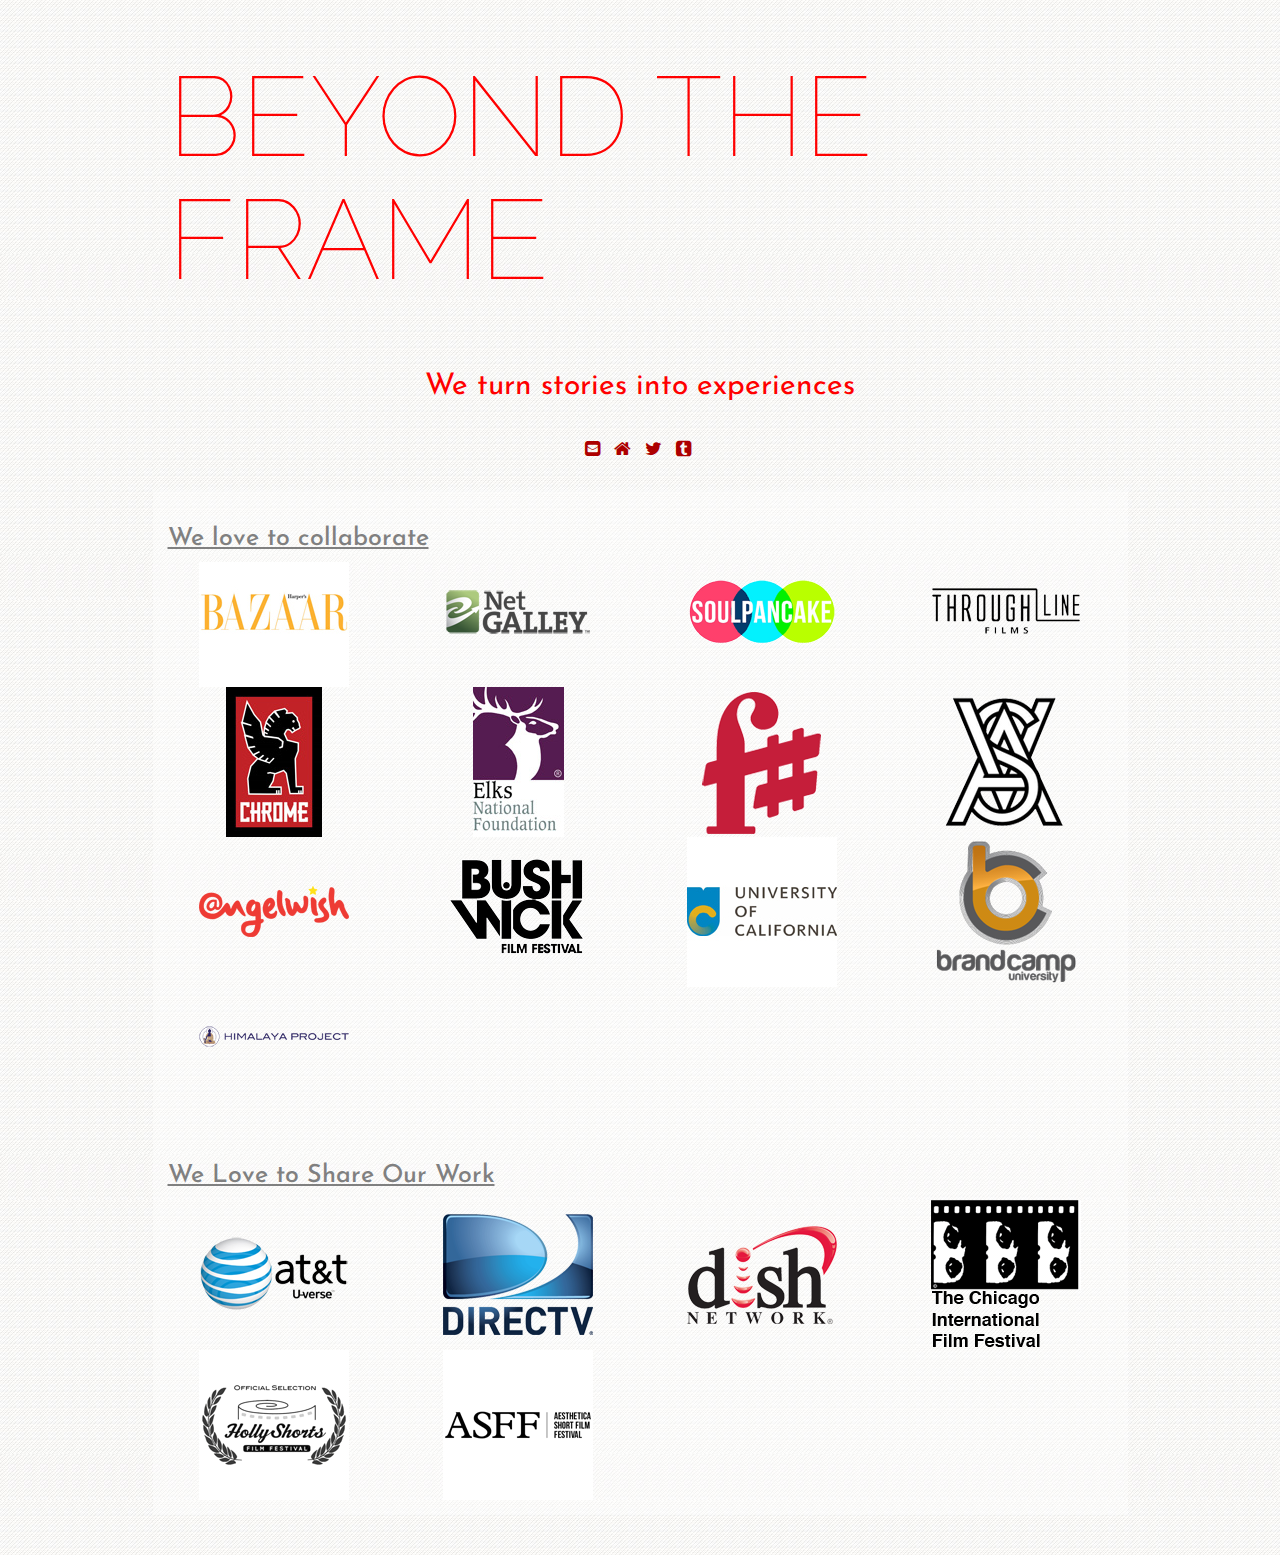
<file: index.html>
<!DOCTYPE html>
<html lang="en">
<head>
<title>Beyond the Frame</title>

	<meta http-equiv="X-UA-Compatible" content="IE=edge">
	<meta http-equiv="Content-Type" content="text/html; charset=utf-8" />
	<meta name="Author" content="Beyond the Frame" />
	<meta name="viewport" content="width=device-width, initial-scale=1, user-scalable=yes" />


<!-- ============= CSS ============ -->
<link rel='stylesheet' href='css/style.css'  type='text/css'>
<link rel='stylesheet' href='css/main.css'  type='text/css'>

<!-- FontAwesome / Fonts -->
<link rel="stylesheet" href="https://maxcdn.bootstrapcdn.com/font-awesome/4.3.0/css/font-awesome.min.css">
<link href='http://fonts.googleapis.com/css?family=Josefin+Sans:100,400' rel='stylesheet' type='text/css'>
<link href='http://fonts.googleapis.com/css?family=Raleway:100&text=BEYONDTHRAMbeyondthFfram' rel='stylesheet' type='text/css'>

</head>

<body>

<div class="container"> <!-- Try .container-fluid ??? -->

<div class="row">
    <div class="col-sm-11 col-sm-offset-1">

        <h1>BEYOND THE FRAME</h1>

    </div>
</div> <!-- row -->

<div class="row">
    <div class="col-sm-10 col-sm-offset-1">
        <header class="text-center">We turn stories into experiences </header>
    </div>
    <div class="col-sm-10 col-sm-offset-1">
        <div class="text-center">
		    <ul class="list-inline">
		        <li><a href="mailto:schmudde@beyondthefra.me"><i class="fa fa-envelope-square"></i></a></li>
		        <li><a href="http://beyondthefra.me"><i class="fa fa-home"></i></a></li>
		        <li><a href="http://twitter.com/dschmudde" target="_blank"><i class="fa fa-twitter"></i></a></li>
		        <li><a href="http://beyondthefra-me.tumblr.com/" target="_blank"><i class="fa fa-tumblr-square"></i></a></li>
	        </ul>
        </div>
    </div>
</div>

<div class="row">
    <div class="col-sm-10 col-sm-offset-1 pageContent">
        <h2>We love to collaborate</h2>
            <div class="row">
                <span class="logo text-center"><img src="img/collab/Bazaar_Harpers.jpg" alt="Harper's Bazaar" /></span>
                <span class="logo"><img src="img/collab/netgalley_logo.png" alt="Netgalley" /></span>
                <span class="logo"><img src="img/collab/SoulPancake.png" alt="F#, efsharp" /></span>
                <span class="logo"><img src="img/collab/throughline.png" alt="Throughline Films" /></span>
            </div>
            <div class="row">
                <span class="logo"><img src="img/collab/chrome_logo-full.jpg" alt="Chrome Messenger Bags" /></span>
                <span class="logo"><img src="img/collab/ENFLogoWithName.jpg" alt="Elks National Foundation, ENF" /></span>
                <span class="logo"><img src="img/collab/f_logo2012_RBG.png" alt="F#, efsharp" /></span>
                 <span class="logo"><img src="img/collab/vsa.png" alt="VSA Partners" /></span>
            </div>
            <div class="row">
                <span class="logo"><img src="img/collab/angelwish.png" alt="Angelwish" /></span>
                <span class="logo"><img src="img/collab/BFF.png" alt="Bushwick Film Festival, BFF" /></span>
                <span class="logo"><img src="img/collab/CAL_Logo2.jpg" alt="University of California, U of C, UofC" /></span>
                <span class="logo"><img src="img/collab/brandcamp.png" alt="Brandcamp" /></span>
            </div>
            <div class="row">
                <span class="logo"><img src="img/collab/hp_logo.png" alt="Himalaya Project" /></span>
            </div>
    </div>
</div>
<div class="row">
    <div class="col-sm-10 col-sm-offset-1 pageContent">
        <h2>We Love to Share Our Work</h2>
            <div class="row">
                <span class="logo"><img src="img/distro/atandt.png" alt="AT&T" /></span>
                <span class="logo"><img src="img/distro/directv.png" alt="Direct TV, Directv" /></span>
                <span class="logo"><img src="img/distro/dish.png" alt="Dish Network" /></span>
                <span class="logo"><img src="img/distro/CIFF.png" alt="Chicago International Film Festival" /></span>
            </div>
            <div class="row">
                <span class="logo"><img src="img/distro/hollyshorts.png" alt="Hollyshorts Film Festival" /></span>
                <span class="logo"><img src="img/distro/ASFF.png" alt="Aesthetica Film Festival" /></span>
            </div>
    </div>
</div>



</div> <!-- /container -->


<!-- ============= JS ============= -->
<script type="text/javascript" src="https://ajax.googleapis.com/ajax/libs/jquery/2.1.3/jquery.min.js"></script>
<script type="text/javascript">
	if (typeof jQuery == 'undefined') {
    	document.write(unescape("%3Cscript src='js/jquery-2.1.3.min.js' type='text/javascript'%3E%3C/script%3E"));
		console.log ("GoogleAPI Error");
	}
</script>

<!-- Bootstrap JS -->
<script src="js/bootstrap.min.js"></script>

</body>
</html>
</file>
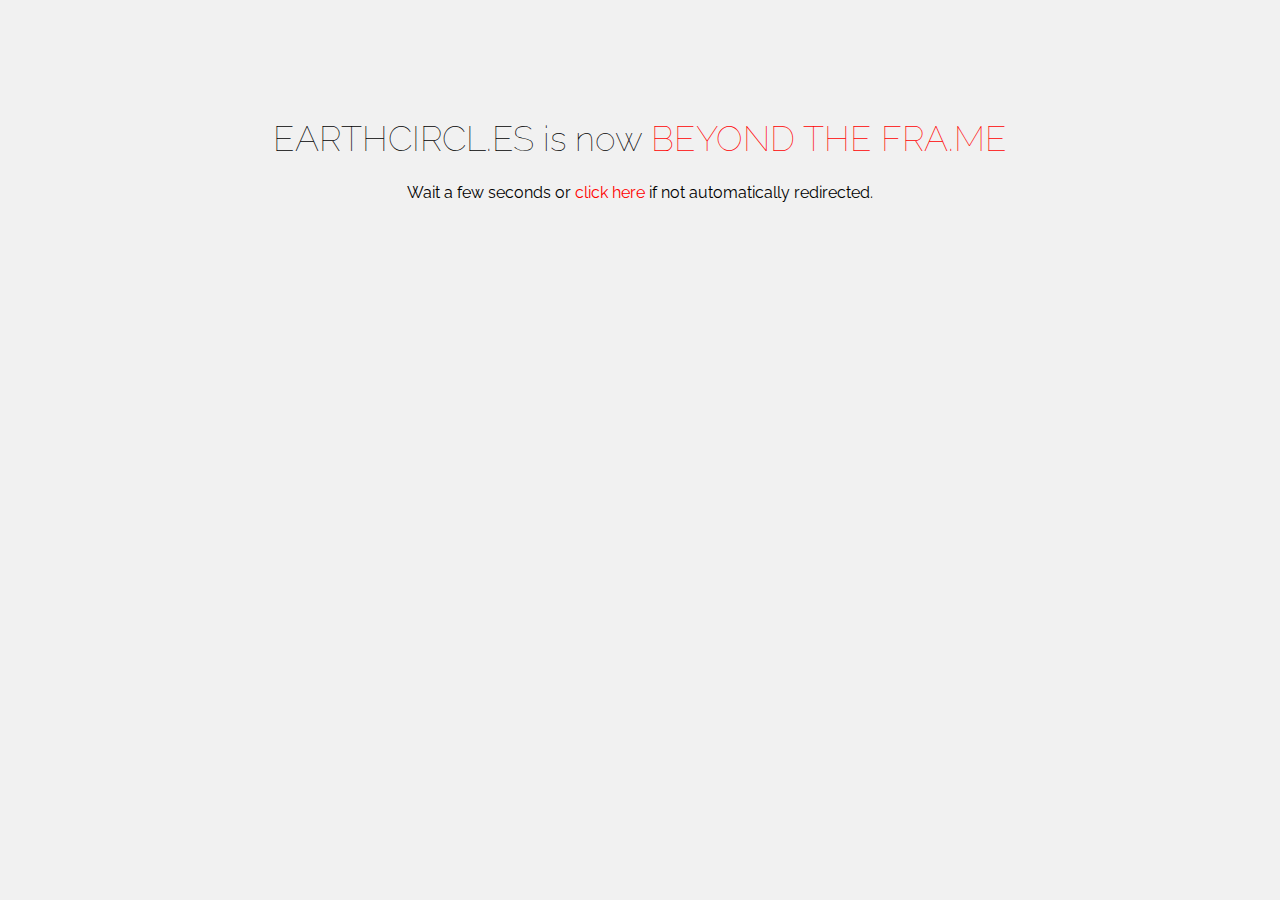
<file: earthcircl.es/index.html>
<!DOCTYPE html>
<html lang="en">
<head>
<meta http-equiv="refresh" content="8;URL=//www.beyondthefra.me">
<title>EARTHCIRCL.ES is now BEYOND THE FRAME</title>
<link href='http://fonts.googleapis.com/css?family=Josefin+Sans:100,400' rel='stylesheet' type='text/css'>
<link href='http://fonts.googleapis.com/css?family=Raleway:400,100' rel='stylesheet' type='text/css'>
<style>


body {
	text-align: center;
	background-color: #f1f1f1;
}

h1 {
	font-family: 'Raleway', sans-serif;
	/*font-family: 'Josefin Sans', sans-serif;*/
	font-weight: 100;
	font-size: 35px;
	padding-top: 95px;
}

p {
	font-family: 'Raleway', sans-serif;
}

.stronger {
	font-family: 'Raleway', sans-serif;
	color: red;
	font-weight: 100;
}

a, a:hover, a:visited {
	color: red;
	text-decoration: none;
}

</style>
</head>
<body>

<h1>EARTHCIRCL.ES is now <span class="stronger">BEYOND THE FRA.ME</span></h1>
<p>Wait a few seconds or <a href="//www.beyondthefra.me">click here</a> if not automatically redirected.</p>

</body>
</html>
</file>
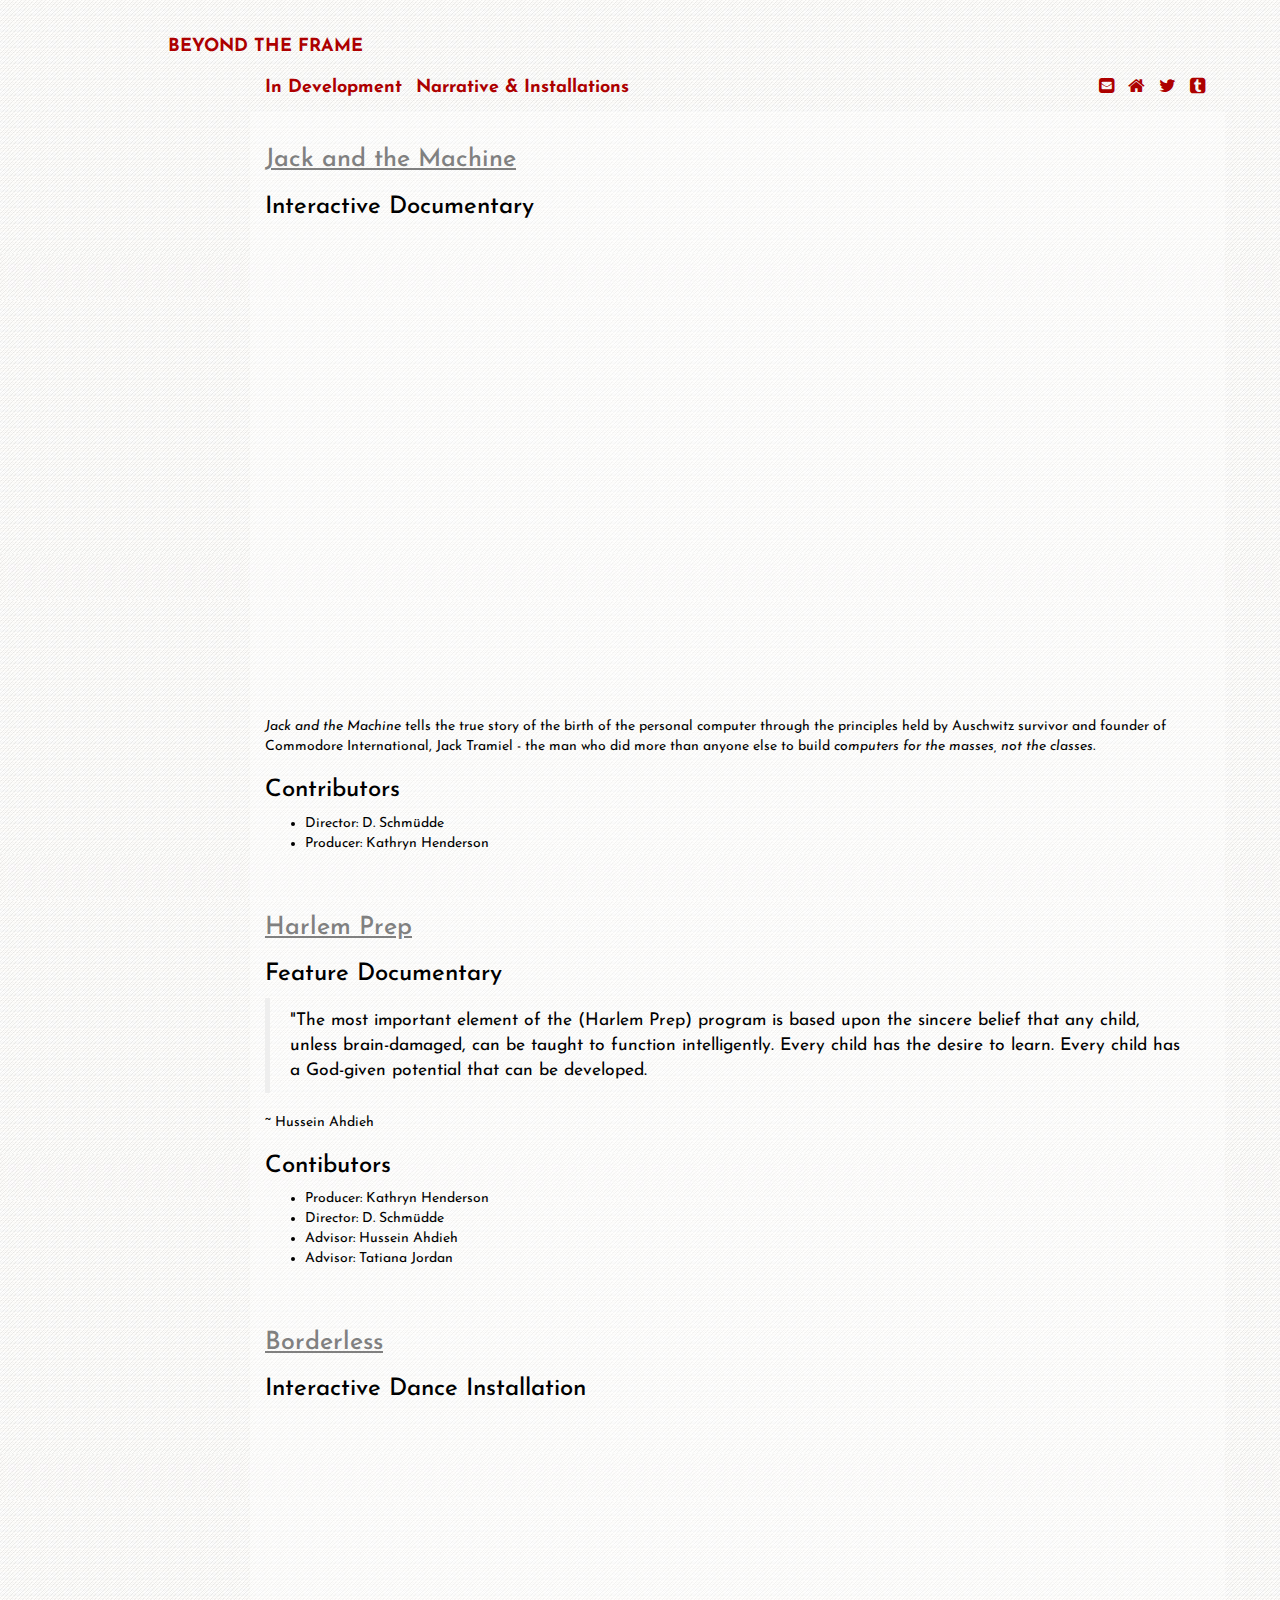
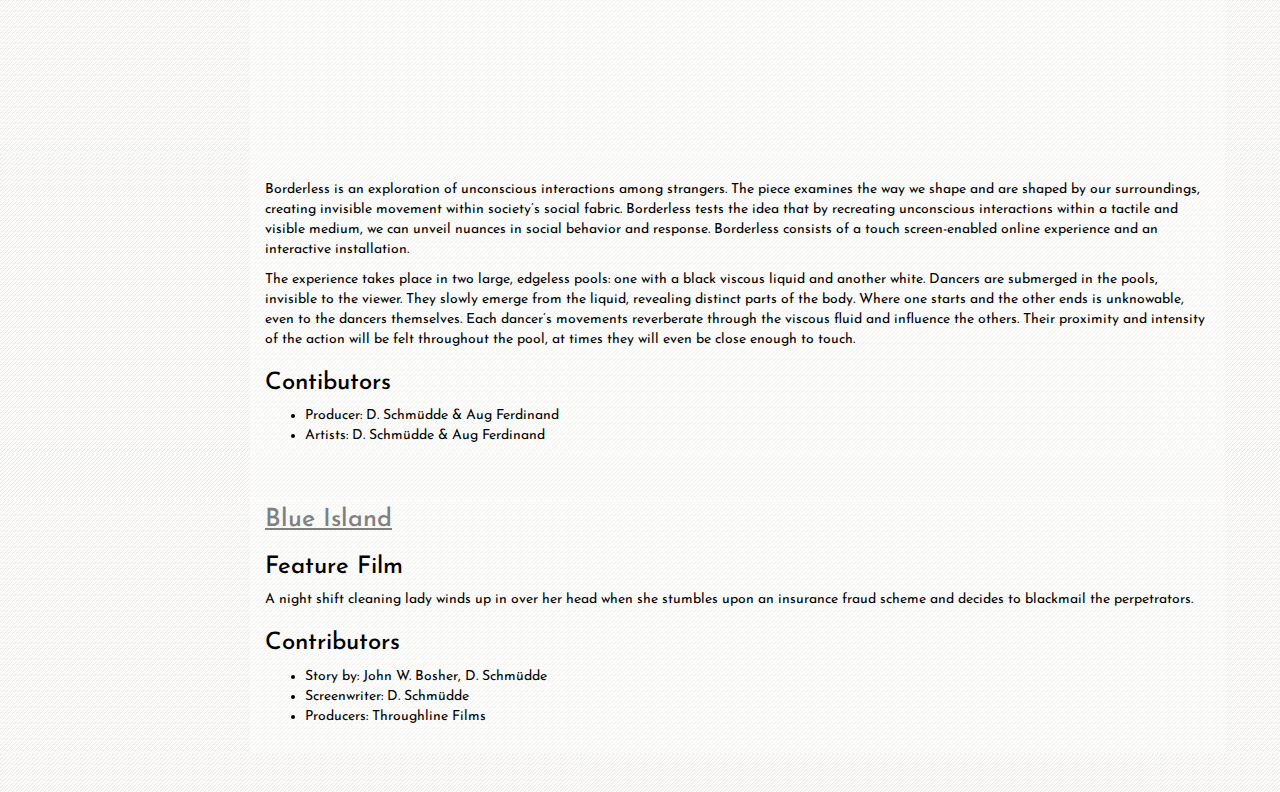
<file: indev.html>
<!DOCTYPE html>
<html lang="en">
<head>
<title>Beyond the Frame \\ In Development</title>

    <meta http-equiv="X-UA-Compatible" content="IE=edge">
    <meta http-equiv="Content-Type" content="text/html; charset=utf-8" />
    <meta name="Author" content="Beyond the Frame" />
    <meta name="viewport" content="width=device-width, initial-scale=1, user-scalable=yes" />

    <!-- ============= CSS ============ -->
    <link rel='stylesheet' href='css/style.css'  type='text/css'>
    <link rel='stylesheet' href='css/main.css'  type='text/css'>

<!-- FontAwesome / Fonts -->
<link rel="stylesheet" href="https://maxcdn.bootstrapcdn.com/font-awesome/4.3.0/css/font-awesome.min.css">
<link href='http://fonts.googleapis.com/css?family=Josefin+Sans:100,400' rel='stylesheet' type='text/css'>
<link href='http://fonts.googleapis.com/css?family=Raleway:100&text=BEYONDTHRAMbeyondthFfram' rel='stylesheet' type='text/css'>

</head>

<body>

<div class="container"> <!-- Try .container-fluid ??? -->

<div class="row">
    <div class="col-sm-11 col-sm-offset-1">

        <a href="index.html">BEYOND THE FRAME</a>

    </div>
</div> <!-- row -->

<div class="row">
    <section id="navigation col-sm-10 col-sm-offset-2">
        <nav class="navMenu">
            <ul class="list-inline">
                <li><a href="indev.html">In Development</a></li>
                <li><a href="work.html">Narrative &amp; Installations</a></li>
                <!-- <li><a href="contact.html">Contact</a></li>-->
            </ul>
        </nav>

        <nav>
        </nav>

        <nav class="socialMenu">
            <ul class="list-inline">
                <li><a href="mailto:schmudde@beyondthefra.me"><i class="fa fa-envelope-square"></i></a></li>
                <li><a href="http://beyondthefra.me"><i class="fa fa-home"></i></a></li>
                <li><a href="http://twitter.com/dschmudde" target="_blank"><i class="fa fa-twitter"></i></a></li>
                <li><a href="http://beyondthefra-me.tumblr.com/" target="_blank"><i class="fa fa-tumblr-square"></i></a></li>
            </ul>
        </nav>
    </section>
</div> <!-- row -->

<div class="row">
    <div class="col-sm-10 col-sm-offset-2 pageContent">
        <h2>Jack and the Machine</h2>
        <h3>Interactive Documentary</h3>
        <iframe src="//player.vimeo.com/video/74458487?title=0&amp;byline=0&amp;portrait=0&amp;color=c9ff23" width="640" height="480" frameborder="0" webkitallowfullscreen mozallowfullscreen allowfullscreen></iframe>
        <p><em>Jack and the Machine</em> tells the true story of the birth of the personal computer through the principles held by Auschwitz survivor and founder of Commodore International, Jack Tramiel - the man who did more than anyone else to build <em>computers for the masses, not the classes.</em></p>
        <h3>Contributors</h3>
            <ul>
                <li>Director: D. Schm&uuml;dde</li>
                <li>Producer: Kathryn Henderson</li>
            </ul>
    </div> <!-- /col -->
</div> <!-- /row -->

<div class="row">
    <div class="col-sm-10 col-sm-offset-2 pageContent">
        <h2>Harlem Prep</h2>
        <h3>Feature Documentary</h3>
        <blockquote>"The most important element of the (Harlem Prep) program is based upon the sincere belief that any child, unless brain-damaged, can be taught to function intelligently. Every child has the desire to learn. Every child has a God-given potential that can be developed.</blockquote>
        <p>~ Hussein Ahdieh</p>
        <h3>Contibutors</h3>
            <ul>
                  <li>Producer: Kathryn Henderson</li>
                  <li>Director: D. Schm&uuml;dde</li>
                  <li>Advisor: Hussein Ahdieh</li>
                  <li>Advisor: Tatiana Jordan</li>
            </ul>
    </div> <!-- /col -->
</div> <!-- /row -->

<div class="row">
    <div class="col-sm-10 col-sm-offset-2 pageContent">
        <h2>Borderless</h2>
        <h3>Interactive Dance Installation</h3>
        <iframe src="//player.vimeo.com/video/119274499?title=0&amp;byline=0&amp;portrait=0&amp;color=c9ff23" width="640" height="360" frameborder="0" webkitallowfullscreen mozallowfullscreen allowfullscreen></iframe>
        <p>Borderless is an exploration of unconscious interactions among strangers. The piece examines the way we shape and are shaped by our surroundings, creating invisible movement within society’s social fabric. Borderless tests the idea that by recreating unconscious interactions within a tactile and visible medium, we can unveil nuances in social behavior and response. Borderless consists of a touch screen-enabled online experience and an interactive installation.</p>
        <p>The experience takes place in two large, edgeless pools: one with a black viscous liquid and another white. Dancers are submerged in the pools, invisible to the viewer. They slowly emerge from the liquid, revealing distinct parts of the body. Where one starts and the other ends is unknowable, even to the dancers themselves. Each dancer’s movements reverberate through the viscous fluid and influence the others. Their proximity and intensity of the action will be felt throughout the pool, at times they will even be close enough to touch.</p>
        <h3>Contibutors</h3>
            <ul>
                <li>Producer: D. Schm&uuml;dde &amp; Aug Ferdinand</li>
                <li>Artists: D. Schm&uuml;dde &amp; Aug Ferdinand</li>
            </ul>
    </div> <!-- /col -->
</div> <!-- /row -->

<div class="row">
    <div class="col-sm-10 col-sm-offset-2 pageContent">
        <h2>Blue Island</h2>
        <h3>Feature Film</h3>
        <p>A night shift cleaning lady winds up in over her head when she stumbles upon an insurance fraud scheme and decides to blackmail the perpetrators.</p>
        <h3>Contributors</h3>
            <ul>
                <li>Story by: John W. Bosher, D. Schmüdde</li>
                <li>Screenwriter: D. Schm&uuml;dde</li>
                <li>Producers: Throughline Films</li>
            </ul>
    </div> <!-- /col -->
</div> <!-- /row -->

</div> <!-- Container -->

<!-- ============= JS ============= -->
<script type="text/javascript" src="https://ajax.googleapis.com/ajax/libs/jquery/2.1.3/jquery.min.js"></script>
<script type="text/javascript">
    if (typeof jQuery == 'undefined') {
        document.write(unescape("%3Cscript src='js/jquery-2.1.3.min.js' type='text/javascript'%3E%3C/script%3E"));
        console.log ("GoogleAPI Error");
    }
</script>

</body>

</html>
</file>
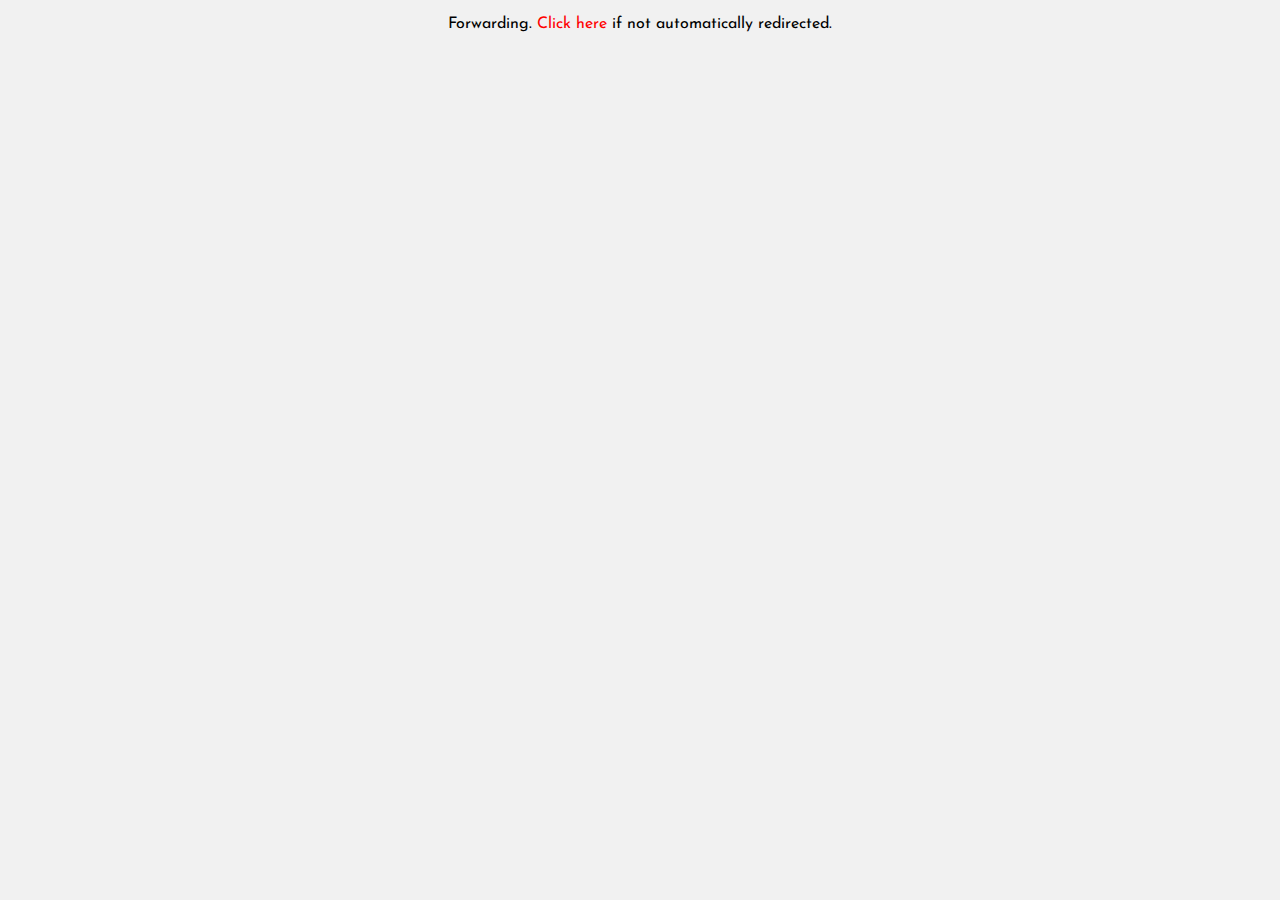
<file: trailers.html>
<!DOCTYPE html>
<html lang="en">
<head>
<meta http-equiv="refresh" content="8;URL=http://www.beyondthefra.me/work.html">
<title>Beyond the Frame \\ Trailers</title>
<style>


body {
	text-align: center;
	background-color: #f1f1f1;
	font-family: 'Josefin Sans', sans-serif;
}

h1 {
	font-weight: 100;
	font-size: 35px;
	padding-top: 95px;
}

a, a:hover, a:visited {
	color: red;
	text-decoration: none;
}

</style>

<link href='http://fonts.googleapis.com/css?family=Josefin+Sans:100,400' rel='stylesheet' type='text/css'>
</head>
<body>

<p>Forwarding. <a href="http://www.beyondthefra.me/work.html">Click here</a> if not automatically redirected.</p>


</body>
</html>
</file>
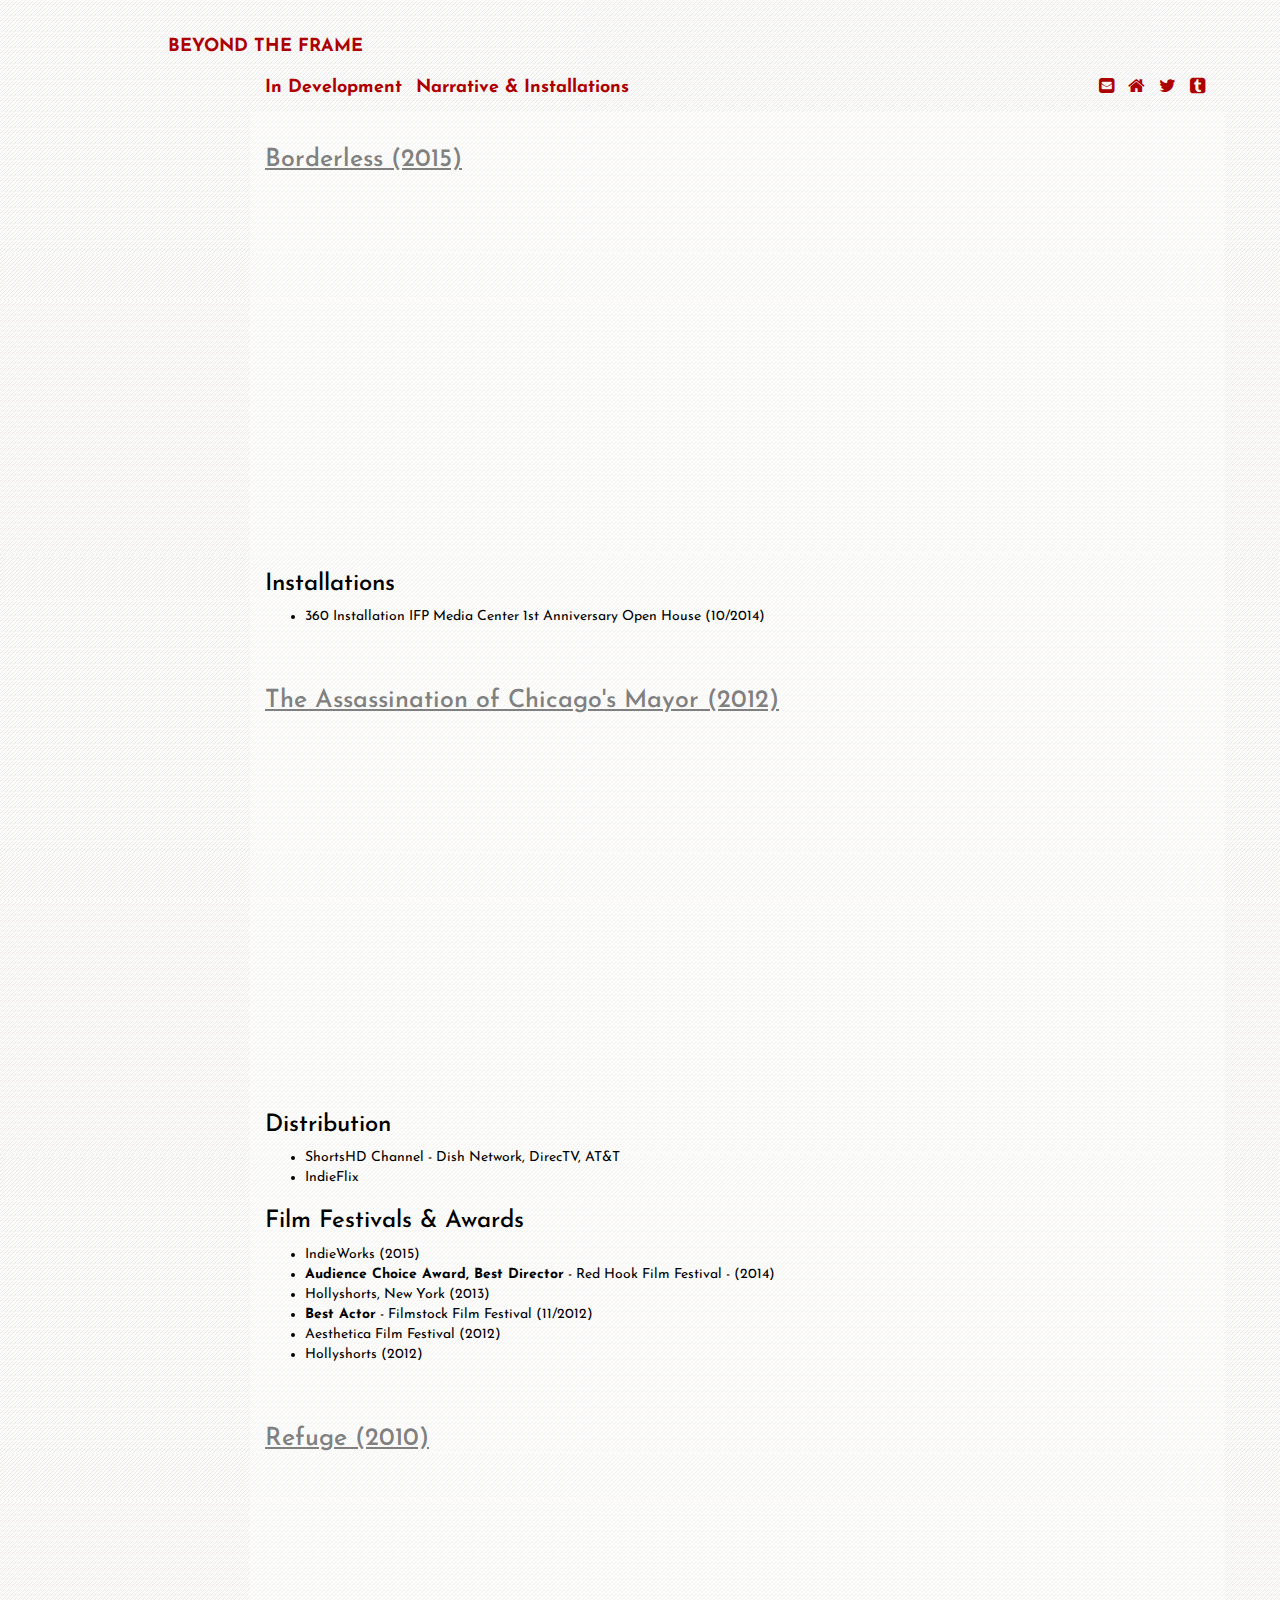
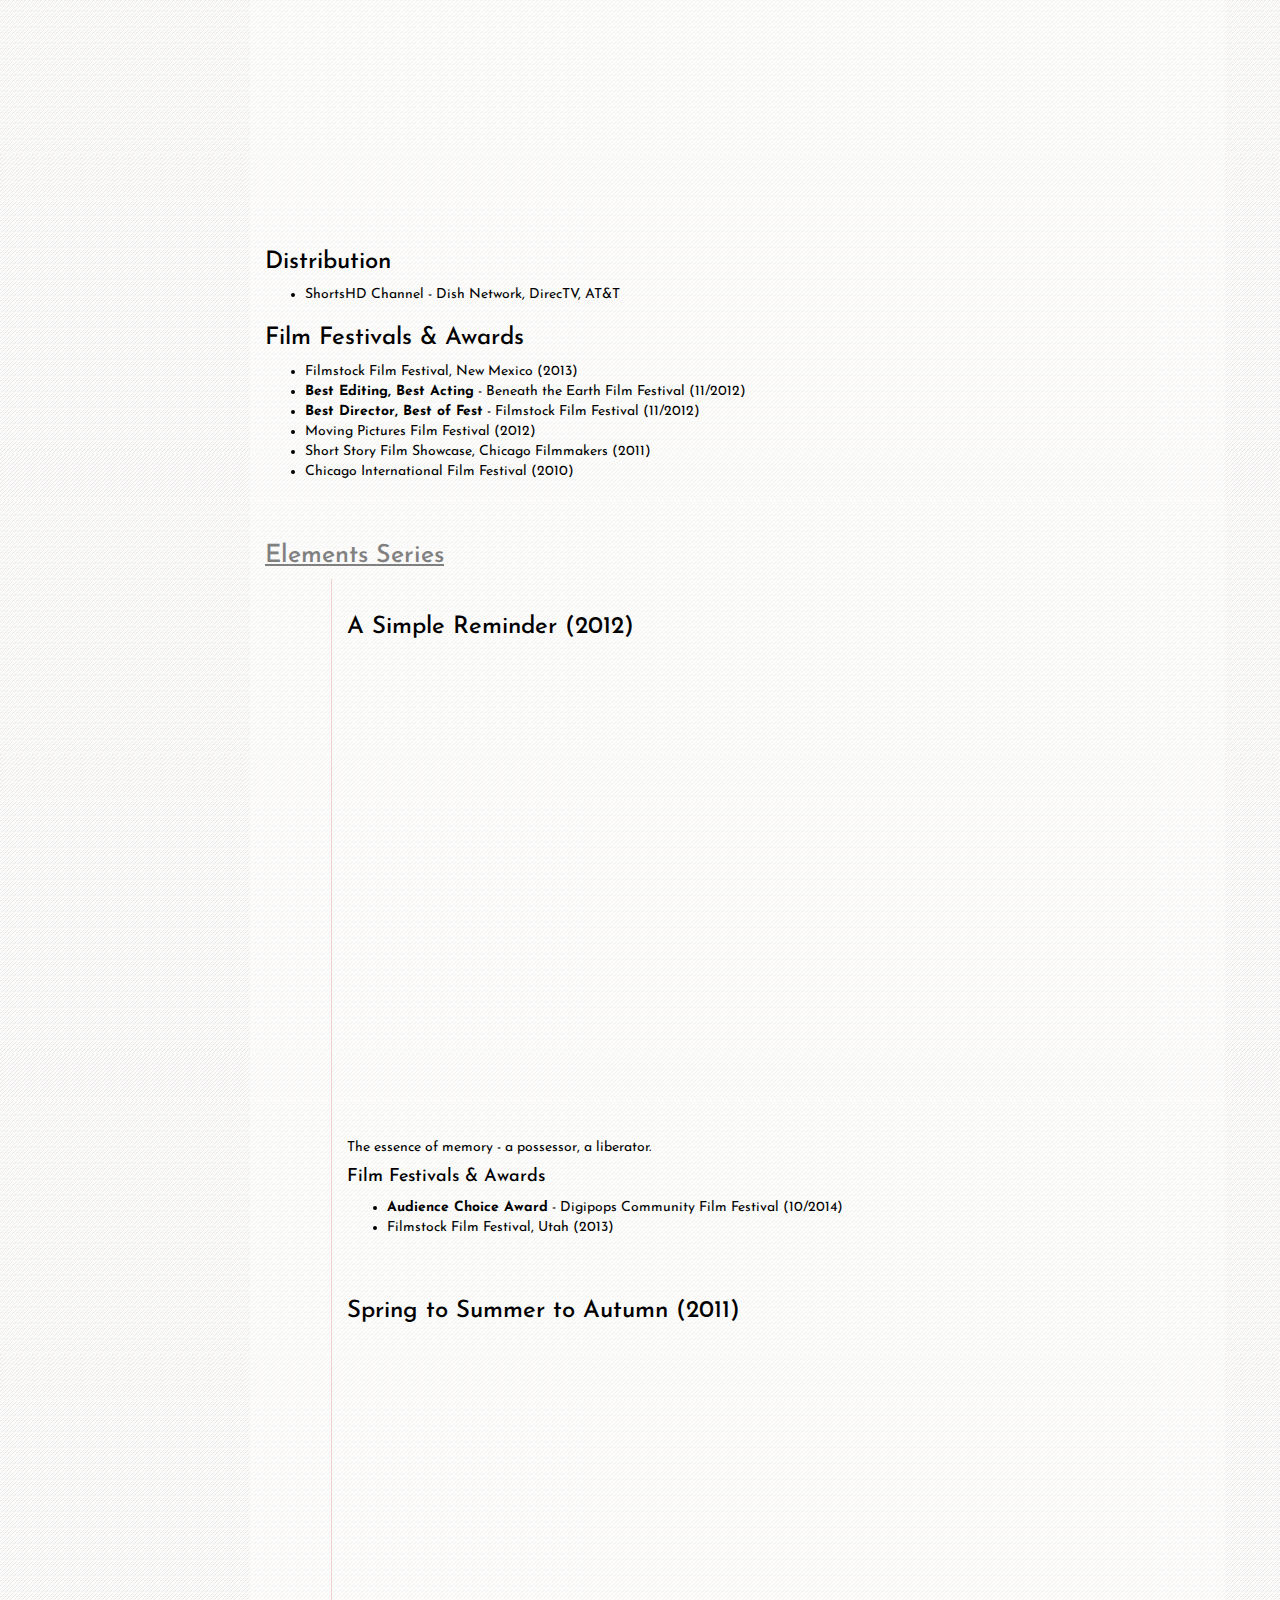
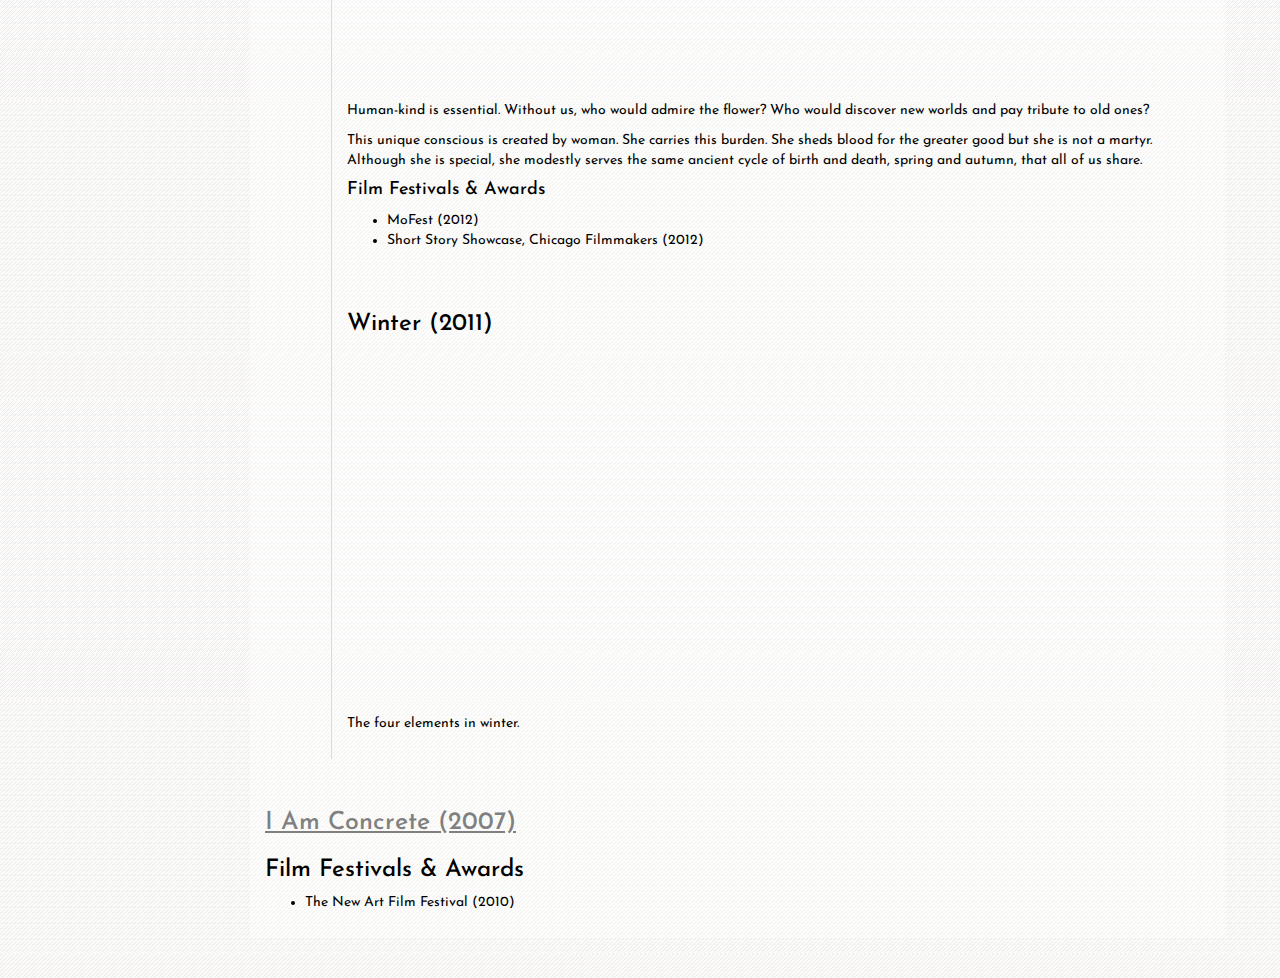
<file: work.html>
<!DOCTYPE html>
<html lang="en">
<head>
<title>Beyond the Frame \\ Work</title>

    <meta http-equiv="X-UA-Compatible" content="IE=edge">
    <meta http-equiv="Content-Type" content="text/html; charset=utf-8" />
    <meta name="Author" content="Beyond the Frame" />
    <meta name="viewport" content="width=device-width, initial-scale=1, user-scalable=yes" />

    <!-- ============= CSS ============ -->
    <link rel='stylesheet' href='css/style.css'  type='text/css'>
    <link rel='stylesheet' href='css/main.css'  type='text/css'>

<!-- FontAwesome / Fonts -->
<link rel="stylesheet" href="https://maxcdn.bootstrapcdn.com/font-awesome/4.3.0/css/font-awesome.min.css">
<link href='http://fonts.googleapis.com/css?family=Josefin+Sans:100,400' rel='stylesheet' type='text/css'>
<link href='http://fonts.googleapis.com/css?family=Raleway:100&text=BEYONDTHRAMbeyondthFfram' rel='stylesheet' type='text/css'>

</head>

<body>

<div class="container"> <!-- Try .container-fluid ??? -->

<div class="row">
    <div class="col-sm-11 col-sm-offset-1">

        <a href="index.html">BEYOND THE FRAME</a>

    </div>
</div> <!-- row -->

<div class="row">
    <section id="navigation col-sm-10 col-sm-offset-2">
        <nav class="navMenu">
			<ul class="list-inline">
		        <li><a href="indev.html">In Development</a></li>
		        <li><a href="work.html">Narrative &amp; Installations</a></li>
		        <!-- <li><a href="contact.html">Contact</a></li>-->
		    </ul>
	    </nav>

        <nav>
        </nav>

        <nav class="socialMenu">
		    <ul class="list-inline">
		        <li><a href="mailto:schmudde@beyondthefra.me"><i class="fa fa-envelope-square"></i></a></li>
		        <li><a href="http://beyondthefra.me"><i class="fa fa-home"></i></a></li>
		        <li><a href="http://twitter.com/dschmudde" target="_blank"><i class="fa fa-twitter"></i></a></li>
		        <li><a href="http://beyondthefra-me.tumblr.com/" target="_blank"><i class="fa fa-tumblr-square"></i></a></li>
	        </ul>
	    </nav>
    </section>
</div> <!-- row -->


<div class="row">
    <div class="col-sm-10 col-sm-offset-2 pageContent">
        <h2>Borderless (2015)</h2>
        <iframe src="//player.vimeo.com/video/119274499?title=0&amp;byline=0&amp;portrait=0&amp;color=c9ff23" width="640" height="360" frameborder="0" webkitallowfullscreen mozallowfullscreen allowfullscreen></iframe>
        <h3>Installations</h3>
        <ul>
            <li>360 Installation IFP Media Center 1st Anniversary Open House (10/2014)</li>
        </ul>
    </div> <!-- /col -->
</div> <!-- /row -->


<div class="row">
    <div class="col-sm-10 col-sm-offset-2 pageContent">
        <h2>The Assassination of Chicago's Mayor (2012)</h2>
        <iframe src="//player.vimeo.com/video/30803843?title=0&amp;byline=0&amp;portrait=0&amp;color=c9ff23" width="640" height="360" frameborder="0" webkitallowfullscreen mozallowfullscreen allowfullscreen></iframe>
        <h3>Distribution</h3>
        <ul>
            <li>ShortsHD Channel - Dish Network, DirecTV, AT&T</li>
            <li>IndieFlix</li>
        </ul>
        <h3>Film Festivals &amp; Awards</h3>
        <ul>
            <li>IndieWorks (2015)</li>
            <li><strong>Audience Choice Award, Best Director</strong> - Red Hook Film Festival - (2014)</li>
            <li>Hollyshorts, New York (2013)</li>
            <li><strong>Best Actor</strong> - Filmstock Film Festival (11/2012)</li>
            <li>Aesthetica Film Festival (2012)</li>
            <li>Hollyshorts (2012)</li>
        </ul>
    </div> <!-- /col -->
</div> <!-- /row -->

<div class="row">
    <div class="col-sm-10 col-sm-offset-2 pageContent">
        <h2>Refuge (2010)</h2>
        <iframe src="//player.vimeo.com/video/8247688?title=0&amp;byline=0&amp;portrait=0&amp;color=c9ff23" width="640" height="360" frameborder="0" webkitallowfullscreen mozallowfullscreen allowfullscreen></iframe>
        <h3>Distribution</h3>
        <ul>
            <li>ShortsHD Channel - Dish Network, DirecTV, AT&amp;T</li>
        </ul>
        <h3>Film Festivals &amp; Awards</h3>
        <ul>
            <li>Filmstock Film Festival, New Mexico (2013)</li>
            <li><strong>Best Editing, Best Acting</strong> - Beneath the Earth Film Festival (11/2012)</li>
            <li><strong>Best Director, Best of Fest</strong> - Filmstock Film Festival (11/2012)</li>
            <li>Moving Pictures Film Festival (2012)</li>
            <li>Short Story Film Showcase, Chicago Filmmakers (2011)</li>
            <li>Chicago International Film Festival (2010)</li>
        </ul>
    </div> <!-- /col -->
</div> <!-- /row -->

<div class="row">
    <div class="col-sm-10 col-sm-offset-2 pageContent">
        <h2>Elements Series</h2>

        <div class="row">
            <div class="col-sm-11 col-sm-offset-1 pageContent subContent">
                <h3>A Simple Reminder (2012)</h3>
                <iframe src="//player.vimeo.com/video/46622645?title=0&amp;byline=0&amp;portrait=0&amp;color=c9ff23" width="640" height="480" frameborder="0" webkitallowfullscreen mozallowfullscreen allowfullscreen></iframe>
                <p>The essence of memory - a possessor, a liberator.</p>
                <h4>Film Festivals &amp; Awards</h4>
                <ul>
                    <li><strong>Audience Choice Award</strong> - Digipops Community Film Festival (10/2014)</li>
                    <li>Filmstock Film Festival, Utah (2013)</li>
                </ul>
            </div> <!-- /col -->
        </div> <!-- /row -->


        <div class="row">
            <div class="col-sm-11 col-sm-offset-1 pageContent subContent">
                <h3>Spring to Summer to Autumn (2011)</h3>
                <iframe src="//player.vimeo.com/video/34661968?title=0&amp;byline=0&amp;portrait=0&amp;color=c9ff23" width="640" height="360" frameborder="0" webkitallowfullscreen mozallowfullscreen allowfullscreen></iframe>
                <p>Human-kind is essential. Without us, who would admire the flower? Who would discover new worlds and pay tribute to old ones?</p>
                <p>This unique conscious is created by woman. She carries this burden. She sheds blood for the greater good but she is not a martyr. Although she is special, she modestly serves the same ancient cycle of birth and death, spring and autumn, that all of us share.
                </p>

                <h4>Film Festivals &amp; Awards</h4>
                <ul>
                    <li>MoFest (2012)</li>
                    <li>Short Story Showcase, Chicago Filmmakers (2012)</li>
                </ul>
            </div> <!-- /col -->
        </div> <!-- /row -->


        <div class="row">
            <div class="col-sm-11 col-sm-offset-1 pageContent subContent">
                <h3>Winter (2011)</h3>
                <iframe src="//player.vimeo.com/video/21351915?title=0&amp;byline=0&amp;portrait=0&amp;color=c9ff23" width="640" height="360" frameborder="0" webkitallowfullscreen mozallowfullscreen allowfullscreen></iframe>
                <p>The four elements in winter.</p>
            </div> <!-- /col -->
        </div> <!-- /row -->

    </div> <!-- /col -->
</div> <!-- /row -->


<div class="row">
    <div class="col-sm-10 col-sm-offset-2 pageContent">
        <h2>I Am Concrete (2007)</h2>
        <h3>Film Festivals &amp; Awards</h3>
        <ul>
            <li>The New Art Film Festival (2010)</li>
        </ul>
    </div> <!-- /col -->
</div> <!-- /row -->

</div> <!-- Container -->

<!-- ============= JS ============= -->
<script type="text/javascript" src="https://ajax.googleapis.com/ajax/libs/jquery/2.1.3/jquery.min.js"></script>
<script type="text/javascript">
	if (typeof jQuery == 'undefined') {
    	document.write(unescape("%3Cscript src='js/jquery-2.1.3.min.js' type='text/javascript'%3E%3C/script%3E"));
		console.log ("GoogleAPI Error");
	}
</script>

</body>
</html>
</file>
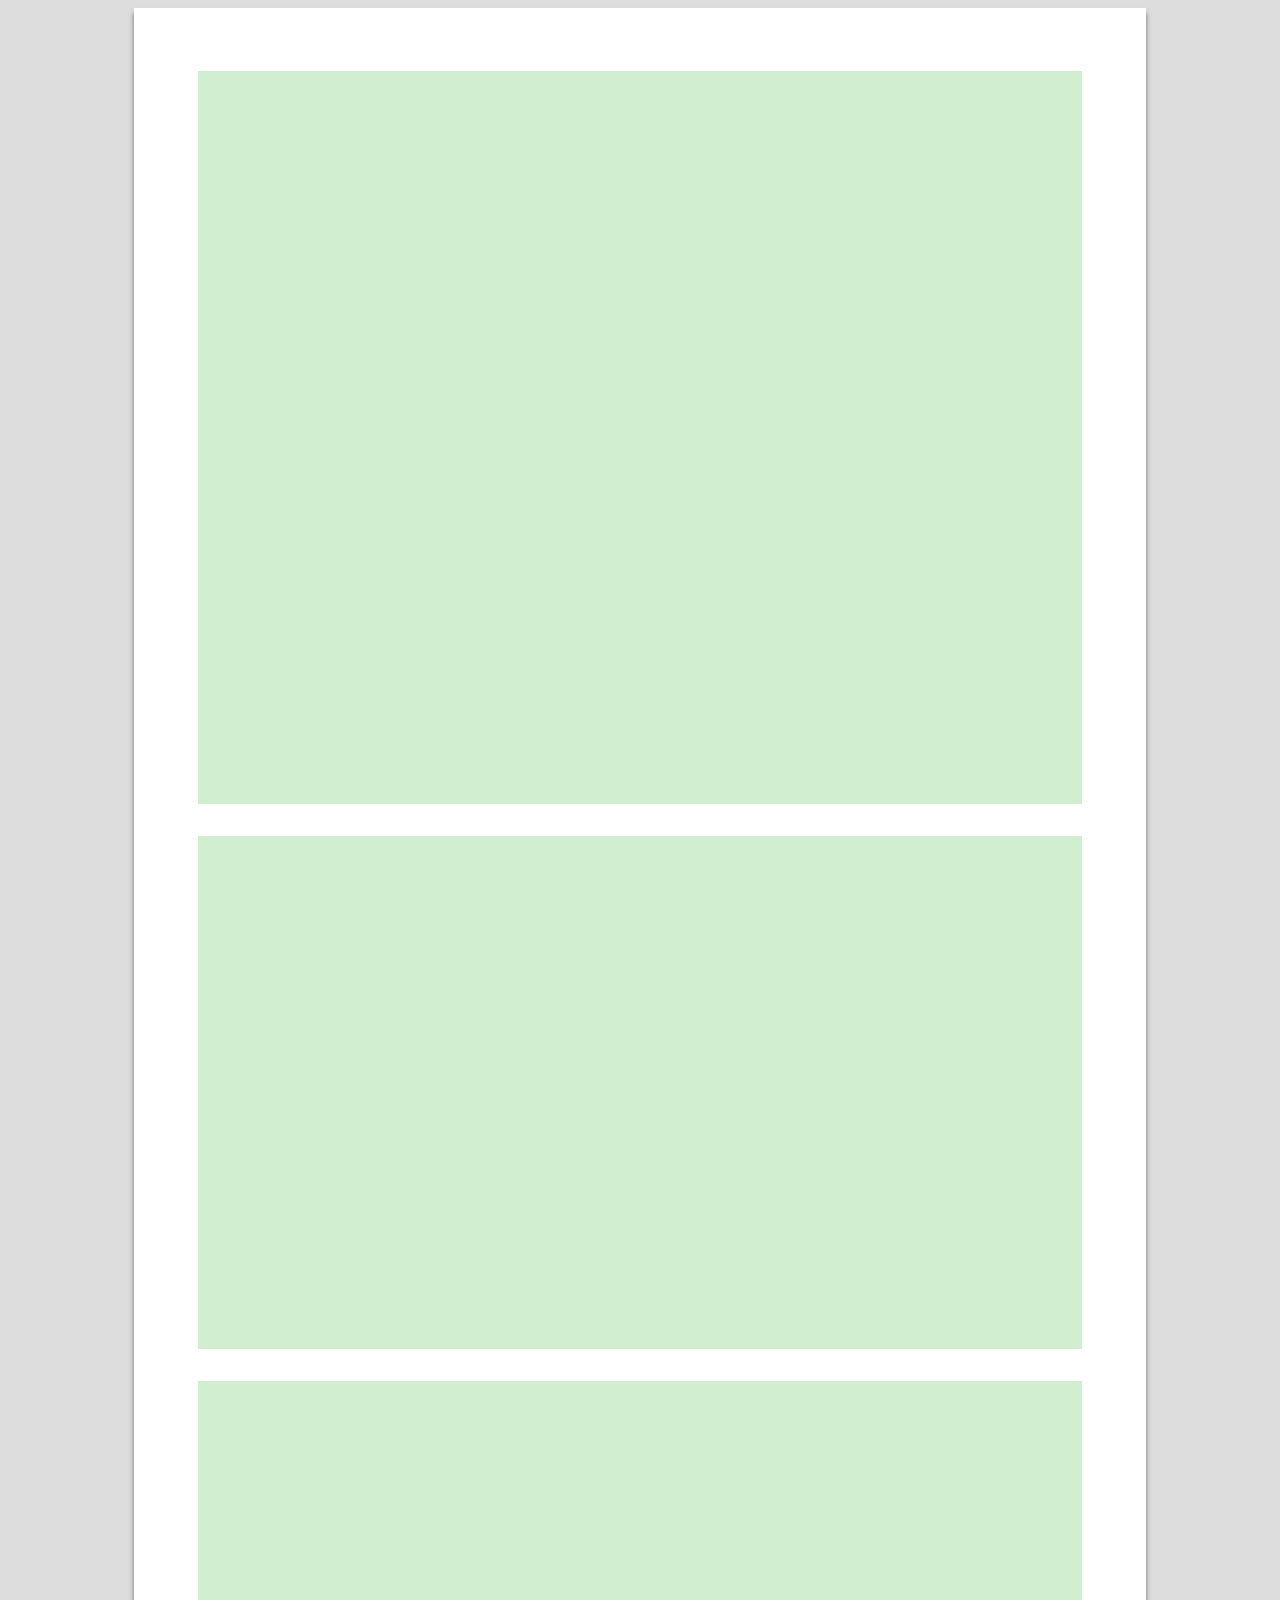
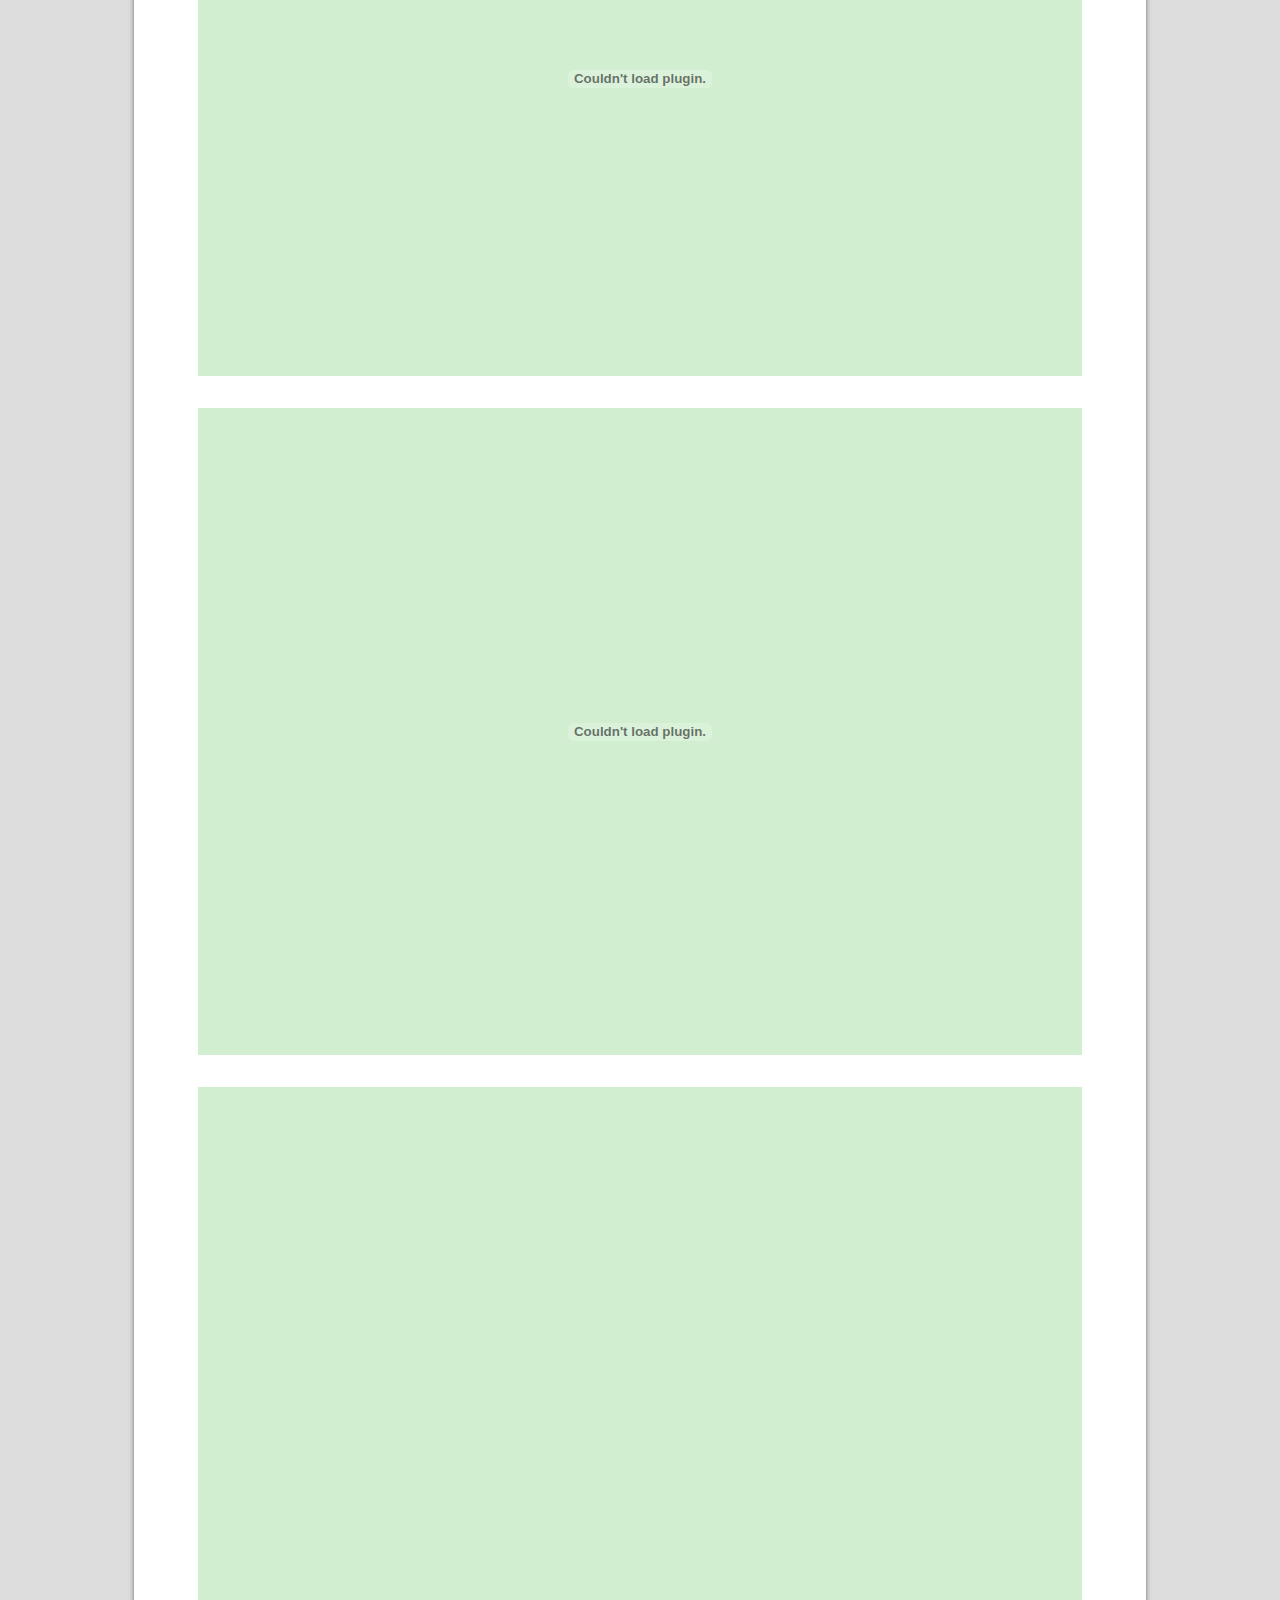
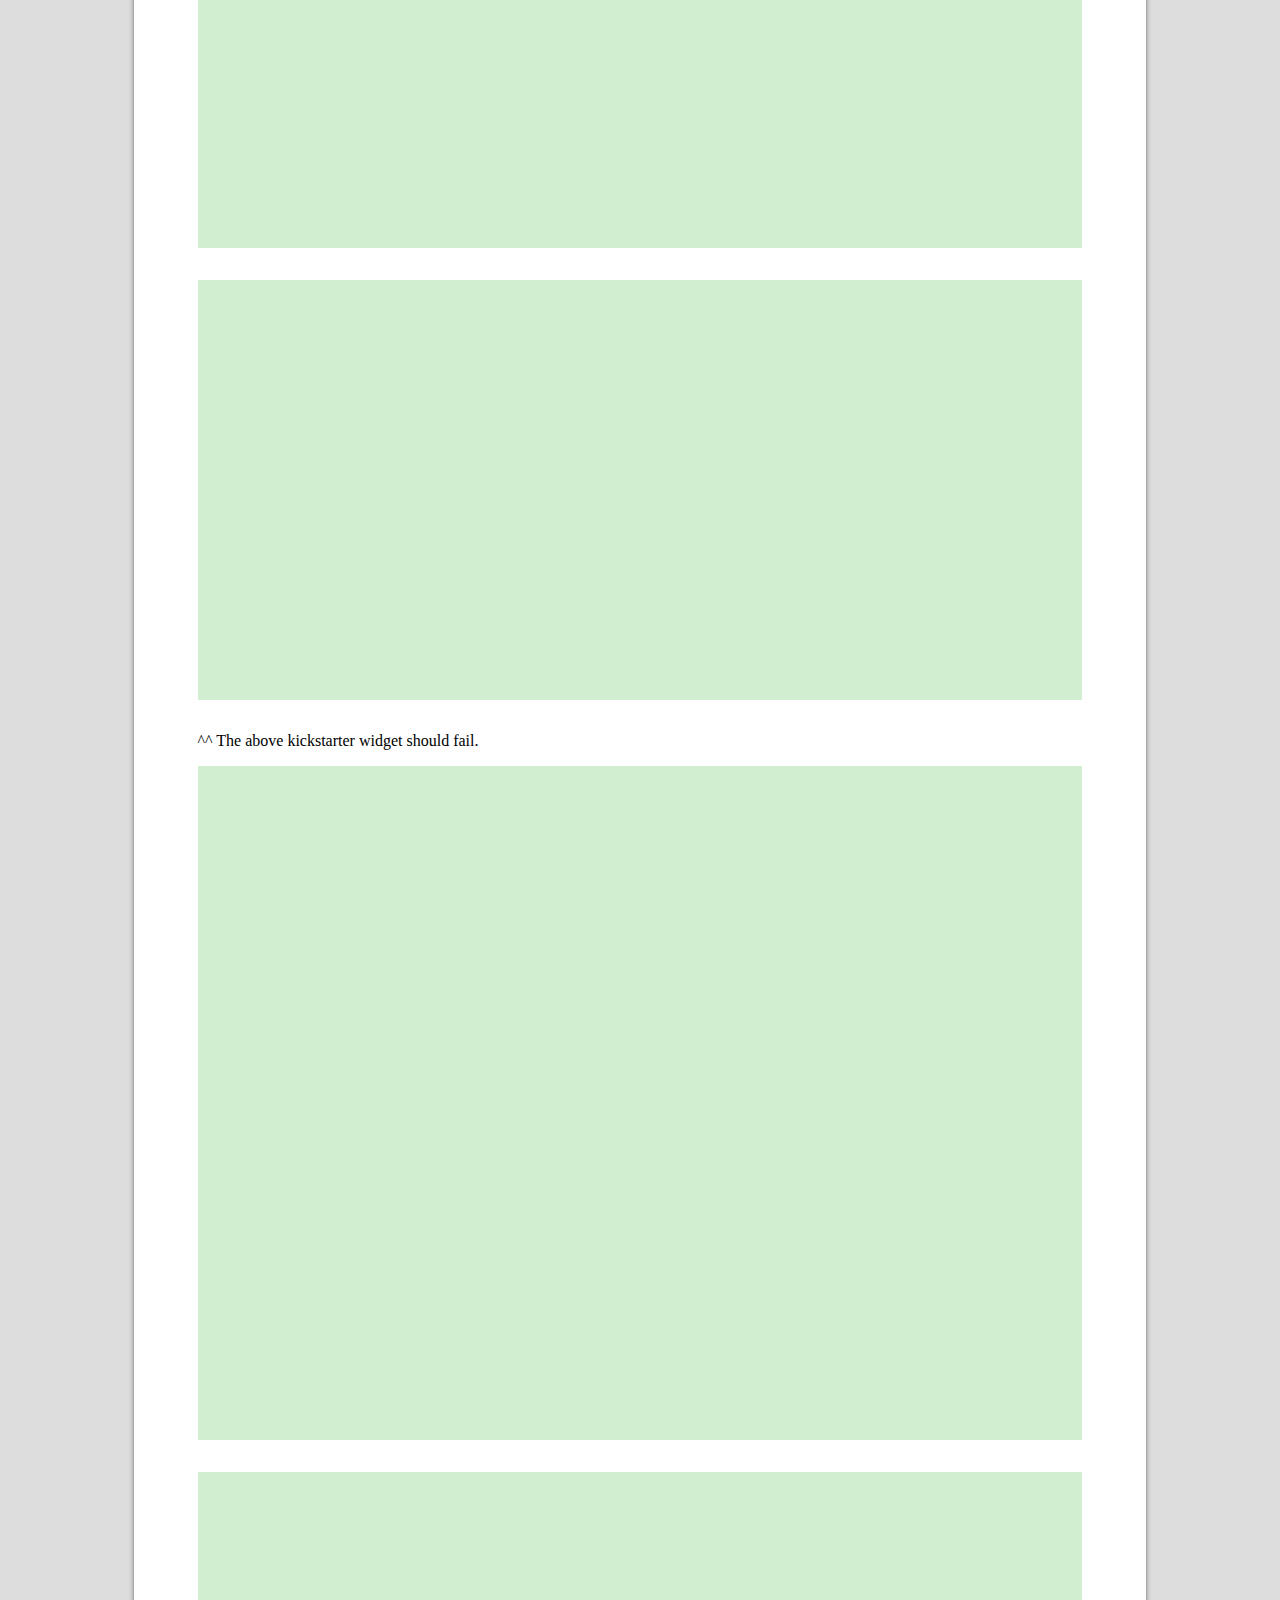
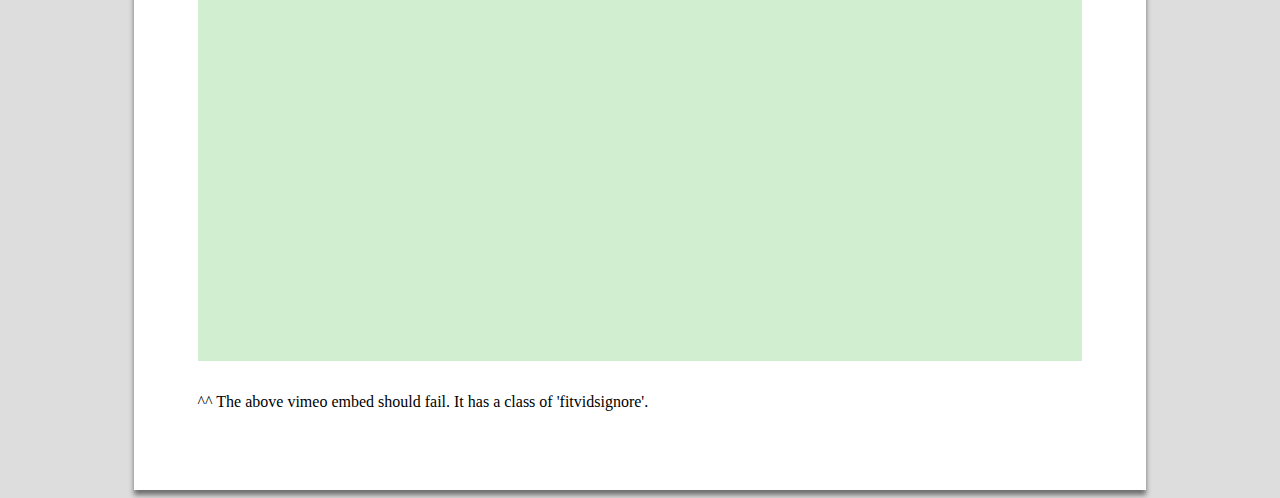
<file: js/FitVids.js-master/tests.html>
<!DOCTYPE html>
<html>
    <head>
		<meta name="viewport" content="width=device-width,initial-scale=1">
        <title>Fluid Width Videos with Fitvids.js</title>
        <style>
        	body {
            background: #ddd;
        	}

          video {
            max-width: 100%;
            height: auto;
          }

          iframe,
          embed,
          object {
            max-width: 100%;
          }

          .container {
            width: 70%;
            padding: 5%;
            margin:0px auto;
            background:#fff;
            box-shadow: 0 5px 5px rgba(0, 0, 0, 0.5);
          }

          .vendor {
            padding: 2%;
            background: #d1eed1;
            margin-bottom: 2em;
          }

          .unsupported {
            background: #fddfde;
          }
        </style>
    </head>
    <body>
      <div class="container">
        <div class="vendor">
        	<iframe width="425" height="349" src="http://www.youtube.com/embed/FKWwdQu6_ok" frameborder="0" allowfullscreen></iframe>
	      </div>
	      <div class="vendor">
        	<iframe src="http://player.vimeo.com/video/25708134?title=0&amp;byline=0&amp;portrait=0" width="400" height="225" frameborder="0"></iframe>
        </div>
        <div class="vendor">
        	<object classid="clsid:D27CDB6E-AE6D-11cf-96B8-444553540000" width="437" height="288" id="viddler"><param name="movie" value="http://www.viddler.com/player/d6c37b62/" /><param name="allowScriptAccess" value="always" /><param name="allowFullScreen" value="true" /><param name="flashvars" value="fake=1"/><embed src="http://www.viddler.com/player/d6c37b62/" width="437" height="288" type="application/x-shockwave-flash" allowScriptAccess="always" allowFullScreen="true" flashvars="fake=1" name="viddler" ></embed></object>
        </div>
        <div class="vendor">
        	<embed src="http://blip.tv/play/AYHCnikC" type="application/x-shockwave-flash" width="550" height="396" wmode="transparent" allowscriptaccess="always" allowfullscreen="true" ></embed>
        </div>
        <div class="vendor">
<iframe frameborder="0" height="410px" src="http://www.kickstarter.com/projects/30453381/the-shape-of-design/widget/video.html" width="480px"></iframe>
        </div>
        <div class="vendor">
          <iframe frameborder="0" height="380" src="http://www.kickstarter.com/projects/150422311/screencasting-a-complete-redesign/widget/card.html" width="220"></iframe>
        </div>
        <p>^^ The above kickstarter widget should fail.</p>
        <div class="vendor">
          <iframe width="520px" height="391px" src="http://socialcam.com/videos/XRMP3Y5t/embed?utm_campaign=web&utm_source=embed" frameborder="0" allowfullscreen></iframe>
        </div>
        <div class="vendor">
          <iframe class="fitvidsignore" src="http://player.vimeo.com/video/28523422?title=0&amp;byline=0&amp;portrait=0&amp;color=4584be" width="800/embed/?moog_width=800" height="450" frameborder="0"></iframe>
        </div>
        <p>^^ The above vimeo embed should fail. It has a class of 'fitvidsignore'.

      </div>

      <script src="http://ajax.googleapis.com/ajax/libs/jquery/1.10.2/jquery.min.js"></script>
      <script src="jquery.fitvids.js"></script>
      <script>
        // Basic FitVids Test
        $(".container").fitVids();
        // Custom selector and No-Double-Wrapping Prevention Test
        $(".container").fitVids({ customSelector: "iframe[src^='http://socialcam.com']"});
      </script>
      </body>
  </html>
</file>
<file: css/main.css>
/**
 * Tags
 */

html {
    background: url(../img/fiber.jpg);
}

body {
	font-family: 'Josefin Sans', sans-serif;
}

h1 {
	font-family: 'Raleway', sans-serif;
	font-weight: 100;
	font-size: 112px;
	color: red;
}

h2 {
    color: gray;
    font-size: 25px;
}

a {
    font-size: 18px;
    font-weight: bold;
}


/**
 * Classes / IDs
 */

header {
        font-size: 30px;
        color: red;
        padding-top: 25px;
}

#strategies-for-interactive-and-immersive-dance, #clojurebridge-nyc-advanced-track-day-1 {
    font-size: 40px;
}

.pageContent {
    background: rgba(255,255,255,0.4);
    color: black;
}

    .pageContent h2 {
        text-decoration: underline;
    }

    .pageContent.subContent {
        border-left: 1px solid #f2d1cc;
        background: none;
    }

.logo img {
    display: block;
    margin: 0 auto;
}


/**
 * etc...
 */

video#bgvid {
	/* position: fixed; right: 0; bottom: 0; */
	/* min-width: 100%; min-height: 100%; */
	/* width: auto; height: auto; z-index: -100; */
	/* background: url(polina.jpg) no-repeat; */
	/* background-size: cover; */
}
</file>
<file: css/style.css>
/* This is the main LESS template. */
/* lessc  ~/Work/EARTHCIRCL.ES/Website5/src/less/library.less > ~/Work/EARTHCIRCL.ES/Website5/css/style.css */
/*! normalize.css v3.0.0 | MIT License | git.io/normalize */
html {
  font-family: sans-serif;
  -ms-text-size-adjust: 100%;
  -webkit-text-size-adjust: 100%;
}
body {
  margin: 0;
}
article,
aside,
details,
figcaption,
figure,
footer,
header,
hgroup,
main,
nav,
section,
summary {
  display: block;
}
audio,
canvas,
progress,
video {
  display: inline-block;
  vertical-align: baseline;
}
audio:not([controls]) {
  display: none;
  height: 0;
}
[hidden],
template {
  display: none;
}
a {
  background: transparent;
}
a:active,
a:hover {
  outline: 0;
}
abbr[title] {
  border-bottom: 1px dotted;
}
b,
strong {
  font-weight: bold;
}
dfn {
  font-style: italic;
}
h1 {
  font-size: 2em;
  margin: 0.67em 0;
}
mark {
  background: #ff0;
  color: #000;
}
small {
  font-size: 80%;
}
sub,
sup {
  font-size: 75%;
  line-height: 0;
  position: relative;
  vertical-align: baseline;
}
sup {
  top: -0.5em;
}
sub {
  bottom: -0.25em;
}
img {
  border: 0;
}
svg:not(:root) {
  overflow: hidden;
}
figure {
  margin: 1em 40px;
}
hr {
  -moz-box-sizing: content-box;
  box-sizing: content-box;
  height: 0;
}
pre {
  overflow: auto;
}
code,
kbd,
pre,
samp {
  font-family: monospace, monospace;
  font-size: 1em;
}
button,
input,
optgroup,
select,
textarea {
  color: inherit;
  font: inherit;
  margin: 0;
}
button {
  overflow: visible;
}
button,
select {
  text-transform: none;
}
button,
html input[type="button"],
input[type="reset"],
input[type="submit"] {
  -webkit-appearance: button;
  cursor: pointer;
}
button[disabled],
html input[disabled] {
  cursor: default;
}
button::-moz-focus-inner,
input::-moz-focus-inner {
  border: 0;
  padding: 0;
}
input {
  line-height: normal;
}
input[type="checkbox"],
input[type="radio"] {
  box-sizing: border-box;
  padding: 0;
}
input[type="number"]::-webkit-inner-spin-button,
input[type="number"]::-webkit-outer-spin-button {
  height: auto;
}
input[type="search"] {
  -webkit-appearance: textfield;
  -moz-box-sizing: content-box;
  -webkit-box-sizing: content-box;
  box-sizing: content-box;
}
input[type="search"]::-webkit-search-cancel-button,
input[type="search"]::-webkit-search-decoration {
  -webkit-appearance: none;
}
fieldset {
  border: 1px solid #c0c0c0;
  margin: 0 2px;
  padding: 0.35em 0.625em 0.75em;
}
legend {
  border: 0;
  padding: 0;
}
textarea {
  overflow: auto;
}
optgroup {
  font-weight: bold;
}
table {
  border-collapse: collapse;
  border-spacing: 0;
}
td,
th {
  padding: 0;
}
@media print {
  * {
    text-shadow: none !important;
    color: #000 !important;
    background: transparent !important;
    box-shadow: none !important;
  }
  a,
  a:visited {
    text-decoration: underline;
  }
  a[href]:after {
    content: " (" attr(href) ")";
  }
  abbr[title]:after {
    content: " (" attr(title) ")";
  }
  a[href^="javascript:"]:after,
  a[href^="#"]:after {
    content: "";
  }
  pre,
  blockquote {
    border: 1px solid #999;
    page-break-inside: avoid;
  }
  thead {
    display: table-header-group;
  }
  tr,
  img {
    page-break-inside: avoid;
  }
  img {
    max-width: 100% !important;
  }
  p,
  h2,
  h3 {
    orphans: 3;
    widows: 3;
  }
  h2,
  h3 {
    page-break-after: avoid;
  }
  select {
    background: #fff !important;
  }
  .navbar {
    display: none;
  }
  .table td,
  .table th {
    background-color: #fff !important;
  }
  .btn > .caret,
  .dropup > .btn > .caret {
    border-top-color: #000 !important;
  }
  .label {
    border: 1px solid #000;
  }
  .table {
    border-collapse: collapse !important;
  }
  .table-bordered th,
  .table-bordered td {
    border: 1px solid #ddd !important;
  }
}
* {
  -webkit-box-sizing: border-box;
  -moz-box-sizing: border-box;
  box-sizing: border-box;
}
*:before,
*:after {
  -webkit-box-sizing: border-box;
  -moz-box-sizing: border-box;
  box-sizing: border-box;
}
html {
  font-size: 62.5%;
  -webkit-tap-highlight-color: rgba(0, 0, 0, 0);
}
body {
  font-size: 14px;
  line-height: 1.428571429;
  color: #333333;
}
input,
button,
select,
textarea {
  font-family: inherit;
  font-size: inherit;
  line-height: inherit;
}
a {
  color: #428bca;
  text-decoration: none;
}
a:hover,
a:focus {
  color: #2a6496;
  text-decoration: underline;
}
a:focus {
  outline: thin dotted;
  outline: 5px auto -webkit-focus-ring-color;
  outline-offset: -2px;
}
figure {
  margin: 0;
}
img {
  vertical-align: middle;
}
.img-responsive,
.thumbnail > img,
.thumbnail a > img,
.carousel-inner > .item > img,
.carousel-inner > .item > a > img {
  display: block;
  max-width: 100%;
  height: auto;
}
.img-rounded {
  border-radius: 6px;
}
.img-thumbnail {
  padding: 4px;
  line-height: 1.428571429;
  background-color: #ffffff;
  border: 1px solid #dddddd;
  border-radius: 4px;
  -webkit-transition: all 0.2s ease-in-out;
  transition: all 0.2s ease-in-out;
  display: inline-block;
  max-width: 100%;
  height: auto;
}
.img-circle {
  border-radius: 50%;
}
hr {
  margin-top: 20px;
  margin-bottom: 20px;
  border: 0;
  border-top: 1px solid #eeeeee;
}
.sr-only {
  position: absolute;
  width: 1px;
  height: 1px;
  margin: -1px;
  padding: 0;
  overflow: hidden;
  clip: rect(0, 0, 0, 0);
  border: 0;
}
h1,
h2,
h3,
h4,
h5,
h6,
.h1,
.h2,
.h3,
.h4,
.h5,
.h6 {
  font-family: inherit;
  font-weight: 500;
  line-height: 1.1;
  color: inherit;
}
h1 small,
h2 small,
h3 small,
h4 small,
h5 small,
h6 small,
.h1 small,
.h2 small,
.h3 small,
.h4 small,
.h5 small,
.h6 small,
h1 .small,
h2 .small,
h3 .small,
h4 .small,
h5 .small,
h6 .small,
.h1 .small,
.h2 .small,
.h3 .small,
.h4 .small,
.h5 .small,
.h6 .small {
  font-weight: normal;
  line-height: 1;
  color: #999999;
}
h1,
.h1,
h2,
.h2,
h3,
.h3 {
  margin-top: 20px;
  margin-bottom: 10px;
}
h1 small,
.h1 small,
h2 small,
.h2 small,
h3 small,
.h3 small,
h1 .small,
.h1 .small,
h2 .small,
.h2 .small,
h3 .small,
.h3 .small {
  font-size: 65%;
}
h4,
.h4,
h5,
.h5,
h6,
.h6 {
  margin-top: 10px;
  margin-bottom: 10px;
}
h4 small,
.h4 small,
h5 small,
.h5 small,
h6 small,
.h6 small,
h4 .small,
.h4 .small,
h5 .small,
.h5 .small,
h6 .small,
.h6 .small {
  font-size: 75%;
}
h1,
.h1 {
  font-size: 36px;
}
h2,
.h2 {
  font-size: 30px;
}
h3,
.h3 {
  font-size: 24px;
}
h4,
.h4 {
  font-size: 18px;
}
h5,
.h5 {
  font-size: 14px;
}
h6,
.h6 {
  font-size: 12px;
}
p {
  margin: 0 0 10px;
}
.lead {
  margin-bottom: 20px;
  font-size: 16px;
  font-weight: 200;
  line-height: 1.4;
}
@media (min-width: 768px) {
  .lead {
    font-size: 21px;
  }
}
small,
.small {
  font-size: 85%;
}
cite {
  font-style: normal;
}
.text-left {
  text-align: left;
}
.text-right {
  text-align: right;
}
.text-center {
  text-align: center;
}
.text-justify {
  text-align: justify;
}
.text-muted {
  color: #999999;
}
.text-primary {
  color: #428bca;
}
a.text-primary:hover {
  color: #3071a9;
}
.text-success {
  color: #3c763d;
}
a.text-success:hover {
  color: #2b542c;
}
.text-info {
  color: #31708f;
}
a.text-info:hover {
  color: #245269;
}
.text-warning {
  color: #8a6d3b;
}
a.text-warning:hover {
  color: #66512c;
}
.text-danger {
  color: #a94442;
}
a.text-danger:hover {
  color: #843534;
}
.bg-primary {
  color: #fff;
  background-color: #428bca;
}
a.bg-primary:hover {
  background-color: #3071a9;
}
.bg-success {
  background-color: #dff0d8;
}
a.bg-success:hover {
  background-color: #c1e2b3;
}
.bg-info {
  background-color: #d9edf7;
}
a.bg-info:hover {
  background-color: #afd9ee;
}
.bg-warning {
  background-color: #fcf8e3;
}
a.bg-warning:hover {
  background-color: #f7ecb5;
}
.bg-danger {
  background-color: #f2dede;
}
a.bg-danger:hover {
  background-color: #e4b9b9;
}
.page-header {
  padding-bottom: 9px;
  margin: 40px 0 20px;
  border-bottom: 1px solid #eeeeee;
}
ul,
ol {
  margin-top: 0;
  margin-bottom: 10px;
}
ul ul,
ol ul,
ul ol,
ol ol {
  margin-bottom: 0;
}
.list-unstyled {
  padding-left: 0;
  list-style: none;
}
.list-inline {
  padding-left: 0;
  list-style: none;
  margin-left: -5px;
}
.list-inline > li {
  display: inline-block;
  padding-left: 5px;
  padding-right: 5px;
}
dl {
  margin-top: 0;
  margin-bottom: 20px;
}
dt,
dd {
  line-height: 1.428571429;
}
dt {
  font-weight: bold;
}
dd {
  margin-left: 0;
}
@media (min-width: 768px) {
  .dl-horizontal dt {
    float: left;
    width: 160px;
    clear: left;
    text-align: right;
    overflow: hidden;
    text-overflow: ellipsis;
    white-space: nowrap;
  }
  .dl-horizontal dd {
    margin-left: 180px;
  }
}
abbr[title],
abbr[data-original-title] {
  cursor: help;
  border-bottom: 1px dotted #999999;
}
.initialism {
  font-size: 90%;
  text-transform: uppercase;
}
blockquote {
  padding: 10px 20px;
  margin: 0 0 20px;
  font-size: 17.5px;
  border-left: 5px solid #eeeeee;
}
blockquote p:last-child,
blockquote ul:last-child,
blockquote ol:last-child {
  margin-bottom: 0;
}
blockquote footer,
blockquote small,
blockquote .small {
  display: block;
  font-size: 80%;
  line-height: 1.428571429;
  color: #999999;
}
blockquote footer:before,
blockquote small:before,
blockquote .small:before {
  content: '\2014 \00A0';
}
.blockquote-reverse,
blockquote.pull-right {
  padding-right: 15px;
  padding-left: 0;
  border-right: 5px solid #eeeeee;
  border-left: 0;
  text-align: right;
}
.blockquote-reverse footer:before,
blockquote.pull-right footer:before,
.blockquote-reverse small:before,
blockquote.pull-right small:before,
.blockquote-reverse .small:before,
blockquote.pull-right .small:before {
  content: '';
}
.blockquote-reverse footer:after,
blockquote.pull-right footer:after,
.blockquote-reverse small:after,
blockquote.pull-right small:after,
.blockquote-reverse .small:after,
blockquote.pull-right .small:after {
  content: '\00A0 \2014';
}
blockquote:before,
blockquote:after {
  content: "";
}
address {
  margin-bottom: 20px;
  font-style: normal;
  line-height: 1.428571429;
}
code,
kbd,
pre,
samp {
  font-family: Menlo, Monaco, Consolas, "Courier New", monospace;
}
code {
  padding: 2px 4px;
  font-size: 90%;
  color: #c7254e;
  background-color: #f9f2f4;
  white-space: nowrap;
  border-radius: 4px;
}
kbd {
  padding: 2px 4px;
  font-size: 90%;
  color: #ffffff;
  background-color: #333333;
  border-radius: 3px;
  box-shadow: inset 0 -1px 0 rgba(0, 0, 0, 0.25);
}
pre {
  display: block;
  padding: 9.5px;
  margin: 0 0 10px;
  font-size: 13px;
  line-height: 1.428571429;
  word-break: break-all;
  word-wrap: break-word;
  color: #333333;
  background-color: #f5f5f5;
  border: 1px solid #cccccc;
  border-radius: 4px;
}
pre code {
  padding: 0;
  font-size: inherit;
  color: inherit;
  white-space: pre-wrap;
  background-color: transparent;
  border-radius: 0;
}
.pre-scrollable {
  max-height: 340px;
  overflow-y: scroll;
}
.container {
  margin-right: auto;
  margin-left: auto;
  padding-left: 15px;
  padding-right: 15px;
}
@media (min-width: 768px) {
  .container {
    width: 750px;
  }
}
@media (min-width: 992px) {
  .container {
    width: 970px;
  }
}
@media (min-width: 1200px) {
  .container {
    width: 1170px;
  }
}
.container-fluid {
  margin-right: auto;
  margin-left: auto;
  padding-left: 15px;
  padding-right: 15px;
}
.row {
  margin-left: -15px;
  margin-right: -15px;
}
.col-xs-1, .col-sm-1, .col-md-1, .col-lg-1, .col-xs-2, .col-sm-2, .col-md-2, .col-lg-2, .col-xs-3, .col-sm-3, .col-md-3, .col-lg-3, .col-xs-4, .col-sm-4, .col-md-4, .col-lg-4, .col-xs-5, .col-sm-5, .col-md-5, .col-lg-5, .col-xs-6, .col-sm-6, .col-md-6, .col-lg-6, .col-xs-7, .col-sm-7, .col-md-7, .col-lg-7, .col-xs-8, .col-sm-8, .col-md-8, .col-lg-8, .col-xs-9, .col-sm-9, .col-md-9, .col-lg-9, .col-xs-10, .col-sm-10, .col-md-10, .col-lg-10, .col-xs-11, .col-sm-11, .col-md-11, .col-lg-11, .col-xs-12, .col-sm-12, .col-md-12, .col-lg-12 {
  position: relative;
  min-height: 1px;
  padding-left: 15px;
  padding-right: 15px;
}
.col-xs-1, .col-xs-2, .col-xs-3, .col-xs-4, .col-xs-5, .col-xs-6, .col-xs-7, .col-xs-8, .col-xs-9, .col-xs-10, .col-xs-11, .col-xs-12 {
  float: left;
}
.col-xs-12 {
  width: 100%;
}
.col-xs-11 {
  width: 91.66666666666666%;
}
.col-xs-10 {
  width: 83.33333333333334%;
}
.col-xs-9 {
  width: 75%;
}
.col-xs-8 {
  width: 66.66666666666666%;
}
.col-xs-7 {
  width: 58.333333333333336%;
}
.col-xs-6 {
  width: 50%;
}
.col-xs-5 {
  width: 41.66666666666667%;
}
.col-xs-4 {
  width: 33.33333333333333%;
}
.col-xs-3 {
  width: 25%;
}
.col-xs-2 {
  width: 16.666666666666664%;
}
.col-xs-1 {
  width: 8.333333333333332%;
}
.col-xs-pull-12 {
  right: 100%;
}
.col-xs-pull-11 {
  right: 91.66666666666666%;
}
.col-xs-pull-10 {
  right: 83.33333333333334%;
}
.col-xs-pull-9 {
  right: 75%;
}
.col-xs-pull-8 {
  right: 66.66666666666666%;
}
.col-xs-pull-7 {
  right: 58.333333333333336%;
}
.col-xs-pull-6 {
  right: 50%;
}
.col-xs-pull-5 {
  right: 41.66666666666667%;
}
.col-xs-pull-4 {
  right: 33.33333333333333%;
}
.col-xs-pull-3 {
  right: 25%;
}
.col-xs-pull-2 {
  right: 16.666666666666664%;
}
.col-xs-pull-1 {
  right: 8.333333333333332%;
}
.col-xs-pull-0 {
  right: 0%;
}
.col-xs-push-12 {
  left: 100%;
}
.col-xs-push-11 {
  left: 91.66666666666666%;
}
.col-xs-push-10 {
  left: 83.33333333333334%;
}
.col-xs-push-9 {
  left: 75%;
}
.col-xs-push-8 {
  left: 66.66666666666666%;
}
.col-xs-push-7 {
  left: 58.333333333333336%;
}
.col-xs-push-6 {
  left: 50%;
}
.col-xs-push-5 {
  left: 41.66666666666667%;
}
.col-xs-push-4 {
  left: 33.33333333333333%;
}
.col-xs-push-3 {
  left: 25%;
}
.col-xs-push-2 {
  left: 16.666666666666664%;
}
.col-xs-push-1 {
  left: 8.333333333333332%;
}
.col-xs-push-0 {
  left: 0%;
}
.col-xs-offset-12 {
  margin-left: 100%;
}
.col-xs-offset-11 {
  margin-left: 91.66666666666666%;
}
.col-xs-offset-10 {
  margin-left: 83.33333333333334%;
}
.col-xs-offset-9 {
  margin-left: 75%;
}
.col-xs-offset-8 {
  margin-left: 66.66666666666666%;
}
.col-xs-offset-7 {
  margin-left: 58.333333333333336%;
}
.col-xs-offset-6 {
  margin-left: 50%;
}
.col-xs-offset-5 {
  margin-left: 41.66666666666667%;
}
.col-xs-offset-4 {
  margin-left: 33.33333333333333%;
}
.col-xs-offset-3 {
  margin-left: 25%;
}
.col-xs-offset-2 {
  margin-left: 16.666666666666664%;
}
.col-xs-offset-1 {
  margin-left: 8.333333333333332%;
}
.col-xs-offset-0 {
  margin-left: 0%;
}
@media (min-width: 768px) {
  .col-sm-1, .col-sm-2, .col-sm-3, .col-sm-4, .col-sm-5, .col-sm-6, .col-sm-7, .col-sm-8, .col-sm-9, .col-sm-10, .col-sm-11, .col-sm-12 {
    float: left;
  }
  .col-sm-12 {
    width: 100%;
  }
  .col-sm-11 {
    width: 91.66666666666666%;
  }
  .col-sm-10 {
    width: 83.33333333333334%;
  }
  .col-sm-9 {
    width: 75%;
  }
  .col-sm-8 {
    width: 66.66666666666666%;
  }
  .col-sm-7 {
    width: 58.333333333333336%;
  }
  .col-sm-6 {
    width: 50%;
  }
  .col-sm-5 {
    width: 41.66666666666667%;
  }
  .col-sm-4 {
    width: 33.33333333333333%;
  }
  .col-sm-3 {
    width: 25%;
  }
  .col-sm-2 {
    width: 16.666666666666664%;
  }
  .col-sm-1 {
    width: 8.333333333333332%;
  }
  .col-sm-pull-12 {
    right: 100%;
  }
  .col-sm-pull-11 {
    right: 91.66666666666666%;
  }
  .col-sm-pull-10 {
    right: 83.33333333333334%;
  }
  .col-sm-pull-9 {
    right: 75%;
  }
  .col-sm-pull-8 {
    right: 66.66666666666666%;
  }
  .col-sm-pull-7 {
    right: 58.333333333333336%;
  }
  .col-sm-pull-6 {
    right: 50%;
  }
  .col-sm-pull-5 {
    right: 41.66666666666667%;
  }
  .col-sm-pull-4 {
    right: 33.33333333333333%;
  }
  .col-sm-pull-3 {
    right: 25%;
  }
  .col-sm-pull-2 {
    right: 16.666666666666664%;
  }
  .col-sm-pull-1 {
    right: 8.333333333333332%;
  }
  .col-sm-pull-0 {
    right: 0%;
  }
  .col-sm-push-12 {
    left: 100%;
  }
  .col-sm-push-11 {
    left: 91.66666666666666%;
  }
  .col-sm-push-10 {
    left: 83.33333333333334%;
  }
  .col-sm-push-9 {
    left: 75%;
  }
  .col-sm-push-8 {
    left: 66.66666666666666%;
  }
  .col-sm-push-7 {
    left: 58.333333333333336%;
  }
  .col-sm-push-6 {
    left: 50%;
  }
  .col-sm-push-5 {
    left: 41.66666666666667%;
  }
  .col-sm-push-4 {
    left: 33.33333333333333%;
  }
  .col-sm-push-3 {
    left: 25%;
  }
  .col-sm-push-2 {
    left: 16.666666666666664%;
  }
  .col-sm-push-1 {
    left: 8.333333333333332%;
  }
  .col-sm-push-0 {
    left: 0%;
  }
  .col-sm-offset-12 {
    margin-left: 100%;
  }
  .col-sm-offset-11 {
    margin-left: 91.66666666666666%;
  }
  .col-sm-offset-10 {
    margin-left: 83.33333333333334%;
  }
  .col-sm-offset-9 {
    margin-left: 75%;
  }
  .col-sm-offset-8 {
    margin-left: 66.66666666666666%;
  }
  .col-sm-offset-7 {
    margin-left: 58.333333333333336%;
  }
  .col-sm-offset-6 {
    margin-left: 50%;
  }
  .col-sm-offset-5 {
    margin-left: 41.66666666666667%;
  }
  .col-sm-offset-4 {
    margin-left: 33.33333333333333%;
  }
  .col-sm-offset-3 {
    margin-left: 25%;
  }
  .col-sm-offset-2 {
    margin-left: 16.666666666666664%;
  }
  .col-sm-offset-1 {
    margin-left: 8.333333333333332%;
  }
  .col-sm-offset-0 {
    margin-left: 0%;
  }
}
@media (min-width: 992px) {
  .col-md-1, .col-md-2, .col-md-3, .col-md-4, .col-md-5, .col-md-6, .col-md-7, .col-md-8, .col-md-9, .col-md-10, .col-md-11, .col-md-12 {
    float: left;
  }
  .col-md-12 {
    width: 100%;
  }
  .col-md-11 {
    width: 91.66666666666666%;
  }
  .col-md-10 {
    width: 83.33333333333334%;
  }
  .col-md-9 {
    width: 75%;
  }
  .col-md-8 {
    width: 66.66666666666666%;
  }
  .col-md-7 {
    width: 58.333333333333336%;
  }
  .col-md-6 {
    width: 50%;
  }
  .col-md-5 {
    width: 41.66666666666667%;
  }
  .col-md-4 {
    width: 33.33333333333333%;
  }
  .col-md-3 {
    width: 25%;
  }
  .col-md-2 {
    width: 16.666666666666664%;
  }
  .col-md-1 {
    width: 8.333333333333332%;
  }
  .col-md-pull-12 {
    right: 100%;
  }
  .col-md-pull-11 {
    right: 91.66666666666666%;
  }
  .col-md-pull-10 {
    right: 83.33333333333334%;
  }
  .col-md-pull-9 {
    right: 75%;
  }
  .col-md-pull-8 {
    right: 66.66666666666666%;
  }
  .col-md-pull-7 {
    right: 58.333333333333336%;
  }
  .col-md-pull-6 {
    right: 50%;
  }
  .col-md-pull-5 {
    right: 41.66666666666667%;
  }
  .col-md-pull-4 {
    right: 33.33333333333333%;
  }
  .col-md-pull-3 {
    right: 25%;
  }
  .col-md-pull-2 {
    right: 16.666666666666664%;
  }
  .col-md-pull-1 {
    right: 8.333333333333332%;
  }
  .col-md-pull-0 {
    right: 0%;
  }
  .col-md-push-12 {
    left: 100%;
  }
  .col-md-push-11 {
    left: 91.66666666666666%;
  }
  .col-md-push-10 {
    left: 83.33333333333334%;
  }
  .col-md-push-9 {
    left: 75%;
  }
  .col-md-push-8 {
    left: 66.66666666666666%;
  }
  .col-md-push-7 {
    left: 58.333333333333336%;
  }
  .col-md-push-6 {
    left: 50%;
  }
  .col-md-push-5 {
    left: 41.66666666666667%;
  }
  .col-md-push-4 {
    left: 33.33333333333333%;
  }
  .col-md-push-3 {
    left: 25%;
  }
  .col-md-push-2 {
    left: 16.666666666666664%;
  }
  .col-md-push-1 {
    left: 8.333333333333332%;
  }
  .col-md-push-0 {
    left: 0%;
  }
  .col-md-offset-12 {
    margin-left: 100%;
  }
  .col-md-offset-11 {
    margin-left: 91.66666666666666%;
  }
  .col-md-offset-10 {
    margin-left: 83.33333333333334%;
  }
  .col-md-offset-9 {
    margin-left: 75%;
  }
  .col-md-offset-8 {
    margin-left: 66.66666666666666%;
  }
  .col-md-offset-7 {
    margin-left: 58.333333333333336%;
  }
  .col-md-offset-6 {
    margin-left: 50%;
  }
  .col-md-offset-5 {
    margin-left: 41.66666666666667%;
  }
  .col-md-offset-4 {
    margin-left: 33.33333333333333%;
  }
  .col-md-offset-3 {
    margin-left: 25%;
  }
  .col-md-offset-2 {
    margin-left: 16.666666666666664%;
  }
  .col-md-offset-1 {
    margin-left: 8.333333333333332%;
  }
  .col-md-offset-0 {
    margin-left: 0%;
  }
}
@media (min-width: 1200px) {
  .col-lg-1, .col-lg-2, .col-lg-3, .col-lg-4, .col-lg-5, .col-lg-6, .col-lg-7, .col-lg-8, .col-lg-9, .col-lg-10, .col-lg-11, .col-lg-12 {
    float: left;
  }
  .col-lg-12 {
    width: 100%;
  }
  .col-lg-11 {
    width: 91.66666666666666%;
  }
  .col-lg-10 {
    width: 83.33333333333334%;
  }
  .col-lg-9 {
    width: 75%;
  }
  .col-lg-8 {
    width: 66.66666666666666%;
  }
  .col-lg-7 {
    width: 58.333333333333336%;
  }
  .col-lg-6 {
    width: 50%;
  }
  .col-lg-5 {
    width: 41.66666666666667%;
  }
  .col-lg-4 {
    width: 33.33333333333333%;
  }
  .col-lg-3 {
    width: 25%;
  }
  .col-lg-2 {
    width: 16.666666666666664%;
  }
  .col-lg-1 {
    width: 8.333333333333332%;
  }
  .col-lg-pull-12 {
    right: 100%;
  }
  .col-lg-pull-11 {
    right: 91.66666666666666%;
  }
  .col-lg-pull-10 {
    right: 83.33333333333334%;
  }
  .col-lg-pull-9 {
    right: 75%;
  }
  .col-lg-pull-8 {
    right: 66.66666666666666%;
  }
  .col-lg-pull-7 {
    right: 58.333333333333336%;
  }
  .col-lg-pull-6 {
    right: 50%;
  }
  .col-lg-pull-5 {
    right: 41.66666666666667%;
  }
  .col-lg-pull-4 {
    right: 33.33333333333333%;
  }
  .col-lg-pull-3 {
    right: 25%;
  }
  .col-lg-pull-2 {
    right: 16.666666666666664%;
  }
  .col-lg-pull-1 {
    right: 8.333333333333332%;
  }
  .col-lg-pull-0 {
    right: 0%;
  }
  .col-lg-push-12 {
    left: 100%;
  }
  .col-lg-push-11 {
    left: 91.66666666666666%;
  }
  .col-lg-push-10 {
    left: 83.33333333333334%;
  }
  .col-lg-push-9 {
    left: 75%;
  }
  .col-lg-push-8 {
    left: 66.66666666666666%;
  }
  .col-lg-push-7 {
    left: 58.333333333333336%;
  }
  .col-lg-push-6 {
    left: 50%;
  }
  .col-lg-push-5 {
    left: 41.66666666666667%;
  }
  .col-lg-push-4 {
    left: 33.33333333333333%;
  }
  .col-lg-push-3 {
    left: 25%;
  }
  .col-lg-push-2 {
    left: 16.666666666666664%;
  }
  .col-lg-push-1 {
    left: 8.333333333333332%;
  }
  .col-lg-push-0 {
    left: 0%;
  }
  .col-lg-offset-12 {
    margin-left: 100%;
  }
  .col-lg-offset-11 {
    margin-left: 91.66666666666666%;
  }
  .col-lg-offset-10 {
    margin-left: 83.33333333333334%;
  }
  .col-lg-offset-9 {
    margin-left: 75%;
  }
  .col-lg-offset-8 {
    margin-left: 66.66666666666666%;
  }
  .col-lg-offset-7 {
    margin-left: 58.333333333333336%;
  }
  .col-lg-offset-6 {
    margin-left: 50%;
  }
  .col-lg-offset-5 {
    margin-left: 41.66666666666667%;
  }
  .col-lg-offset-4 {
    margin-left: 33.33333333333333%;
  }
  .col-lg-offset-3 {
    margin-left: 25%;
  }
  .col-lg-offset-2 {
    margin-left: 16.666666666666664%;
  }
  .col-lg-offset-1 {
    margin-left: 8.333333333333332%;
  }
  .col-lg-offset-0 {
    margin-left: 0%;
  }
}
table {
  max-width: 100%;
  background-color: transparent;
}
th {
  text-align: left;
}
.table {
  width: 100%;
  margin-bottom: 20px;
}
.table > thead > tr > th,
.table > tbody > tr > th,
.table > tfoot > tr > th,
.table > thead > tr > td,
.table > tbody > tr > td,
.table > tfoot > tr > td {
  padding: 8px;
  line-height: 1.428571429;
  vertical-align: top;
  border-top: 1px solid #dddddd;
}
.table > thead > tr > th {
  vertical-align: bottom;
  border-bottom: 2px solid #dddddd;
}
.table > caption + thead > tr:first-child > th,
.table > colgroup + thead > tr:first-child > th,
.table > thead:first-child > tr:first-child > th,
.table > caption + thead > tr:first-child > td,
.table > colgroup + thead > tr:first-child > td,
.table > thead:first-child > tr:first-child > td {
  border-top: 0;
}
.table > tbody + tbody {
  border-top: 2px solid #dddddd;
}
.table .table {
  background-color: #ffffff;
}
.table-condensed > thead > tr > th,
.table-condensed > tbody > tr > th,
.table-condensed > tfoot > tr > th,
.table-condensed > thead > tr > td,
.table-condensed > tbody > tr > td,
.table-condensed > tfoot > tr > td {
  padding: 5px;
}
.table-bordered {
  border: 1px solid #dddddd;
}
.table-bordered > thead > tr > th,
.table-bordered > tbody > tr > th,
.table-bordered > tfoot > tr > th,
.table-bordered > thead > tr > td,
.table-bordered > tbody > tr > td,
.table-bordered > tfoot > tr > td {
  border: 1px solid #dddddd;
}
.table-bordered > thead > tr > th,
.table-bordered > thead > tr > td {
  border-bottom-width: 2px;
}
.table-striped > tbody > tr:nth-child(odd) > td,
.table-striped > tbody > tr:nth-child(odd) > th {
  background-color: #f9f9f9;
}
.table-hover > tbody > tr:hover > td,
.table-hover > tbody > tr:hover > th {
  background-color: #f5f5f5;
}
table col[class*="col-"] {
  position: static;
  float: none;
  display: table-column;
}
table td[class*="col-"],
table th[class*="col-"] {
  position: static;
  float: none;
  display: table-cell;
}
.table > thead > tr > td.active,
.table > tbody > tr > td.active,
.table > tfoot > tr > td.active,
.table > thead > tr > th.active,
.table > tbody > tr > th.active,
.table > tfoot > tr > th.active,
.table > thead > tr.active > td,
.table > tbody > tr.active > td,
.table > tfoot > tr.active > td,
.table > thead > tr.active > th,
.table > tbody > tr.active > th,
.table > tfoot > tr.active > th {
  background-color: #f5f5f5;
}
.table-hover > tbody > tr > td.active:hover,
.table-hover > tbody > tr > th.active:hover,
.table-hover > tbody > tr.active:hover > td,
.table-hover > tbody > tr.active:hover > th {
  background-color: #e8e8e8;
}
.table > thead > tr > td.success,
.table > tbody > tr > td.success,
.table > tfoot > tr > td.success,
.table > thead > tr > th.success,
.table > tbody > tr > th.success,
.table > tfoot > tr > th.success,
.table > thead > tr.success > td,
.table > tbody > tr.success > td,
.table > tfoot > tr.success > td,
.table > thead > tr.success > th,
.table > tbody > tr.success > th,
.table > tfoot > tr.success > th {
  background-color: #dff0d8;
}
.table-hover > tbody > tr > td.success:hover,
.table-hover > tbody > tr > th.success:hover,
.table-hover > tbody > tr.success:hover > td,
.table-hover > tbody > tr.success:hover > th {
  background-color: #d0e9c6;
}
.table > thead > tr > td.info,
.table > tbody > tr > td.info,
.table > tfoot > tr > td.info,
.table > thead > tr > th.info,
.table > tbody > tr > th.info,
.table > tfoot > tr > th.info,
.table > thead > tr.info > td,
.table > tbody > tr.info > td,
.table > tfoot > tr.info > td,
.table > thead > tr.info > th,
.table > tbody > tr.info > th,
.table > tfoot > tr.info > th {
  background-color: #d9edf7;
}
.table-hover > tbody > tr > td.info:hover,
.table-hover > tbody > tr > th.info:hover,
.table-hover > tbody > tr.info:hover > td,
.table-hover > tbody > tr.info:hover > th {
  background-color: #c4e3f3;
}
.table > thead > tr > td.warning,
.table > tbody > tr > td.warning,
.table > tfoot > tr > td.warning,
.table > thead > tr > th.warning,
.table > tbody > tr > th.warning,
.table > tfoot > tr > th.warning,
.table > thead > tr.warning > td,
.table > tbody > tr.warning > td,
.table > tfoot > tr.warning > td,
.table > thead > tr.warning > th,
.table > tbody > tr.warning > th,
.table > tfoot > tr.warning > th {
  background-color: #fcf8e3;
}
.table-hover > tbody > tr > td.warning:hover,
.table-hover > tbody > tr > th.warning:hover,
.table-hover > tbody > tr.warning:hover > td,
.table-hover > tbody > tr.warning:hover > th {
  background-color: #faf2cc;
}
.table > thead > tr > td.danger,
.table > tbody > tr > td.danger,
.table > tfoot > tr > td.danger,
.table > thead > tr > th.danger,
.table > tbody > tr > th.danger,
.table > tfoot > tr > th.danger,
.table > thead > tr.danger > td,
.table > tbody > tr.danger > td,
.table > tfoot > tr.danger > td,
.table > thead > tr.danger > th,
.table > tbody > tr.danger > th,
.table > tfoot > tr.danger > th {
  background-color: #f2dede;
}
.table-hover > tbody > tr > td.danger:hover,
.table-hover > tbody > tr > th.danger:hover,
.table-hover > tbody > tr.danger:hover > td,
.table-hover > tbody > tr.danger:hover > th {
  background-color: #ebcccc;
}
@media (max-width: 767px) {
  .table-responsive {
    width: 100%;
    margin-bottom: 15px;
    overflow-y: hidden;
    overflow-x: scroll;
    -ms-overflow-style: -ms-autohiding-scrollbar;
    border: 1px solid #dddddd;
    -webkit-overflow-scrolling: touch;
  }
  .table-responsive > .table {
    margin-bottom: 0;
  }
  .table-responsive > .table > thead > tr > th,
  .table-responsive > .table > tbody > tr > th,
  .table-responsive > .table > tfoot > tr > th,
  .table-responsive > .table > thead > tr > td,
  .table-responsive > .table > tbody > tr > td,
  .table-responsive > .table > tfoot > tr > td {
    white-space: nowrap;
  }
  .table-responsive > .table-bordered {
    border: 0;
  }
  .table-responsive > .table-bordered > thead > tr > th:first-child,
  .table-responsive > .table-bordered > tbody > tr > th:first-child,
  .table-responsive > .table-bordered > tfoot > tr > th:first-child,
  .table-responsive > .table-bordered > thead > tr > td:first-child,
  .table-responsive > .table-bordered > tbody > tr > td:first-child,
  .table-responsive > .table-bordered > tfoot > tr > td:first-child {
    border-left: 0;
  }
  .table-responsive > .table-bordered > thead > tr > th:last-child,
  .table-responsive > .table-bordered > tbody > tr > th:last-child,
  .table-responsive > .table-bordered > tfoot > tr > th:last-child,
  .table-responsive > .table-bordered > thead > tr > td:last-child,
  .table-responsive > .table-bordered > tbody > tr > td:last-child,
  .table-responsive > .table-bordered > tfoot > tr > td:last-child {
    border-right: 0;
  }
  .table-responsive > .table-bordered > tbody > tr:last-child > th,
  .table-responsive > .table-bordered > tfoot > tr:last-child > th,
  .table-responsive > .table-bordered > tbody > tr:last-child > td,
  .table-responsive > .table-bordered > tfoot > tr:last-child > td {
    border-bottom: 0;
  }
}
fieldset {
  padding: 0;
  margin: 0;
  border: 0;
  min-width: 0;
}
legend {
  display: block;
  width: 100%;
  padding: 0;
  margin-bottom: 20px;
  font-size: 21px;
  line-height: inherit;
  color: #333333;
  border: 0;
  border-bottom: 1px solid #e5e5e5;
}
label {
  display: inline-block;
  margin-bottom: 5px;
  font-weight: bold;
}
input[type="search"] {
  -webkit-box-sizing: border-box;
  -moz-box-sizing: border-box;
  box-sizing: border-box;
}
input[type="radio"],
input[type="checkbox"] {
  margin: 4px 0 0;
  margin-top: 1px \9;
  /* IE8-9 */
  line-height: normal;
}
input[type="file"] {
  display: block;
}
input[type="range"] {
  display: block;
  width: 100%;
}
select[multiple],
select[size] {
  height: auto;
}
input[type="file"]:focus,
input[type="radio"]:focus,
input[type="checkbox"]:focus {
  outline: thin dotted;
  outline: 5px auto -webkit-focus-ring-color;
  outline-offset: -2px;
}
output {
  display: block;
  padding-top: 7px;
  font-size: 14px;
  line-height: 1.428571429;
  color: #555555;
}
.form-control {
  display: block;
  width: 100%;
  height: 34px;
  padding: 6px 12px;
  font-size: 14px;
  line-height: 1.428571429;
  color: #555555;
  background-color: #ffffff;
  background-image: none;
  border: 1px solid #cccccc;
  border-radius: 4px;
  -webkit-box-shadow: inset 0 1px 1px rgba(0, 0, 0, 0.075);
  box-shadow: inset 0 1px 1px rgba(0, 0, 0, 0.075);
  -webkit-transition: border-color ease-in-out .15s, box-shadow ease-in-out .15s;
  transition: border-color ease-in-out .15s, box-shadow ease-in-out .15s;
}
.form-control:focus {
  border-color: #66afe9;
  outline: 0;
  -webkit-box-shadow: inset 0 1px 1px rgba(0,0,0,.075), 0 0 8px rgba(102, 175, 233, 0.6);
  box-shadow: inset 0 1px 1px rgba(0,0,0,.075), 0 0 8px rgba(102, 175, 233, 0.6);
}
.form-control::-moz-placeholder {
  color: #999999;
  opacity: 1;
}
.form-control:-ms-input-placeholder {
  color: #999999;
}
.form-control::-webkit-input-placeholder {
  color: #999999;
}
.form-control[disabled],
.form-control[readonly],
fieldset[disabled] .form-control {
  cursor: not-allowed;
  background-color: #eeeeee;
  opacity: 1;
}
textarea.form-control {
  height: auto;
}
input[type="search"] {
  -webkit-appearance: none;
}
input[type="date"] {
  line-height: 34px;
}
.form-group {
  margin-bottom: 15px;
}
.radio,
.checkbox {
  display: block;
  min-height: 20px;
  margin-top: 10px;
  margin-bottom: 10px;
  padding-left: 20px;
}
.radio label,
.checkbox label {
  display: inline;
  font-weight: normal;
  cursor: pointer;
}
.radio input[type="radio"],
.radio-inline input[type="radio"],
.checkbox input[type="checkbox"],
.checkbox-inline input[type="checkbox"] {
  float: left;
  margin-left: -20px;
}
.radio + .radio,
.checkbox + .checkbox {
  margin-top: -5px;
}
.radio-inline,
.checkbox-inline {
  display: inline-block;
  padding-left: 20px;
  margin-bottom: 0;
  vertical-align: middle;
  font-weight: normal;
  cursor: pointer;
}
.radio-inline + .radio-inline,
.checkbox-inline + .checkbox-inline {
  margin-top: 0;
  margin-left: 10px;
}
input[type="radio"][disabled],
input[type="checkbox"][disabled],
.radio[disabled],
.radio-inline[disabled],
.checkbox[disabled],
.checkbox-inline[disabled],
fieldset[disabled] input[type="radio"],
fieldset[disabled] input[type="checkbox"],
fieldset[disabled] .radio,
fieldset[disabled] .radio-inline,
fieldset[disabled] .checkbox,
fieldset[disabled] .checkbox-inline {
  cursor: not-allowed;
}
.input-sm {
  height: 30px;
  padding: 5px 10px;
  font-size: 12px;
  line-height: 1.5;
  border-radius: 3px;
}
select.input-sm {
  height: 30px;
  line-height: 30px;
}
textarea.input-sm,
select[multiple].input-sm {
  height: auto;
}
.input-lg {
  height: 46px;
  padding: 10px 16px;
  font-size: 18px;
  line-height: 1.33;
  border-radius: 6px;
}
select.input-lg {
  height: 46px;
  line-height: 46px;
}
textarea.input-lg,
select[multiple].input-lg {
  height: auto;
}
.has-feedback {
  position: relative;
}
.has-feedback .form-control {
  padding-right: 42.5px;
}
.has-feedback .form-control-feedback {
  position: absolute;
  top: 25px;
  right: 0;
  display: block;
  width: 34px;
  height: 34px;
  line-height: 34px;
  text-align: center;
}
.has-success .help-block,
.has-success .control-label,
.has-success .radio,
.has-success .checkbox,
.has-success .radio-inline,
.has-success .checkbox-inline {
  color: #3c763d;
}
.has-success .form-control {
  border-color: #3c763d;
  -webkit-box-shadow: inset 0 1px 1px rgba(0, 0, 0, 0.075);
  box-shadow: inset 0 1px 1px rgba(0, 0, 0, 0.075);
}
.has-success .form-control:focus {
  border-color: #2b542c;
  -webkit-box-shadow: inset 0 1px 1px rgba(0, 0, 0, 0.075), 0 0 6px #67b168;
  box-shadow: inset 0 1px 1px rgba(0, 0, 0, 0.075), 0 0 6px #67b168;
}
.has-success .input-group-addon {
  color: #3c763d;
  border-color: #3c763d;
  background-color: #dff0d8;
}
.has-success .form-control-feedback {
  color: #3c763d;
}
.has-warning .help-block,
.has-warning .control-label,
.has-warning .radio,
.has-warning .checkbox,
.has-warning .radio-inline,
.has-warning .checkbox-inline {
  color: #8a6d3b;
}
.has-warning .form-control {
  border-color: #8a6d3b;
  -webkit-box-shadow: inset 0 1px 1px rgba(0, 0, 0, 0.075);
  box-shadow: inset 0 1px 1px rgba(0, 0, 0, 0.075);
}
.has-warning .form-control:focus {
  border-color: #66512c;
  -webkit-box-shadow: inset 0 1px 1px rgba(0, 0, 0, 0.075), 0 0 6px #c0a16b;
  box-shadow: inset 0 1px 1px rgba(0, 0, 0, 0.075), 0 0 6px #c0a16b;
}
.has-warning .input-group-addon {
  color: #8a6d3b;
  border-color: #8a6d3b;
  background-color: #fcf8e3;
}
.has-warning .form-control-feedback {
  color: #8a6d3b;
}
.has-error .help-block,
.has-error .control-label,
.has-error .radio,
.has-error .checkbox,
.has-error .radio-inline,
.has-error .checkbox-inline {
  color: #a94442;
}
.has-error .form-control {
  border-color: #a94442;
  -webkit-box-shadow: inset 0 1px 1px rgba(0, 0, 0, 0.075);
  box-shadow: inset 0 1px 1px rgba(0, 0, 0, 0.075);
}
.has-error .form-control:focus {
  border-color: #843534;
  -webkit-box-shadow: inset 0 1px 1px rgba(0, 0, 0, 0.075), 0 0 6px #ce8483;
  box-shadow: inset 0 1px 1px rgba(0, 0, 0, 0.075), 0 0 6px #ce8483;
}
.has-error .input-group-addon {
  color: #a94442;
  border-color: #a94442;
  background-color: #f2dede;
}
.has-error .form-control-feedback {
  color: #a94442;
}
.form-control-static {
  margin-bottom: 0;
}
.help-block {
  display: block;
  margin-top: 5px;
  margin-bottom: 10px;
  color: #737373;
}
@media (min-width: 768px) {
  .form-inline .form-group {
    display: inline-block;
    margin-bottom: 0;
    vertical-align: middle;
  }
  .form-inline .form-control {
    display: inline-block;
    width: auto;
    vertical-align: middle;
  }
  .form-inline .input-group > .form-control {
    width: 100%;
  }
  .form-inline .control-label {
    margin-bottom: 0;
    vertical-align: middle;
  }
  .form-inline .radio,
  .form-inline .checkbox {
    display: inline-block;
    margin-top: 0;
    margin-bottom: 0;
    padding-left: 0;
    vertical-align: middle;
  }
  .form-inline .radio input[type="radio"],
  .form-inline .checkbox input[type="checkbox"] {
    float: none;
    margin-left: 0;
  }
  .form-inline .has-feedback .form-control-feedback {
    top: 0;
  }
}
.form-horizontal .control-label,
.form-horizontal .radio,
.form-horizontal .checkbox,
.form-horizontal .radio-inline,
.form-horizontal .checkbox-inline {
  margin-top: 0;
  margin-bottom: 0;
  padding-top: 7px;
}
.form-horizontal .radio,
.form-horizontal .checkbox {
  min-height: 27px;
}
.form-horizontal .form-group {
  margin-left: -15px;
  margin-right: -15px;
}
.form-horizontal .form-control-static {
  padding-top: 7px;
}
@media (min-width: 768px) {
  .form-horizontal .control-label {
    text-align: right;
  }
}
.form-horizontal .has-feedback .form-control-feedback {
  top: 0;
  right: 15px;
}
.btn {
  display: inline-block;
  margin-bottom: 0;
  font-weight: normal;
  text-align: center;
  vertical-align: middle;
  cursor: pointer;
  background-image: none;
  border: 1px solid transparent;
  white-space: nowrap;
  padding: 6px 12px;
  font-size: 14px;
  line-height: 1.428571429;
  border-radius: 4px;
  -webkit-user-select: none;
  -moz-user-select: none;
  -ms-user-select: none;
  user-select: none;
}
.btn:focus,
.btn:active:focus,
.btn.active:focus {
  outline: thin dotted;
  outline: 5px auto -webkit-focus-ring-color;
  outline-offset: -2px;
}
.btn:hover,
.btn:focus {
  color: #333333;
  text-decoration: none;
}
.btn:active,
.btn.active {
  outline: 0;
  background-image: none;
  -webkit-box-shadow: inset 0 3px 5px rgba(0, 0, 0, 0.125);
  box-shadow: inset 0 3px 5px rgba(0, 0, 0, 0.125);
}
.btn.disabled,
.btn[disabled],
fieldset[disabled] .btn {
  cursor: not-allowed;
  pointer-events: none;
  opacity: 0.65;
  filter: alpha(opacity=65);
  -webkit-box-shadow: none;
  box-shadow: none;
}
.btn-default {
  color: #333333;
  background-color: #ffffff;
  border-color: #cccccc;
}
.btn-default:hover,
.btn-default:focus,
.btn-default:active,
.btn-default.active,
.open .dropdown-toggle.btn-default {
  color: #333333;
  background-color: #ebebeb;
  border-color: #adadad;
}
.btn-default:active,
.btn-default.active,
.open .dropdown-toggle.btn-default {
  background-image: none;
}
.btn-default.disabled,
.btn-default[disabled],
fieldset[disabled] .btn-default,
.btn-default.disabled:hover,
.btn-default[disabled]:hover,
fieldset[disabled] .btn-default:hover,
.btn-default.disabled:focus,
.btn-default[disabled]:focus,
fieldset[disabled] .btn-default:focus,
.btn-default.disabled:active,
.btn-default[disabled]:active,
fieldset[disabled] .btn-default:active,
.btn-default.disabled.active,
.btn-default[disabled].active,
fieldset[disabled] .btn-default.active {
  background-color: #ffffff;
  border-color: #cccccc;
}
.btn-default .badge {
  color: #ffffff;
  background-color: #333333;
}
.btn-primary {
  color: #ffffff;
  background-color: #428bca;
  border-color: #357ebd;
}
.btn-primary:hover,
.btn-primary:focus,
.btn-primary:active,
.btn-primary.active,
.open .dropdown-toggle.btn-primary {
  color: #ffffff;
  background-color: #3276b1;
  border-color: #285e8e;
}
.btn-primary:active,
.btn-primary.active,
.open .dropdown-toggle.btn-primary {
  background-image: none;
}
.btn-primary.disabled,
.btn-primary[disabled],
fieldset[disabled] .btn-primary,
.btn-primary.disabled:hover,
.btn-primary[disabled]:hover,
fieldset[disabled] .btn-primary:hover,
.btn-primary.disabled:focus,
.btn-primary[disabled]:focus,
fieldset[disabled] .btn-primary:focus,
.btn-primary.disabled:active,
.btn-primary[disabled]:active,
fieldset[disabled] .btn-primary:active,
.btn-primary.disabled.active,
.btn-primary[disabled].active,
fieldset[disabled] .btn-primary.active {
  background-color: #428bca;
  border-color: #357ebd;
}
.btn-primary .badge {
  color: #428bca;
  background-color: #ffffff;
}
.btn-success {
  color: #ffffff;
  background-color: #5cb85c;
  border-color: #4cae4c;
}
.btn-success:hover,
.btn-success:focus,
.btn-success:active,
.btn-success.active,
.open .dropdown-toggle.btn-success {
  color: #ffffff;
  background-color: #47a447;
  border-color: #398439;
}
.btn-success:active,
.btn-success.active,
.open .dropdown-toggle.btn-success {
  background-image: none;
}
.btn-success.disabled,
.btn-success[disabled],
fieldset[disabled] .btn-success,
.btn-success.disabled:hover,
.btn-success[disabled]:hover,
fieldset[disabled] .btn-success:hover,
.btn-success.disabled:focus,
.btn-success[disabled]:focus,
fieldset[disabled] .btn-success:focus,
.btn-success.disabled:active,
.btn-success[disabled]:active,
fieldset[disabled] .btn-success:active,
.btn-success.disabled.active,
.btn-success[disabled].active,
fieldset[disabled] .btn-success.active {
  background-color: #5cb85c;
  border-color: #4cae4c;
}
.btn-success .badge {
  color: #5cb85c;
  background-color: #ffffff;
}
.btn-info {
  color: #ffffff;
  background-color: #5bc0de;
  border-color: #46b8da;
}
.btn-info:hover,
.btn-info:focus,
.btn-info:active,
.btn-info.active,
.open .dropdown-toggle.btn-info {
  color: #ffffff;
  background-color: #39b3d7;
  border-color: #269abc;
}
.btn-info:active,
.btn-info.active,
.open .dropdown-toggle.btn-info {
  background-image: none;
}
.btn-info.disabled,
.btn-info[disabled],
fieldset[disabled] .btn-info,
.btn-info.disabled:hover,
.btn-info[disabled]:hover,
fieldset[disabled] .btn-info:hover,
.btn-info.disabled:focus,
.btn-info[disabled]:focus,
fieldset[disabled] .btn-info:focus,
.btn-info.disabled:active,
.btn-info[disabled]:active,
fieldset[disabled] .btn-info:active,
.btn-info.disabled.active,
.btn-info[disabled].active,
fieldset[disabled] .btn-info.active {
  background-color: #5bc0de;
  border-color: #46b8da;
}
.btn-info .badge {
  color: #5bc0de;
  background-color: #ffffff;
}
.btn-warning {
  color: #ffffff;
  background-color: #f0ad4e;
  border-color: #eea236;
}
.btn-warning:hover,
.btn-warning:focus,
.btn-warning:active,
.btn-warning.active,
.open .dropdown-toggle.btn-warning {
  color: #ffffff;
  background-color: #ed9c28;
  border-color: #d58512;
}
.btn-warning:active,
.btn-warning.active,
.open .dropdown-toggle.btn-warning {
  background-image: none;
}
.btn-warning.disabled,
.btn-warning[disabled],
fieldset[disabled] .btn-warning,
.btn-warning.disabled:hover,
.btn-warning[disabled]:hover,
fieldset[disabled] .btn-warning:hover,
.btn-warning.disabled:focus,
.btn-warning[disabled]:focus,
fieldset[disabled] .btn-warning:focus,
.btn-warning.disabled:active,
.btn-warning[disabled]:active,
fieldset[disabled] .btn-warning:active,
.btn-warning.disabled.active,
.btn-warning[disabled].active,
fieldset[disabled] .btn-warning.active {
  background-color: #f0ad4e;
  border-color: #eea236;
}
.btn-warning .badge {
  color: #f0ad4e;
  background-color: #ffffff;
}
.btn-danger {
  color: #ffffff;
  background-color: #d9534f;
  border-color: #d43f3a;
}
.btn-danger:hover,
.btn-danger:focus,
.btn-danger:active,
.btn-danger.active,
.open .dropdown-toggle.btn-danger {
  color: #ffffff;
  background-color: #d2322d;
  border-color: #ac2925;
}
.btn-danger:active,
.btn-danger.active,
.open .dropdown-toggle.btn-danger {
  background-image: none;
}
.btn-danger.disabled,
.btn-danger[disabled],
fieldset[disabled] .btn-danger,
.btn-danger.disabled:hover,
.btn-danger[disabled]:hover,
fieldset[disabled] .btn-danger:hover,
.btn-danger.disabled:focus,
.btn-danger[disabled]:focus,
fieldset[disabled] .btn-danger:focus,
.btn-danger.disabled:active,
.btn-danger[disabled]:active,
fieldset[disabled] .btn-danger:active,
.btn-danger.disabled.active,
.btn-danger[disabled].active,
fieldset[disabled] .btn-danger.active {
  background-color: #d9534f;
  border-color: #d43f3a;
}
.btn-danger .badge {
  color: #d9534f;
  background-color: #ffffff;
}
.btn-link {
  color: #428bca;
  font-weight: normal;
  cursor: pointer;
  border-radius: 0;
}
.btn-link,
.btn-link:active,
.btn-link[disabled],
fieldset[disabled] .btn-link {
  background-color: transparent;
  -webkit-box-shadow: none;
  box-shadow: none;
}
.btn-link,
.btn-link:hover,
.btn-link:focus,
.btn-link:active {
  border-color: transparent;
}
.btn-link:hover,
.btn-link:focus {
  color: #2a6496;
  text-decoration: underline;
  background-color: transparent;
}
.btn-link[disabled]:hover,
fieldset[disabled] .btn-link:hover,
.btn-link[disabled]:focus,
fieldset[disabled] .btn-link:focus {
  color: #999999;
  text-decoration: none;
}
.btn-lg,
.btn-group-lg > .btn {
  padding: 10px 16px;
  font-size: 18px;
  line-height: 1.33;
  border-radius: 6px;
}
.btn-sm,
.btn-group-sm > .btn {
  padding: 5px 10px;
  font-size: 12px;
  line-height: 1.5;
  border-radius: 3px;
}
.btn-xs,
.btn-group-xs > .btn {
  padding: 1px 5px;
  font-size: 12px;
  line-height: 1.5;
  border-radius: 3px;
}
.btn-block {
  display: block;
  width: 100%;
  padding-left: 0;
  padding-right: 0;
}
.btn-block + .btn-block {
  margin-top: 5px;
}
input[type="submit"].btn-block,
input[type="reset"].btn-block,
input[type="button"].btn-block {
  width: 100%;
}
.fade {
  opacity: 0;
  -webkit-transition: opacity 0.15s linear;
  transition: opacity 0.15s linear;
}
.fade.in {
  opacity: 1;
}
.collapse {
  display: none;
}
.collapse.in {
  display: block;
}
.collapsing {
  position: relative;
  height: 0;
  overflow: hidden;
  -webkit-transition: height 0.35s ease;
  transition: height 0.35s ease;
}
@font-face {
  font-family: 'Glyphicons Halflings';
  src: url('../fonts/glyphicons-halflings-regular.eot');
  src: url('../fonts/glyphicons-halflings-regular.eot?#iefix') format('embedded-opentype'), url('../fonts/glyphicons-halflings-regular.woff') format('woff'), url('../fonts/glyphicons-halflings-regular.ttf') format('truetype'), url('../fonts/glyphicons-halflings-regular.svg#glyphicons_halflingsregular') format('svg');
}
.glyphicon {
  position: relative;
  top: 1px;
  display: inline-block;
  font-family: 'Glyphicons Halflings';
  font-style: normal;
  font-weight: normal;
  line-height: 1;
  -webkit-font-smoothing: antialiased;
  -moz-osx-font-smoothing: grayscale;
}
.glyphicon-asterisk:before {
  content: "\2a";
}
.glyphicon-plus:before {
  content: "\2b";
}
.glyphicon-euro:before {
  content: "\20ac";
}
.glyphicon-minus:before {
  content: "\2212";
}
.glyphicon-cloud:before {
  content: "\2601";
}
.glyphicon-envelope:before {
  content: "\2709";
}
.glyphicon-pencil:before {
  content: "\270f";
}
.glyphicon-glass:before {
  content: "\e001";
}
.glyphicon-music:before {
  content: "\e002";
}
.glyphicon-search:before {
  content: "\e003";
}
.glyphicon-heart:before {
  content: "\e005";
}
.glyphicon-star:before {
  content: "\e006";
}
.glyphicon-star-empty:before {
  content: "\e007";
}
.glyphicon-user:before {
  content: "\e008";
}
.glyphicon-film:before {
  content: "\e009";
}
.glyphicon-th-large:before {
  content: "\e010";
}
.glyphicon-th:before {
  content: "\e011";
}
.glyphicon-th-list:before {
  content: "\e012";
}
.glyphicon-ok:before {
  content: "\e013";
}
.glyphicon-remove:before {
  content: "\e014";
}
.glyphicon-zoom-in:before {
  content: "\e015";
}
.glyphicon-zoom-out:before {
  content: "\e016";
}
.glyphicon-off:before {
  content: "\e017";
}
.glyphicon-signal:before {
  content: "\e018";
}
.glyphicon-cog:before {
  content: "\e019";
}
.glyphicon-trash:before {
  content: "\e020";
}
.glyphicon-home:before {
  content: "\e021";
}
.glyphicon-file:before {
  content: "\e022";
}
.glyphicon-time:before {
  content: "\e023";
}
.glyphicon-road:before {
  content: "\e024";
}
.glyphicon-download-alt:before {
  content: "\e025";
}
.glyphicon-download:before {
  content: "\e026";
}
.glyphicon-upload:before {
  content: "\e027";
}
.glyphicon-inbox:before {
  content: "\e028";
}
.glyphicon-play-circle:before {
  content: "\e029";
}
.glyphicon-repeat:before {
  content: "\e030";
}
.glyphicon-refresh:before {
  content: "\e031";
}
.glyphicon-list-alt:before {
  content: "\e032";
}
.glyphicon-lock:before {
  content: "\e033";
}
.glyphicon-flag:before {
  content: "\e034";
}
.glyphicon-headphones:before {
  content: "\e035";
}
.glyphicon-volume-off:before {
  content: "\e036";
}
.glyphicon-volume-down:before {
  content: "\e037";
}
.glyphicon-volume-up:before {
  content: "\e038";
}
.glyphicon-qrcode:before {
  content: "\e039";
}
.glyphicon-barcode:before {
  content: "\e040";
}
.glyphicon-tag:before {
  content: "\e041";
}
.glyphicon-tags:before {
  content: "\e042";
}
.glyphicon-book:before {
  content: "\e043";
}
.glyphicon-bookmark:before {
  content: "\e044";
}
.glyphicon-print:before {
  content: "\e045";
}
.glyphicon-camera:before {
  content: "\e046";
}
.glyphicon-font:before {
  content: "\e047";
}
.glyphicon-bold:before {
  content: "\e048";
}
.glyphicon-italic:before {
  content: "\e049";
}
.glyphicon-text-height:before {
  content: "\e050";
}
.glyphicon-text-width:before {
  content: "\e051";
}
.glyphicon-align-left:before {
  content: "\e052";
}
.glyphicon-align-center:before {
  content: "\e053";
}
.glyphicon-align-right:before {
  content: "\e054";
}
.glyphicon-align-justify:before {
  content: "\e055";
}
.glyphicon-list:before {
  content: "\e056";
}
.glyphicon-indent-left:before {
  content: "\e057";
}
.glyphicon-indent-right:before {
  content: "\e058";
}
.glyphicon-facetime-video:before {
  content: "\e059";
}
.glyphicon-picture:before {
  content: "\e060";
}
.glyphicon-map-marker:before {
  content: "\e062";
}
.glyphicon-adjust:before {
  content: "\e063";
}
.glyphicon-tint:before {
  content: "\e064";
}
.glyphicon-edit:before {
  content: "\e065";
}
.glyphicon-share:before {
  content: "\e066";
}
.glyphicon-check:before {
  content: "\e067";
}
.glyphicon-move:before {
  content: "\e068";
}
.glyphicon-step-backward:before {
  content: "\e069";
}
.glyphicon-fast-backward:before {
  content: "\e070";
}
.glyphicon-backward:before {
  content: "\e071";
}
.glyphicon-play:before {
  content: "\e072";
}
.glyphicon-pause:before {
  content: "\e073";
}
.glyphicon-stop:before {
  content: "\e074";
}
.glyphicon-forward:before {
  content: "\e075";
}
.glyphicon-fast-forward:before {
  content: "\e076";
}
.glyphicon-step-forward:before {
  content: "\e077";
}
.glyphicon-eject:before {
  content: "\e078";
}
.glyphicon-chevron-left:before {
  content: "\e079";
}
.glyphicon-chevron-right:before {
  content: "\e080";
}
.glyphicon-plus-sign:before {
  content: "\e081";
}
.glyphicon-minus-sign:before {
  content: "\e082";
}
.glyphicon-remove-sign:before {
  content: "\e083";
}
.glyphicon-ok-sign:before {
  content: "\e084";
}
.glyphicon-question-sign:before {
  content: "\e085";
}
.glyphicon-info-sign:before {
  content: "\e086";
}
.glyphicon-screenshot:before {
  content: "\e087";
}
.glyphicon-remove-circle:before {
  content: "\e088";
}
.glyphicon-ok-circle:before {
  content: "\e089";
}
.glyphicon-ban-circle:before {
  content: "\e090";
}
.glyphicon-arrow-left:before {
  content: "\e091";
}
.glyphicon-arrow-right:before {
  content: "\e092";
}
.glyphicon-arrow-up:before {
  content: "\e093";
}
.glyphicon-arrow-down:before {
  content: "\e094";
}
.glyphicon-share-alt:before {
  content: "\e095";
}
.glyphicon-resize-full:before {
  content: "\e096";
}
.glyphicon-resize-small:before {
  content: "\e097";
}
.glyphicon-exclamation-sign:before {
  content: "\e101";
}
.glyphicon-gift:before {
  content: "\e102";
}
.glyphicon-leaf:before {
  content: "\e103";
}
.glyphicon-fire:before {
  content: "\e104";
}
.glyphicon-eye-open:before {
  content: "\e105";
}
.glyphicon-eye-close:before {
  content: "\e106";
}
.glyphicon-warning-sign:before {
  content: "\e107";
}
.glyphicon-plane:before {
  content: "\e108";
}
.glyphicon-calendar:before {
  content: "\e109";
}
.glyphicon-random:before {
  content: "\e110";
}
.glyphicon-comment:before {
  content: "\e111";
}
.glyphicon-magnet:before {
  content: "\e112";
}
.glyphicon-chevron-up:before {
  content: "\e113";
}
.glyphicon-chevron-down:before {
  content: "\e114";
}
.glyphicon-retweet:before {
  content: "\e115";
}
.glyphicon-shopping-cart:before {
  content: "\e116";
}
.glyphicon-folder-close:before {
  content: "\e117";
}
.glyphicon-folder-open:before {
  content: "\e118";
}
.glyphicon-resize-vertical:before {
  content: "\e119";
}
.glyphicon-resize-horizontal:before {
  content: "\e120";
}
.glyphicon-hdd:before {
  content: "\e121";
}
.glyphicon-bullhorn:before {
  content: "\e122";
}
.glyphicon-bell:before {
  content: "\e123";
}
.glyphicon-certificate:before {
  content: "\e124";
}
.glyphicon-thumbs-up:before {
  content: "\e125";
}
.glyphicon-thumbs-down:before {
  content: "\e126";
}
.glyphicon-hand-right:before {
  content: "\e127";
}
.glyphicon-hand-left:before {
  content: "\e128";
}
.glyphicon-hand-up:before {
  content: "\e129";
}
.glyphicon-hand-down:before {
  content: "\e130";
}
.glyphicon-circle-arrow-right:before {
  content: "\e131";
}
.glyphicon-circle-arrow-left:before {
  content: "\e132";
}
.glyphicon-circle-arrow-up:before {
  content: "\e133";
}
.glyphicon-circle-arrow-down:before {
  content: "\e134";
}
.glyphicon-globe:before {
  content: "\e135";
}
.glyphicon-wrench:before {
  content: "\e136";
}
.glyphicon-tasks:before {
  content: "\e137";
}
.glyphicon-filter:before {
  content: "\e138";
}
.glyphicon-briefcase:before {
  content: "\e139";
}
.glyphicon-fullscreen:before {
  content: "\e140";
}
.glyphicon-dashboard:before {
  content: "\e141";
}
.glyphicon-paperclip:before {
  content: "\e142";
}
.glyphicon-heart-empty:before {
  content: "\e143";
}
.glyphicon-link:before {
  content: "\e144";
}
.glyphicon-phone:before {
  content: "\e145";
}
.glyphicon-pushpin:before {
  content: "\e146";
}
.glyphicon-usd:before {
  content: "\e148";
}
.glyphicon-gbp:before {
  content: "\e149";
}
.glyphicon-sort:before {
  content: "\e150";
}
.glyphicon-sort-by-alphabet:before {
  content: "\e151";
}
.glyphicon-sort-by-alphabet-alt:before {
  content: "\e152";
}
.glyphicon-sort-by-order:before {
  content: "\e153";
}
.glyphicon-sort-by-order-alt:before {
  content: "\e154";
}
.glyphicon-sort-by-attributes:before {
  content: "\e155";
}
.glyphicon-sort-by-attributes-alt:before {
  content: "\e156";
}
.glyphicon-unchecked:before {
  content: "\e157";
}
.glyphicon-expand:before {
  content: "\e158";
}
.glyphicon-collapse-down:before {
  content: "\e159";
}
.glyphicon-collapse-up:before {
  content: "\e160";
}
.glyphicon-log-in:before {
  content: "\e161";
}
.glyphicon-flash:before {
  content: "\e162";
}
.glyphicon-log-out:before {
  content: "\e163";
}
.glyphicon-new-window:before {
  content: "\e164";
}
.glyphicon-record:before {
  content: "\e165";
}
.glyphicon-save:before {
  content: "\e166";
}
.glyphicon-open:before {
  content: "\e167";
}
.glyphicon-saved:before {
  content: "\e168";
}
.glyphicon-import:before {
  content: "\e169";
}
.glyphicon-export:before {
  content: "\e170";
}
.glyphicon-send:before {
  content: "\e171";
}
.glyphicon-floppy-disk:before {
  content: "\e172";
}
.glyphicon-floppy-saved:before {
  content: "\e173";
}
.glyphicon-floppy-remove:before {
  content: "\e174";
}
.glyphicon-floppy-save:before {
  content: "\e175";
}
.glyphicon-floppy-open:before {
  content: "\e176";
}
.glyphicon-credit-card:before {
  content: "\e177";
}
.glyphicon-transfer:before {
  content: "\e178";
}
.glyphicon-cutlery:before {
  content: "\e179";
}
.glyphicon-header:before {
  content: "\e180";
}
.glyphicon-compressed:before {
  content: "\e181";
}
.glyphicon-earphone:before {
  content: "\e182";
}
.glyphicon-phone-alt:before {
  content: "\e183";
}
.glyphicon-tower:before {
  content: "\e184";
}
.glyphicon-stats:before {
  content: "\e185";
}
.glyphicon-sd-video:before {
  content: "\e186";
}
.glyphicon-hd-video:before {
  content: "\e187";
}
.glyphicon-subtitles:before {
  content: "\e188";
}
.glyphicon-sound-stereo:before {
  content: "\e189";
}
.glyphicon-sound-dolby:before {
  content: "\e190";
}
.glyphicon-sound-5-1:before {
  content: "\e191";
}
.glyphicon-sound-6-1:before {
  content: "\e192";
}
.glyphicon-sound-7-1:before {
  content: "\e193";
}
.glyphicon-copyright-mark:before {
  content: "\e194";
}
.glyphicon-registration-mark:before {
  content: "\e195";
}
.glyphicon-cloud-download:before {
  content: "\e197";
}
.glyphicon-cloud-upload:before {
  content: "\e198";
}
.glyphicon-tree-conifer:before {
  content: "\e199";
}
.glyphicon-tree-deciduous:before {
  content: "\e200";
}
.caret {
  display: inline-block;
  width: 0;
  height: 0;
  margin-left: 2px;
  vertical-align: middle;
  border-top: 4px solid;
  border-right: 4px solid transparent;
  border-left: 4px solid transparent;
}
.dropdown {
  position: relative;
}
.dropdown-toggle:focus {
  outline: 0;
}
.dropdown-menu {
  position: absolute;
  top: 100%;
  left: 0;
  z-index: 1000;
  display: none;
  float: left;
  min-width: 160px;
  padding: 5px 0;
  margin: 2px 0 0;
  list-style: none;
  font-size: 14px;
  background-color: #ffffff;
  border: 1px solid #cccccc;
  border: 1px solid rgba(0, 0, 0, 0.15);
  border-radius: 4px;
  -webkit-box-shadow: 0 6px 12px rgba(0, 0, 0, 0.175);
  box-shadow: 0 6px 12px rgba(0, 0, 0, 0.175);
  background-clip: padding-box;
}
.dropdown-menu.pull-right {
  right: 0;
  left: auto;
}
.dropdown-menu .divider {
  height: 1px;
  margin: 9px 0;
  overflow: hidden;
  background-color: #e5e5e5;
}
.dropdown-menu > li > a {
  display: block;
  padding: 3px 20px;
  clear: both;
  font-weight: normal;
  line-height: 1.428571429;
  color: #333333;
  white-space: nowrap;
}
.dropdown-menu > li > a:hover,
.dropdown-menu > li > a:focus {
  text-decoration: none;
  color: #262626;
  background-color: #f5f5f5;
}
.dropdown-menu > .active > a,
.dropdown-menu > .active > a:hover,
.dropdown-menu > .active > a:focus {
  color: #ffffff;
  text-decoration: none;
  outline: 0;
  background-color: #428bca;
}
.dropdown-menu > .disabled > a,
.dropdown-menu > .disabled > a:hover,
.dropdown-menu > .disabled > a:focus {
  color: #999999;
}
.dropdown-menu > .disabled > a:hover,
.dropdown-menu > .disabled > a:focus {
  text-decoration: none;
  background-color: transparent;
  background-image: none;
  filter: progid:DXImageTransform.Microsoft.gradient(enabled = false);
  cursor: not-allowed;
}
.open > .dropdown-menu {
  display: block;
}
.open > a {
  outline: 0;
}
.dropdown-menu-right {
  left: auto;
  right: 0;
}
.dropdown-menu-left {
  left: 0;
  right: auto;
}
.dropdown-header {
  display: block;
  padding: 3px 20px;
  font-size: 12px;
  line-height: 1.428571429;
  color: #999999;
}
.dropdown-backdrop {
  position: fixed;
  left: 0;
  right: 0;
  bottom: 0;
  top: 0;
  z-index: 990;
}
.pull-right > .dropdown-menu {
  right: 0;
  left: auto;
}
.dropup .caret,
.navbar-fixed-bottom .dropdown .caret {
  border-top: 0;
  border-bottom: 4px solid;
  content: "";
}
.dropup .dropdown-menu,
.navbar-fixed-bottom .dropdown .dropdown-menu {
  top: auto;
  bottom: 100%;
  margin-bottom: 1px;
}
@media (min-width: 768px) {
  .navbar-right .dropdown-menu {
    left: auto;
    right: 0;
  }
  .navbar-right .dropdown-menu-left {
    left: 0;
    right: auto;
  }
}
.btn-group,
.btn-group-vertical {
  position: relative;
  display: inline-block;
  vertical-align: middle;
}
.btn-group > .btn,
.btn-group-vertical > .btn {
  position: relative;
  float: left;
}
.btn-group > .btn:hover,
.btn-group-vertical > .btn:hover,
.btn-group > .btn:focus,
.btn-group-vertical > .btn:focus,
.btn-group > .btn:active,
.btn-group-vertical > .btn:active,
.btn-group > .btn.active,
.btn-group-vertical > .btn.active {
  z-index: 2;
}
.btn-group > .btn:focus,
.btn-group-vertical > .btn:focus {
  outline: none;
}
.btn-group .btn + .btn,
.btn-group .btn + .btn-group,
.btn-group .btn-group + .btn,
.btn-group .btn-group + .btn-group {
  margin-left: -1px;
}
.btn-toolbar {
  margin-left: -5px;
}
.btn-toolbar .btn-group,
.btn-toolbar .input-group {
  float: left;
}
.btn-toolbar > .btn,
.btn-toolbar > .btn-group,
.btn-toolbar > .input-group {
  margin-left: 5px;
}
.btn-group > .btn:not(:first-child):not(:last-child):not(.dropdown-toggle) {
  border-radius: 0;
}
.btn-group > .btn:first-child {
  margin-left: 0;
}
.btn-group > .btn:first-child:not(:last-child):not(.dropdown-toggle) {
  border-bottom-right-radius: 0;
  border-top-right-radius: 0;
}
.btn-group > .btn:last-child:not(:first-child),
.btn-group > .dropdown-toggle:not(:first-child) {
  border-bottom-left-radius: 0;
  border-top-left-radius: 0;
}
.btn-group > .btn-group {
  float: left;
}
.btn-group > .btn-group:not(:first-child):not(:last-child) > .btn {
  border-radius: 0;
}
.btn-group > .btn-group:first-child > .btn:last-child,
.btn-group > .btn-group:first-child > .dropdown-toggle {
  border-bottom-right-radius: 0;
  border-top-right-radius: 0;
}
.btn-group > .btn-group:last-child > .btn:first-child {
  border-bottom-left-radius: 0;
  border-top-left-radius: 0;
}
.btn-group .dropdown-toggle:active,
.btn-group.open .dropdown-toggle {
  outline: 0;
}
.btn-group > .btn + .dropdown-toggle {
  padding-left: 8px;
  padding-right: 8px;
}
.btn-group > .btn-lg + .dropdown-toggle {
  padding-left: 12px;
  padding-right: 12px;
}
.btn-group.open .dropdown-toggle {
  -webkit-box-shadow: inset 0 3px 5px rgba(0, 0, 0, 0.125);
  box-shadow: inset 0 3px 5px rgba(0, 0, 0, 0.125);
}
.btn-group.open .dropdown-toggle.btn-link {
  -webkit-box-shadow: none;
  box-shadow: none;
}
.btn .caret {
  margin-left: 0;
}
.btn-lg .caret {
  border-width: 5px 5px 0;
  border-bottom-width: 0;
}
.dropup .btn-lg .caret {
  border-width: 0 5px 5px;
}
.btn-group-vertical > .btn,
.btn-group-vertical > .btn-group,
.btn-group-vertical > .btn-group > .btn {
  display: block;
  float: none;
  width: 100%;
  max-width: 100%;
}
.btn-group-vertical > .btn-group > .btn {
  float: none;
}
.btn-group-vertical > .btn + .btn,
.btn-group-vertical > .btn + .btn-group,
.btn-group-vertical > .btn-group + .btn,
.btn-group-vertical > .btn-group + .btn-group {
  margin-top: -1px;
  margin-left: 0;
}
.btn-group-vertical > .btn:not(:first-child):not(:last-child) {
  border-radius: 0;
}
.btn-group-vertical > .btn:first-child:not(:last-child) {
  border-top-right-radius: 4px;
  border-bottom-right-radius: 0;
  border-bottom-left-radius: 0;
}
.btn-group-vertical > .btn:last-child:not(:first-child) {
  border-bottom-left-radius: 4px;
  border-top-right-radius: 0;
  border-top-left-radius: 0;
}
.btn-group-vertical > .btn-group:not(:first-child):not(:last-child) > .btn {
  border-radius: 0;
}
.btn-group-vertical > .btn-group:first-child:not(:last-child) > .btn:last-child,
.btn-group-vertical > .btn-group:first-child:not(:last-child) > .dropdown-toggle {
  border-bottom-right-radius: 0;
  border-bottom-left-radius: 0;
}
.btn-group-vertical > .btn-group:last-child:not(:first-child) > .btn:first-child {
  border-top-right-radius: 0;
  border-top-left-radius: 0;
}
.btn-group-justified {
  display: table;
  width: 100%;
  table-layout: fixed;
  border-collapse: separate;
}
.btn-group-justified > .btn,
.btn-group-justified > .btn-group {
  float: none;
  display: table-cell;
  width: 1%;
}
.btn-group-justified > .btn-group .btn {
  width: 100%;
}
[data-toggle="buttons"] > .btn > input[type="radio"],
[data-toggle="buttons"] > .btn > input[type="checkbox"] {
  display: none;
}
.input-group {
  position: relative;
  display: table;
  border-collapse: separate;
}
.input-group[class*="col-"] {
  float: none;
  padding-left: 0;
  padding-right: 0;
}
.input-group .form-control {
  position: relative;
  z-index: 2;
  float: left;
  width: 100%;
  margin-bottom: 0;
}
.input-group-lg > .form-control,
.input-group-lg > .input-group-addon,
.input-group-lg > .input-group-btn > .btn {
  height: 46px;
  padding: 10px 16px;
  font-size: 18px;
  line-height: 1.33;
  border-radius: 6px;
}
select.input-group-lg > .form-control,
select.input-group-lg > .input-group-addon,
select.input-group-lg > .input-group-btn > .btn {
  height: 46px;
  line-height: 46px;
}
textarea.input-group-lg > .form-control,
textarea.input-group-lg > .input-group-addon,
textarea.input-group-lg > .input-group-btn > .btn,
select[multiple].input-group-lg > .form-control,
select[multiple].input-group-lg > .input-group-addon,
select[multiple].input-group-lg > .input-group-btn > .btn {
  height: auto;
}
.input-group-sm > .form-control,
.input-group-sm > .input-group-addon,
.input-group-sm > .input-group-btn > .btn {
  height: 30px;
  padding: 5px 10px;
  font-size: 12px;
  line-height: 1.5;
  border-radius: 3px;
}
select.input-group-sm > .form-control,
select.input-group-sm > .input-group-addon,
select.input-group-sm > .input-group-btn > .btn {
  height: 30px;
  line-height: 30px;
}
textarea.input-group-sm > .form-control,
textarea.input-group-sm > .input-group-addon,
textarea.input-group-sm > .input-group-btn > .btn,
select[multiple].input-group-sm > .form-control,
select[multiple].input-group-sm > .input-group-addon,
select[multiple].input-group-sm > .input-group-btn > .btn {
  height: auto;
}
.input-group-addon,
.input-group-btn,
.input-group .form-control {
  display: table-cell;
}
.input-group-addon:not(:first-child):not(:last-child),
.input-group-btn:not(:first-child):not(:last-child),
.input-group .form-control:not(:first-child):not(:last-child) {
  border-radius: 0;
}
.input-group-addon,
.input-group-btn {
  width: 1%;
  white-space: nowrap;
  vertical-align: middle;
}
.input-group-addon {
  padding: 6px 12px;
  font-size: 14px;
  font-weight: normal;
  line-height: 1;
  color: #555555;
  text-align: center;
  background-color: #eeeeee;
  border: 1px solid #cccccc;
  border-radius: 4px;
}
.input-group-addon.input-sm {
  padding: 5px 10px;
  font-size: 12px;
  border-radius: 3px;
}
.input-group-addon.input-lg {
  padding: 10px 16px;
  font-size: 18px;
  border-radius: 6px;
}
.input-group-addon input[type="radio"],
.input-group-addon input[type="checkbox"] {
  margin-top: 0;
}
.input-group .form-control:first-child,
.input-group-addon:first-child,
.input-group-btn:first-child > .btn,
.input-group-btn:first-child > .btn-group > .btn,
.input-group-btn:first-child > .dropdown-toggle,
.input-group-btn:last-child > .btn:not(:last-child):not(.dropdown-toggle),
.input-group-btn:last-child > .btn-group:not(:last-child) > .btn {
  border-bottom-right-radius: 0;
  border-top-right-radius: 0;
}
.input-group-addon:first-child {
  border-right: 0;
}
.input-group .form-control:last-child,
.input-group-addon:last-child,
.input-group-btn:last-child > .btn,
.input-group-btn:last-child > .btn-group > .btn,
.input-group-btn:last-child > .dropdown-toggle,
.input-group-btn:first-child > .btn:not(:first-child),
.input-group-btn:first-child > .btn-group:not(:first-child) > .btn {
  border-bottom-left-radius: 0;
  border-top-left-radius: 0;
}
.input-group-addon:last-child {
  border-left: 0;
}
.input-group-btn {
  position: relative;
  font-size: 0;
  white-space: nowrap;
}
.input-group-btn > .btn {
  position: relative;
}
.input-group-btn > .btn + .btn {
  margin-left: -1px;
}
.input-group-btn > .btn:hover,
.input-group-btn > .btn:focus,
.input-group-btn > .btn:active {
  z-index: 2;
}
.input-group-btn:first-child > .btn,
.input-group-btn:first-child > .btn-group {
  margin-right: -1px;
}
.input-group-btn:last-child > .btn,
.input-group-btn:last-child > .btn-group {
  margin-left: -1px;
}
.nav {
  margin-bottom: 0;
  padding-left: 0;
  list-style: none;
}
.nav > li {
  position: relative;
  display: block;
}
.nav > li > a {
  position: relative;
  display: block;
  padding: 10px 15px;
}
.nav > li > a:hover,
.nav > li > a:focus {
  text-decoration: none;
  background-color: #eeeeee;
}
.nav > li.disabled > a {
  color: #999999;
}
.nav > li.disabled > a:hover,
.nav > li.disabled > a:focus {
  color: #999999;
  text-decoration: none;
  background-color: transparent;
  cursor: not-allowed;
}
.nav .open > a,
.nav .open > a:hover,
.nav .open > a:focus {
  background-color: #eeeeee;
  border-color: #428bca;
}
.nav .nav-divider {
  height: 1px;
  margin: 9px 0;
  overflow: hidden;
  background-color: #e5e5e5;
}
.nav > li > a > img {
  max-width: none;
}
.nav-tabs {
  border-bottom: 1px solid #dddddd;
}
.nav-tabs > li {
  float: left;
  margin-bottom: -1px;
}
.nav-tabs > li > a {
  margin-right: 2px;
  line-height: 1.428571429;
  border: 1px solid transparent;
  border-radius: 4px 4px 0 0;
}
.nav-tabs > li > a:hover {
  border-color: #eeeeee #eeeeee #dddddd;
}
.nav-tabs > li.active > a,
.nav-tabs > li.active > a:hover,
.nav-tabs > li.active > a:focus {
  color: #555555;
  background-color: #ffffff;
  border: 1px solid #dddddd;
  border-bottom-color: transparent;
  cursor: default;
}
.nav-tabs.nav-justified {
  width: 100%;
  border-bottom: 0;
}
.nav-tabs.nav-justified > li {
  float: none;
}
.nav-tabs.nav-justified > li > a {
  text-align: center;
  margin-bottom: 5px;
}
.nav-tabs.nav-justified > .dropdown .dropdown-menu {
  top: auto;
  left: auto;
}
@media (min-width: 768px) {
  .nav-tabs.nav-justified > li {
    display: table-cell;
    width: 1%;
  }
  .nav-tabs.nav-justified > li > a {
    margin-bottom: 0;
  }
}
.nav-tabs.nav-justified > li > a {
  margin-right: 0;
  border-radius: 4px;
}
.nav-tabs.nav-justified > .active > a,
.nav-tabs.nav-justified > .active > a:hover,
.nav-tabs.nav-justified > .active > a:focus {
  border: 1px solid #dddddd;
}
@media (min-width: 768px) {
  .nav-tabs.nav-justified > li > a {
    border-bottom: 1px solid #dddddd;
    border-radius: 4px 4px 0 0;
  }
  .nav-tabs.nav-justified > .active > a,
  .nav-tabs.nav-justified > .active > a:hover,
  .nav-tabs.nav-justified > .active > a:focus {
    border-bottom-color: #ffffff;
  }
}
.nav-pills > li {
  float: left;
}
.nav-pills > li > a {
  border-radius: 4px;
}
.nav-pills > li + li {
  margin-left: 2px;
}
.nav-pills > li.active > a,
.nav-pills > li.active > a:hover,
.nav-pills > li.active > a:focus {
  color: #ffffff;
  background-color: #428bca;
}
.nav-stacked > li {
  float: none;
}
.nav-stacked > li + li {
  margin-top: 2px;
  margin-left: 0;
}
.nav-justified {
  width: 100%;
}
.nav-justified > li {
  float: none;
}
.nav-justified > li > a {
  text-align: center;
  margin-bottom: 5px;
}
.nav-justified > .dropdown .dropdown-menu {
  top: auto;
  left: auto;
}
@media (min-width: 768px) {
  .nav-justified > li {
    display: table-cell;
    width: 1%;
  }
  .nav-justified > li > a {
    margin-bottom: 0;
  }
}
.nav-tabs-justified {
  border-bottom: 0;
}
.nav-tabs-justified > li > a {
  margin-right: 0;
  border-radius: 4px;
}
.nav-tabs-justified > .active > a,
.nav-tabs-justified > .active > a:hover,
.nav-tabs-justified > .active > a:focus {
  border: 1px solid #dddddd;
}
@media (min-width: 768px) {
  .nav-tabs-justified > li > a {
    border-bottom: 1px solid #dddddd;
    border-radius: 4px 4px 0 0;
  }
  .nav-tabs-justified > .active > a,
  .nav-tabs-justified > .active > a:hover,
  .nav-tabs-justified > .active > a:focus {
    border-bottom-color: #ffffff;
  }
}
.tab-content > .tab-pane {
  display: none;
}
.tab-content > .active {
  display: block;
}
.nav-tabs .dropdown-menu {
  margin-top: -1px;
  border-top-right-radius: 0;
  border-top-left-radius: 0;
}
.navbar {
  position: relative;
  min-height: 50px;
  margin-bottom: 20px;
  border: 1px solid transparent;
}
@media (min-width: 768px) {
  .navbar {
    border-radius: 4px;
  }
}
@media (min-width: 768px) {
  .navbar-header {
    float: left;
  }
}
.navbar-collapse {
  max-height: 340px;
  overflow-x: visible;
  padding-right: 15px;
  padding-left: 15px;
  border-top: 1px solid transparent;
  box-shadow: inset 0 1px 0 rgba(255, 255, 255, 0.1);
  -webkit-overflow-scrolling: touch;
}
.navbar-collapse.in {
  overflow-y: auto;
}
@media (min-width: 768px) {
  .navbar-collapse {
    width: auto;
    border-top: 0;
    box-shadow: none;
  }
  .navbar-collapse.collapse {
    display: block !important;
    height: auto !important;
    padding-bottom: 0;
    overflow: visible !important;
  }
  .navbar-collapse.in {
    overflow-y: visible;
  }
  .navbar-fixed-top .navbar-collapse,
  .navbar-static-top .navbar-collapse,
  .navbar-fixed-bottom .navbar-collapse {
    padding-left: 0;
    padding-right: 0;
  }
}
.container > .navbar-header,
.container-fluid > .navbar-header,
.container > .navbar-collapse,
.container-fluid > .navbar-collapse {
  margin-right: -15px;
  margin-left: -15px;
}
@media (min-width: 768px) {
  .container > .navbar-header,
  .container-fluid > .navbar-header,
  .container > .navbar-collapse,
  .container-fluid > .navbar-collapse {
    margin-right: 0;
    margin-left: 0;
  }
}
.navbar-static-top {
  z-index: 1000;
  border-width: 0 0 1px;
}
@media (min-width: 768px) {
  .navbar-static-top {
    border-radius: 0;
  }
}
.navbar-fixed-top,
.navbar-fixed-bottom {
  position: fixed;
  right: 0;
  left: 0;
  z-index: 1030;
}
@media (min-width: 768px) {
  .navbar-fixed-top,
  .navbar-fixed-bottom {
    border-radius: 0;
  }
}
.navbar-fixed-top {
  top: 0;
  border-width: 0 0 1px;
}
.navbar-fixed-bottom {
  bottom: 0;
  margin-bottom: 0;
  border-width: 1px 0 0;
}
.navbar-brand {
  float: left;
  padding: 15px 15px;
  font-size: 18px;
  line-height: 20px;
  height: 50px;
}
.navbar-brand:hover,
.navbar-brand:focus {
  text-decoration: none;
}
@media (min-width: 768px) {
  .navbar > .container .navbar-brand,
  .navbar > .container-fluid .navbar-brand {
    margin-left: -15px;
  }
}
.navbar-toggle {
  position: relative;
  float: right;
  margin-right: 15px;
  padding: 9px 10px;
  margin-top: 8px;
  margin-bottom: 8px;
  background-color: transparent;
  background-image: none;
  border: 1px solid transparent;
  border-radius: 4px;
}
.navbar-toggle:focus {
  outline: none;
}
.navbar-toggle .icon-bar {
  display: block;
  width: 22px;
  height: 2px;
  border-radius: 1px;
}
.navbar-toggle .icon-bar + .icon-bar {
  margin-top: 4px;
}
@media (min-width: 768px) {
  .navbar-toggle {
    display: none;
  }
}
.navbar-nav {
  margin: 7.5px -15px;
}
.navbar-nav > li > a {
  padding-top: 10px;
  padding-bottom: 10px;
  line-height: 20px;
}
@media (max-width: 767px) {
  .navbar-nav .open .dropdown-menu {
    position: static;
    float: none;
    width: auto;
    margin-top: 0;
    background-color: transparent;
    border: 0;
    box-shadow: none;
  }
  .navbar-nav .open .dropdown-menu > li > a,
  .navbar-nav .open .dropdown-menu .dropdown-header {
    padding: 5px 15px 5px 25px;
  }
  .navbar-nav .open .dropdown-menu > li > a {
    line-height: 20px;
  }
  .navbar-nav .open .dropdown-menu > li > a:hover,
  .navbar-nav .open .dropdown-menu > li > a:focus {
    background-image: none;
  }
}
@media (min-width: 768px) {
  .navbar-nav {
    float: left;
    margin: 0;
  }
  .navbar-nav > li {
    float: left;
  }
  .navbar-nav > li > a {
    padding-top: 15px;
    padding-bottom: 15px;
  }
  .navbar-nav.navbar-right:last-child {
    margin-right: -15px;
  }
}
@media (min-width: 768px) {
  .navbar-left {
    float: left !important;
  }
  .navbar-right {
    float: right !important;
  }
}
.navbar-form {
  margin-left: -15px;
  margin-right: -15px;
  padding: 10px 15px;
  border-top: 1px solid transparent;
  border-bottom: 1px solid transparent;
  -webkit-box-shadow: inset 0 1px 0 rgba(255, 255, 255, 0.1), 0 1px 0 rgba(255, 255, 255, 0.1);
  box-shadow: inset 0 1px 0 rgba(255, 255, 255, 0.1), 0 1px 0 rgba(255, 255, 255, 0.1);
  margin-top: 8px;
  margin-bottom: 8px;
}
@media (min-width: 768px) {
  .navbar-form .form-group {
    display: inline-block;
    margin-bottom: 0;
    vertical-align: middle;
  }
  .navbar-form .form-control {
    display: inline-block;
    width: auto;
    vertical-align: middle;
  }
  .navbar-form .input-group > .form-control {
    width: 100%;
  }
  .navbar-form .control-label {
    margin-bottom: 0;
    vertical-align: middle;
  }
  .navbar-form .radio,
  .navbar-form .checkbox {
    display: inline-block;
    margin-top: 0;
    margin-bottom: 0;
    padding-left: 0;
    vertical-align: middle;
  }
  .navbar-form .radio input[type="radio"],
  .navbar-form .checkbox input[type="checkbox"] {
    float: none;
    margin-left: 0;
  }
  .navbar-form .has-feedback .form-control-feedback {
    top: 0;
  }
}
@media (max-width: 767px) {
  .navbar-form .form-group {
    margin-bottom: 5px;
  }
}
@media (min-width: 768px) {
  .navbar-form {
    width: auto;
    border: 0;
    margin-left: 0;
    margin-right: 0;
    padding-top: 0;
    padding-bottom: 0;
    -webkit-box-shadow: none;
    box-shadow: none;
  }
  .navbar-form.navbar-right:last-child {
    margin-right: -15px;
  }
}
.navbar-nav > li > .dropdown-menu {
  margin-top: 0;
  border-top-right-radius: 0;
  border-top-left-radius: 0;
}
.navbar-fixed-bottom .navbar-nav > li > .dropdown-menu {
  border-bottom-right-radius: 0;
  border-bottom-left-radius: 0;
}
.navbar-btn {
  margin-top: 8px;
  margin-bottom: 8px;
}
.navbar-btn.btn-sm {
  margin-top: 10px;
  margin-bottom: 10px;
}
.navbar-btn.btn-xs {
  margin-top: 14px;
  margin-bottom: 14px;
}
.navbar-text {
  margin-top: 15px;
  margin-bottom: 15px;
}
@media (min-width: 768px) {
  .navbar-text {
    float: left;
    margin-left: 15px;
    margin-right: 15px;
  }
  .navbar-text.navbar-right:last-child {
    margin-right: 0;
  }
}
.navbar-default {
  background-color: #f8f8f8;
  border-color: #e7e7e7;
}
.navbar-default .navbar-brand {
  color: #777777;
}
.navbar-default .navbar-brand:hover,
.navbar-default .navbar-brand:focus {
  color: #5e5e5e;
  background-color: transparent;
}
.navbar-default .navbar-text {
  color: #777777;
}
.navbar-default .navbar-nav > li > a {
  color: #777777;
}
.navbar-default .navbar-nav > li > a:hover,
.navbar-default .navbar-nav > li > a:focus {
  color: #333333;
  background-color: transparent;
}
.navbar-default .navbar-nav > .active > a,
.navbar-default .navbar-nav > .active > a:hover,
.navbar-default .navbar-nav > .active > a:focus {
  color: #555555;
  background-color: #e7e7e7;
}
.navbar-default .navbar-nav > .disabled > a,
.navbar-default .navbar-nav > .disabled > a:hover,
.navbar-default .navbar-nav > .disabled > a:focus {
  color: #cccccc;
  background-color: transparent;
}
.navbar-default .navbar-toggle {
  border-color: #dddddd;
}
.navbar-default .navbar-toggle:hover,
.navbar-default .navbar-toggle:focus {
  background-color: #dddddd;
}
.navbar-default .navbar-toggle .icon-bar {
  background-color: #888888;
}
.navbar-default .navbar-collapse,
.navbar-default .navbar-form {
  border-color: #e7e7e7;
}
.navbar-default .navbar-nav > .open > a,
.navbar-default .navbar-nav > .open > a:hover,
.navbar-default .navbar-nav > .open > a:focus {
  background-color: #e7e7e7;
  color: #555555;
}
@media (max-width: 767px) {
  .navbar-default .navbar-nav .open .dropdown-menu > li > a {
    color: #777777;
  }
  .navbar-default .navbar-nav .open .dropdown-menu > li > a:hover,
  .navbar-default .navbar-nav .open .dropdown-menu > li > a:focus {
    color: #333333;
    background-color: transparent;
  }
  .navbar-default .navbar-nav .open .dropdown-menu > .active > a,
  .navbar-default .navbar-nav .open .dropdown-menu > .active > a:hover,
  .navbar-default .navbar-nav .open .dropdown-menu > .active > a:focus {
    color: #555555;
    background-color: #e7e7e7;
  }
  .navbar-default .navbar-nav .open .dropdown-menu > .disabled > a,
  .navbar-default .navbar-nav .open .dropdown-menu > .disabled > a:hover,
  .navbar-default .navbar-nav .open .dropdown-menu > .disabled > a:focus {
    color: #cccccc;
    background-color: transparent;
  }
}
.navbar-default .navbar-link {
  color: #777777;
}
.navbar-default .navbar-link:hover {
  color: #333333;
}
.navbar-inverse {
  background-color: #222222;
  border-color: #080808;
}
.navbar-inverse .navbar-brand {
  color: #999999;
}
.navbar-inverse .navbar-brand:hover,
.navbar-inverse .navbar-brand:focus {
  color: #ffffff;
  background-color: transparent;
}
.navbar-inverse .navbar-text {
  color: #999999;
}
.navbar-inverse .navbar-nav > li > a {
  color: #999999;
}
.navbar-inverse .navbar-nav > li > a:hover,
.navbar-inverse .navbar-nav > li > a:focus {
  color: #ffffff;
  background-color: transparent;
}
.navbar-inverse .navbar-nav > .active > a,
.navbar-inverse .navbar-nav > .active > a:hover,
.navbar-inverse .navbar-nav > .active > a:focus {
  color: #ffffff;
  background-color: #080808;
}
.navbar-inverse .navbar-nav > .disabled > a,
.navbar-inverse .navbar-nav > .disabled > a:hover,
.navbar-inverse .navbar-nav > .disabled > a:focus {
  color: #444444;
  background-color: transparent;
}
.navbar-inverse .navbar-toggle {
  border-color: #333333;
}
.navbar-inverse .navbar-toggle:hover,
.navbar-inverse .navbar-toggle:focus {
  background-color: #333333;
}
.navbar-inverse .navbar-toggle .icon-bar {
  background-color: #ffffff;
}
.navbar-inverse .navbar-collapse,
.navbar-inverse .navbar-form {
  border-color: #101010;
}
.navbar-inverse .navbar-nav > .open > a,
.navbar-inverse .navbar-nav > .open > a:hover,
.navbar-inverse .navbar-nav > .open > a:focus {
  background-color: #080808;
  color: #ffffff;
}
@media (max-width: 767px) {
  .navbar-inverse .navbar-nav .open .dropdown-menu > .dropdown-header {
    border-color: #080808;
  }
  .navbar-inverse .navbar-nav .open .dropdown-menu .divider {
    background-color: #080808;
  }
  .navbar-inverse .navbar-nav .open .dropdown-menu > li > a {
    color: #999999;
  }
  .navbar-inverse .navbar-nav .open .dropdown-menu > li > a:hover,
  .navbar-inverse .navbar-nav .open .dropdown-menu > li > a:focus {
    color: #ffffff;
    background-color: transparent;
  }
  .navbar-inverse .navbar-nav .open .dropdown-menu > .active > a,
  .navbar-inverse .navbar-nav .open .dropdown-menu > .active > a:hover,
  .navbar-inverse .navbar-nav .open .dropdown-menu > .active > a:focus {
    color: #ffffff;
    background-color: #080808;
  }
  .navbar-inverse .navbar-nav .open .dropdown-menu > .disabled > a,
  .navbar-inverse .navbar-nav .open .dropdown-menu > .disabled > a:hover,
  .navbar-inverse .navbar-nav .open .dropdown-menu > .disabled > a:focus {
    color: #444444;
    background-color: transparent;
  }
}
.navbar-inverse .navbar-link {
  color: #999999;
}
.navbar-inverse .navbar-link:hover {
  color: #ffffff;
}
.breadcrumb {
  padding: 8px 15px;
  margin-bottom: 20px;
  list-style: none;
  background-color: #f5f5f5;
  border-radius: 4px;
}
.breadcrumb > li {
  display: inline-block;
}
.breadcrumb > li + li:before {
  content: "/\00a0";
  padding: 0 5px;
  color: #cccccc;
}
.breadcrumb > .active {
  color: #999999;
}
.pagination {
  display: inline-block;
  padding-left: 0;
  margin: 20px 0;
  border-radius: 4px;
}
.pagination > li {
  display: inline;
}
.pagination > li > a,
.pagination > li > span {
  position: relative;
  float: left;
  padding: 6px 12px;
  line-height: 1.428571429;
  text-decoration: none;
  color: #428bca;
  background-color: #ffffff;
  border: 1px solid #dddddd;
  margin-left: -1px;
}
.pagination > li:first-child > a,
.pagination > li:first-child > span {
  margin-left: 0;
  border-bottom-left-radius: 4px;
  border-top-left-radius: 4px;
}
.pagination > li:last-child > a,
.pagination > li:last-child > span {
  border-bottom-right-radius: 4px;
  border-top-right-radius: 4px;
}
.pagination > li > a:hover,
.pagination > li > span:hover,
.pagination > li > a:focus,
.pagination > li > span:focus {
  color: #2a6496;
  background-color: #eeeeee;
  border-color: #dddddd;
}
.pagination > .active > a,
.pagination > .active > span,
.pagination > .active > a:hover,
.pagination > .active > span:hover,
.pagination > .active > a:focus,
.pagination > .active > span:focus {
  z-index: 2;
  color: #ffffff;
  background-color: #428bca;
  border-color: #428bca;
  cursor: default;
}
.pagination > .disabled > span,
.pagination > .disabled > span:hover,
.pagination > .disabled > span:focus,
.pagination > .disabled > a,
.pagination > .disabled > a:hover,
.pagination > .disabled > a:focus {
  color: #999999;
  background-color: #ffffff;
  border-color: #dddddd;
  cursor: not-allowed;
}
.pagination-lg > li > a,
.pagination-lg > li > span {
  padding: 10px 16px;
  font-size: 18px;
}
.pagination-lg > li:first-child > a,
.pagination-lg > li:first-child > span {
  border-bottom-left-radius: 6px;
  border-top-left-radius: 6px;
}
.pagination-lg > li:last-child > a,
.pagination-lg > li:last-child > span {
  border-bottom-right-radius: 6px;
  border-top-right-radius: 6px;
}
.pagination-sm > li > a,
.pagination-sm > li > span {
  padding: 5px 10px;
  font-size: 12px;
}
.pagination-sm > li:first-child > a,
.pagination-sm > li:first-child > span {
  border-bottom-left-radius: 3px;
  border-top-left-radius: 3px;
}
.pagination-sm > li:last-child > a,
.pagination-sm > li:last-child > span {
  border-bottom-right-radius: 3px;
  border-top-right-radius: 3px;
}
.pager {
  padding-left: 0;
  margin: 20px 0;
  list-style: none;
  text-align: center;
}
.pager li {
  display: inline;
}
.pager li > a,
.pager li > span {
  display: inline-block;
  padding: 5px 14px;
  background-color: #ffffff;
  border: 1px solid #dddddd;
  border-radius: 15px;
}
.pager li > a:hover,
.pager li > a:focus {
  text-decoration: none;
  background-color: #eeeeee;
}
.pager .next > a,
.pager .next > span {
  float: right;
}
.pager .previous > a,
.pager .previous > span {
  float: left;
}
.pager .disabled > a,
.pager .disabled > a:hover,
.pager .disabled > a:focus,
.pager .disabled > span {
  color: #999999;
  background-color: #ffffff;
  cursor: not-allowed;
}
.label {
  display: inline;
  padding: .2em .6em .3em;
  font-size: 75%;
  font-weight: bold;
  line-height: 1;
  color: #ffffff;
  text-align: center;
  white-space: nowrap;
  vertical-align: baseline;
  border-radius: .25em;
}
.label[href]:hover,
.label[href]:focus {
  color: #ffffff;
  text-decoration: none;
  cursor: pointer;
}
.label:empty {
  display: none;
}
.btn .label {
  position: relative;
  top: -1px;
}
.label-default {
  background-color: #999999;
}
.label-default[href]:hover,
.label-default[href]:focus {
  background-color: #808080;
}
.label-primary {
  background-color: #428bca;
}
.label-primary[href]:hover,
.label-primary[href]:focus {
  background-color: #3071a9;
}
.label-success {
  background-color: #5cb85c;
}
.label-success[href]:hover,
.label-success[href]:focus {
  background-color: #449d44;
}
.label-info {
  background-color: #5bc0de;
}
.label-info[href]:hover,
.label-info[href]:focus {
  background-color: #31b0d5;
}
.label-warning {
  background-color: #f0ad4e;
}
.label-warning[href]:hover,
.label-warning[href]:focus {
  background-color: #ec971f;
}
.label-danger {
  background-color: #d9534f;
}
.label-danger[href]:hover,
.label-danger[href]:focus {
  background-color: #c9302c;
}
.badge {
  display: inline-block;
  min-width: 10px;
  padding: 3px 7px;
  font-size: 12px;
  font-weight: bold;
  color: #ffffff;
  line-height: 1;
  vertical-align: baseline;
  white-space: nowrap;
  text-align: center;
  background-color: #999999;
  border-radius: 10px;
}
.badge:empty {
  display: none;
}
.btn .badge {
  position: relative;
  top: -1px;
}
.btn-xs .badge {
  top: 0;
  padding: 1px 5px;
}
a.badge:hover,
a.badge:focus {
  color: #ffffff;
  text-decoration: none;
  cursor: pointer;
}
a.list-group-item.active > .badge,
.nav-pills > .active > a > .badge {
  color: #428bca;
  background-color: #ffffff;
}
.nav-pills > li > a > .badge {
  margin-left: 3px;
}
.jumbotron {
  padding: 30px;
  margin-bottom: 30px;
  color: inherit;
  background-color: #eeeeee;
}
.jumbotron h1,
.jumbotron .h1 {
  color: inherit;
}
.jumbotron p {
  margin-bottom: 15px;
  font-size: 21px;
  font-weight: 200;
}
.container .jumbotron {
  border-radius: 6px;
}
.jumbotron .container {
  max-width: 100%;
}
@media screen and (min-width: 768px) {
  .jumbotron {
    padding-top: 48px;
    padding-bottom: 48px;
  }
  .container .jumbotron {
    padding-left: 60px;
    padding-right: 60px;
  }
  .jumbotron h1,
  .jumbotron .h1 {
    font-size: 63px;
  }
}
.thumbnail {
  display: block;
  padding: 4px;
  margin-bottom: 20px;
  line-height: 1.428571429;
  background-color: #ffffff;
  border: 1px solid #dddddd;
  border-radius: 4px;
  -webkit-transition: all 0.2s ease-in-out;
  transition: all 0.2s ease-in-out;
}
.thumbnail > img,
.thumbnail a > img {
  margin-left: auto;
  margin-right: auto;
}
a.thumbnail:hover,
a.thumbnail:focus,
a.thumbnail.active {
  border-color: #428bca;
}
.thumbnail .caption {
  padding: 9px;
  color: #333333;
}
.alert {
  padding: 15px;
  margin-bottom: 20px;
  border: 1px solid transparent;
  border-radius: 4px;
}
.alert h4 {
  margin-top: 0;
  color: inherit;
}
.alert .alert-link {
  font-weight: bold;
}
.alert > p,
.alert > ul {
  margin-bottom: 0;
}
.alert > p + p {
  margin-top: 5px;
}
.alert-dismissable {
  padding-right: 35px;
}
.alert-dismissable .close {
  position: relative;
  top: -2px;
  right: -21px;
  color: inherit;
}
.alert-success {
  background-color: #dff0d8;
  border-color: #d6e9c6;
  color: #3c763d;
}
.alert-success hr {
  border-top-color: #c9e2b3;
}
.alert-success .alert-link {
  color: #2b542c;
}
.alert-info {
  background-color: #d9edf7;
  border-color: #bce8f1;
  color: #31708f;
}
.alert-info hr {
  border-top-color: #a6e1ec;
}
.alert-info .alert-link {
  color: #245269;
}
.alert-warning {
  background-color: #fcf8e3;
  border-color: #faebcc;
  color: #8a6d3b;
}
.alert-warning hr {
  border-top-color: #f7e1b5;
}
.alert-warning .alert-link {
  color: #66512c;
}
.alert-danger {
  background-color: #f2dede;
  border-color: #ebccd1;
  color: #a94442;
}
.alert-danger hr {
  border-top-color: #e4b9c0;
}
.alert-danger .alert-link {
  color: #843534;
}
@-webkit-keyframes progress-bar-stripes {
  from {
    background-position: 40px 0;
  }
  to {
    background-position: 0 0;
  }
}
@keyframes progress-bar-stripes {
  from {
    background-position: 40px 0;
  }
  to {
    background-position: 0 0;
  }
}
.progress {
  overflow: hidden;
  height: 20px;
  margin-bottom: 20px;
  background-color: #f5f5f5;
  border-radius: 4px;
  -webkit-box-shadow: inset 0 1px 2px rgba(0, 0, 0, 0.1);
  box-shadow: inset 0 1px 2px rgba(0, 0, 0, 0.1);
}
.progress-bar {
  float: left;
  width: 0%;
  height: 100%;
  font-size: 12px;
  line-height: 20px;
  color: #ffffff;
  text-align: center;
  background-color: #428bca;
  -webkit-box-shadow: inset 0 -1px 0 rgba(0, 0, 0, 0.15);
  box-shadow: inset 0 -1px 0 rgba(0, 0, 0, 0.15);
  -webkit-transition: width 0.6s ease;
  transition: width 0.6s ease;
}
.progress-striped .progress-bar {
  background-image: -webkit-linear-gradient(45deg, rgba(255, 255, 255, 0.15) 25%, transparent 25%, transparent 50%, rgba(255, 255, 255, 0.15) 50%, rgba(255, 255, 255, 0.15) 75%, transparent 75%, transparent);
  background-image: linear-gradient(45deg, rgba(255, 255, 255, 0.15) 25%, transparent 25%, transparent 50%, rgba(255, 255, 255, 0.15) 50%, rgba(255, 255, 255, 0.15) 75%, transparent 75%, transparent);
  background-size: 40px 40px;
}
.progress.active .progress-bar {
  -webkit-animation: progress-bar-stripes 2s linear infinite;
  animation: progress-bar-stripes 2s linear infinite;
}
.progress-bar-success {
  background-color: #5cb85c;
}
.progress-striped .progress-bar-success {
  background-image: -webkit-linear-gradient(45deg, rgba(255, 255, 255, 0.15) 25%, transparent 25%, transparent 50%, rgba(255, 255, 255, 0.15) 50%, rgba(255, 255, 255, 0.15) 75%, transparent 75%, transparent);
  background-image: linear-gradient(45deg, rgba(255, 255, 255, 0.15) 25%, transparent 25%, transparent 50%, rgba(255, 255, 255, 0.15) 50%, rgba(255, 255, 255, 0.15) 75%, transparent 75%, transparent);
}
.progress-bar-info {
  background-color: #5bc0de;
}
.progress-striped .progress-bar-info {
  background-image: -webkit-linear-gradient(45deg, rgba(255, 255, 255, 0.15) 25%, transparent 25%, transparent 50%, rgba(255, 255, 255, 0.15) 50%, rgba(255, 255, 255, 0.15) 75%, transparent 75%, transparent);
  background-image: linear-gradient(45deg, rgba(255, 255, 255, 0.15) 25%, transparent 25%, transparent 50%, rgba(255, 255, 255, 0.15) 50%, rgba(255, 255, 255, 0.15) 75%, transparent 75%, transparent);
}
.progress-bar-warning {
  background-color: #f0ad4e;
}
.progress-striped .progress-bar-warning {
  background-image: -webkit-linear-gradient(45deg, rgba(255, 255, 255, 0.15) 25%, transparent 25%, transparent 50%, rgba(255, 255, 255, 0.15) 50%, rgba(255, 255, 255, 0.15) 75%, transparent 75%, transparent);
  background-image: linear-gradient(45deg, rgba(255, 255, 255, 0.15) 25%, transparent 25%, transparent 50%, rgba(255, 255, 255, 0.15) 50%, rgba(255, 255, 255, 0.15) 75%, transparent 75%, transparent);
}
.progress-bar-danger {
  background-color: #d9534f;
}
.progress-striped .progress-bar-danger {
  background-image: -webkit-linear-gradient(45deg, rgba(255, 255, 255, 0.15) 25%, transparent 25%, transparent 50%, rgba(255, 255, 255, 0.15) 50%, rgba(255, 255, 255, 0.15) 75%, transparent 75%, transparent);
  background-image: linear-gradient(45deg, rgba(255, 255, 255, 0.15) 25%, transparent 25%, transparent 50%, rgba(255, 255, 255, 0.15) 50%, rgba(255, 255, 255, 0.15) 75%, transparent 75%, transparent);
}
.media,
.media-body {
  overflow: hidden;
  zoom: 1;
}
.media,
.media .media {
  margin-top: 15px;
}
.media:first-child {
  margin-top: 0;
}
.media-object {
  display: block;
}
.media-heading {
  margin: 0 0 5px;
}
.media > .pull-left {
  margin-right: 10px;
}
.media > .pull-right {
  margin-left: 10px;
}
.media-list {
  padding-left: 0;
  list-style: none;
}
.list-group {
  margin-bottom: 20px;
  padding-left: 0;
}
.list-group-item {
  position: relative;
  display: block;
  padding: 10px 15px;
  margin-bottom: -1px;
  background-color: #ffffff;
  border: 1px solid #dddddd;
}
.list-group-item:first-child {
  border-top-right-radius: 4px;
  border-top-left-radius: 4px;
}
.list-group-item:last-child {
  margin-bottom: 0;
  border-bottom-right-radius: 4px;
  border-bottom-left-radius: 4px;
}
.list-group-item > .badge {
  float: right;
}
.list-group-item > .badge + .badge {
  margin-right: 5px;
}
a.list-group-item {
  color: #555555;
}
a.list-group-item .list-group-item-heading {
  color: #333333;
}
a.list-group-item:hover,
a.list-group-item:focus {
  text-decoration: none;
  background-color: #f5f5f5;
}
a.list-group-item.active,
a.list-group-item.active:hover,
a.list-group-item.active:focus {
  z-index: 2;
  color: #ffffff;
  background-color: #428bca;
  border-color: #428bca;
}
a.list-group-item.active .list-group-item-heading,
a.list-group-item.active:hover .list-group-item-heading,
a.list-group-item.active:focus .list-group-item-heading {
  color: inherit;
}
a.list-group-item.active .list-group-item-text,
a.list-group-item.active:hover .list-group-item-text,
a.list-group-item.active:focus .list-group-item-text {
  color: #e1edf7;
}
.list-group-item-success {
  color: #3c763d;
  background-color: #dff0d8;
}
a.list-group-item-success {
  color: #3c763d;
}
a.list-group-item-success .list-group-item-heading {
  color: inherit;
}
a.list-group-item-success:hover,
a.list-group-item-success:focus {
  color: #3c763d;
  background-color: #d0e9c6;
}
a.list-group-item-success.active,
a.list-group-item-success.active:hover,
a.list-group-item-success.active:focus {
  color: #fff;
  background-color: #3c763d;
  border-color: #3c763d;
}
.list-group-item-info {
  color: #31708f;
  background-color: #d9edf7;
}
a.list-group-item-info {
  color: #31708f;
}
a.list-group-item-info .list-group-item-heading {
  color: inherit;
}
a.list-group-item-info:hover,
a.list-group-item-info:focus {
  color: #31708f;
  background-color: #c4e3f3;
}
a.list-group-item-info.active,
a.list-group-item-info.active:hover,
a.list-group-item-info.active:focus {
  color: #fff;
  background-color: #31708f;
  border-color: #31708f;
}
.list-group-item-warning {
  color: #8a6d3b;
  background-color: #fcf8e3;
}
a.list-group-item-warning {
  color: #8a6d3b;
}
a.list-group-item-warning .list-group-item-heading {
  color: inherit;
}
a.list-group-item-warning:hover,
a.list-group-item-warning:focus {
  color: #8a6d3b;
  background-color: #faf2cc;
}
a.list-group-item-warning.active,
a.list-group-item-warning.active:hover,
a.list-group-item-warning.active:focus {
  color: #fff;
  background-color: #8a6d3b;
  border-color: #8a6d3b;
}
.list-group-item-danger {
  color: #a94442;
  background-color: #f2dede;
}
a.list-group-item-danger {
  color: #a94442;
}
a.list-group-item-danger .list-group-item-heading {
  color: inherit;
}
a.list-group-item-danger:hover,
a.list-group-item-danger:focus {
  color: #a94442;
  background-color: #ebcccc;
}
a.list-group-item-danger.active,
a.list-group-item-danger.active:hover,
a.list-group-item-danger.active:focus {
  color: #fff;
  background-color: #a94442;
  border-color: #a94442;
}
.list-group-item-heading {
  margin-top: 0;
  margin-bottom: 5px;
}
.list-group-item-text {
  margin-bottom: 0;
  line-height: 1.3;
}
.panel {
  margin-bottom: 20px;
  background-color: #ffffff;
  border: 1px solid transparent;
  border-radius: 4px;
  -webkit-box-shadow: 0 1px 1px rgba(0, 0, 0, 0.05);
  box-shadow: 0 1px 1px rgba(0, 0, 0, 0.05);
}
.panel-body {
  padding: 15px;
}
.panel-heading {
  padding: 10px 15px;
  border-bottom: 1px solid transparent;
  border-top-right-radius: 3px;
  border-top-left-radius: 3px;
}
.panel-heading > .dropdown .dropdown-toggle {
  color: inherit;
}
.panel-title {
  margin-top: 0;
  margin-bottom: 0;
  font-size: 16px;
  color: inherit;
}
.panel-title > a {
  color: inherit;
}
.panel-footer {
  padding: 10px 15px;
  background-color: #f5f5f5;
  border-top: 1px solid #dddddd;
  border-bottom-right-radius: 3px;
  border-bottom-left-radius: 3px;
}
.panel > .list-group {
  margin-bottom: 0;
}
.panel > .list-group .list-group-item {
  border-width: 1px 0;
  border-radius: 0;
}
.panel > .list-group:first-child .list-group-item:first-child {
  border-top: 0;
  border-top-right-radius: 3px;
  border-top-left-radius: 3px;
}
.panel > .list-group:last-child .list-group-item:last-child {
  border-bottom: 0;
  border-bottom-right-radius: 3px;
  border-bottom-left-radius: 3px;
}
.panel-heading + .list-group .list-group-item:first-child {
  border-top-width: 0;
}
.panel > .table,
.panel > .table-responsive > .table {
  margin-bottom: 0;
}
.panel > .table:first-child,
.panel > .table-responsive:first-child > .table:first-child {
  border-top-right-radius: 3px;
  border-top-left-radius: 3px;
}
.panel > .table:first-child > thead:first-child > tr:first-child td:first-child,
.panel > .table-responsive:first-child > .table:first-child > thead:first-child > tr:first-child td:first-child,
.panel > .table:first-child > tbody:first-child > tr:first-child td:first-child,
.panel > .table-responsive:first-child > .table:first-child > tbody:first-child > tr:first-child td:first-child,
.panel > .table:first-child > thead:first-child > tr:first-child th:first-child,
.panel > .table-responsive:first-child > .table:first-child > thead:first-child > tr:first-child th:first-child,
.panel > .table:first-child > tbody:first-child > tr:first-child th:first-child,
.panel > .table-responsive:first-child > .table:first-child > tbody:first-child > tr:first-child th:first-child {
  border-top-left-radius: 3px;
}
.panel > .table:first-child > thead:first-child > tr:first-child td:last-child,
.panel > .table-responsive:first-child > .table:first-child > thead:first-child > tr:first-child td:last-child,
.panel > .table:first-child > tbody:first-child > tr:first-child td:last-child,
.panel > .table-responsive:first-child > .table:first-child > tbody:first-child > tr:first-child td:last-child,
.panel > .table:first-child > thead:first-child > tr:first-child th:last-child,
.panel > .table-responsive:first-child > .table:first-child > thead:first-child > tr:first-child th:last-child,
.panel > .table:first-child > tbody:first-child > tr:first-child th:last-child,
.panel > .table-responsive:first-child > .table:first-child > tbody:first-child > tr:first-child th:last-child {
  border-top-right-radius: 3px;
}
.panel > .table:last-child,
.panel > .table-responsive:last-child > .table:last-child {
  border-bottom-right-radius: 3px;
  border-bottom-left-radius: 3px;
}
.panel > .table:last-child > tbody:last-child > tr:last-child td:first-child,
.panel > .table-responsive:last-child > .table:last-child > tbody:last-child > tr:last-child td:first-child,
.panel > .table:last-child > tfoot:last-child > tr:last-child td:first-child,
.panel > .table-responsive:last-child > .table:last-child > tfoot:last-child > tr:last-child td:first-child,
.panel > .table:last-child > tbody:last-child > tr:last-child th:first-child,
.panel > .table-responsive:last-child > .table:last-child > tbody:last-child > tr:last-child th:first-child,
.panel > .table:last-child > tfoot:last-child > tr:last-child th:first-child,
.panel > .table-responsive:last-child > .table:last-child > tfoot:last-child > tr:last-child th:first-child {
  border-bottom-left-radius: 3px;
}
.panel > .table:last-child > tbody:last-child > tr:last-child td:last-child,
.panel > .table-responsive:last-child > .table:last-child > tbody:last-child > tr:last-child td:last-child,
.panel > .table:last-child > tfoot:last-child > tr:last-child td:last-child,
.panel > .table-responsive:last-child > .table:last-child > tfoot:last-child > tr:last-child td:last-child,
.panel > .table:last-child > tbody:last-child > tr:last-child th:last-child,
.panel > .table-responsive:last-child > .table:last-child > tbody:last-child > tr:last-child th:last-child,
.panel > .table:last-child > tfoot:last-child > tr:last-child th:last-child,
.panel > .table-responsive:last-child > .table:last-child > tfoot:last-child > tr:last-child th:last-child {
  border-bottom-right-radius: 3px;
}
.panel > .panel-body + .table,
.panel > .panel-body + .table-responsive {
  border-top: 1px solid #dddddd;
}
.panel > .table > tbody:first-child > tr:first-child th,
.panel > .table > tbody:first-child > tr:first-child td {
  border-top: 0;
}
.panel > .table-bordered,
.panel > .table-responsive > .table-bordered {
  border: 0;
}
.panel > .table-bordered > thead > tr > th:first-child,
.panel > .table-responsive > .table-bordered > thead > tr > th:first-child,
.panel > .table-bordered > tbody > tr > th:first-child,
.panel > .table-responsive > .table-bordered > tbody > tr > th:first-child,
.panel > .table-bordered > tfoot > tr > th:first-child,
.panel > .table-responsive > .table-bordered > tfoot > tr > th:first-child,
.panel > .table-bordered > thead > tr > td:first-child,
.panel > .table-responsive > .table-bordered > thead > tr > td:first-child,
.panel > .table-bordered > tbody > tr > td:first-child,
.panel > .table-responsive > .table-bordered > tbody > tr > td:first-child,
.panel > .table-bordered > tfoot > tr > td:first-child,
.panel > .table-responsive > .table-bordered > tfoot > tr > td:first-child {
  border-left: 0;
}
.panel > .table-bordered > thead > tr > th:last-child,
.panel > .table-responsive > .table-bordered > thead > tr > th:last-child,
.panel > .table-bordered > tbody > tr > th:last-child,
.panel > .table-responsive > .table-bordered > tbody > tr > th:last-child,
.panel > .table-bordered > tfoot > tr > th:last-child,
.panel > .table-responsive > .table-bordered > tfoot > tr > th:last-child,
.panel > .table-bordered > thead > tr > td:last-child,
.panel > .table-responsive > .table-bordered > thead > tr > td:last-child,
.panel > .table-bordered > tbody > tr > td:last-child,
.panel > .table-responsive > .table-bordered > tbody > tr > td:last-child,
.panel > .table-bordered > tfoot > tr > td:last-child,
.panel > .table-responsive > .table-bordered > tfoot > tr > td:last-child {
  border-right: 0;
}
.panel > .table-bordered > thead > tr:first-child > td,
.panel > .table-responsive > .table-bordered > thead > tr:first-child > td,
.panel > .table-bordered > tbody > tr:first-child > td,
.panel > .table-responsive > .table-bordered > tbody > tr:first-child > td,
.panel > .table-bordered > thead > tr:first-child > th,
.panel > .table-responsive > .table-bordered > thead > tr:first-child > th,
.panel > .table-bordered > tbody > tr:first-child > th,
.panel > .table-responsive > .table-bordered > tbody > tr:first-child > th {
  border-bottom: 0;
}
.panel > .table-bordered > tbody > tr:last-child > td,
.panel > .table-responsive > .table-bordered > tbody > tr:last-child > td,
.panel > .table-bordered > tfoot > tr:last-child > td,
.panel > .table-responsive > .table-bordered > tfoot > tr:last-child > td,
.panel > .table-bordered > tbody > tr:last-child > th,
.panel > .table-responsive > .table-bordered > tbody > tr:last-child > th,
.panel > .table-bordered > tfoot > tr:last-child > th,
.panel > .table-responsive > .table-bordered > tfoot > tr:last-child > th {
  border-bottom: 0;
}
.panel > .table-responsive {
  border: 0;
  margin-bottom: 0;
}
.panel-group {
  margin-bottom: 20px;
}
.panel-group .panel {
  margin-bottom: 0;
  border-radius: 4px;
  overflow: hidden;
}
.panel-group .panel + .panel {
  margin-top: 5px;
}
.panel-group .panel-heading {
  border-bottom: 0;
}
.panel-group .panel-heading + .panel-collapse .panel-body {
  border-top: 1px solid #dddddd;
}
.panel-group .panel-footer {
  border-top: 0;
}
.panel-group .panel-footer + .panel-collapse .panel-body {
  border-bottom: 1px solid #dddddd;
}
.panel-default {
  border-color: #dddddd;
}
.panel-default > .panel-heading {
  color: #333333;
  background-color: #f5f5f5;
  border-color: #dddddd;
}
.panel-default > .panel-heading + .panel-collapse .panel-body {
  border-top-color: #dddddd;
}
.panel-default > .panel-footer + .panel-collapse .panel-body {
  border-bottom-color: #dddddd;
}
.panel-primary {
  border-color: #428bca;
}
.panel-primary > .panel-heading {
  color: #ffffff;
  background-color: #428bca;
  border-color: #428bca;
}
.panel-primary > .panel-heading + .panel-collapse .panel-body {
  border-top-color: #428bca;
}
.panel-primary > .panel-footer + .panel-collapse .panel-body {
  border-bottom-color: #428bca;
}
.panel-success {
  border-color: #d6e9c6;
}
.panel-success > .panel-heading {
  color: #3c763d;
  background-color: #dff0d8;
  border-color: #d6e9c6;
}
.panel-success > .panel-heading + .panel-collapse .panel-body {
  border-top-color: #d6e9c6;
}
.panel-success > .panel-footer + .panel-collapse .panel-body {
  border-bottom-color: #d6e9c6;
}
.panel-info {
  border-color: #bce8f1;
}
.panel-info > .panel-heading {
  color: #31708f;
  background-color: #d9edf7;
  border-color: #bce8f1;
}
.panel-info > .panel-heading + .panel-collapse .panel-body {
  border-top-color: #bce8f1;
}
.panel-info > .panel-footer + .panel-collapse .panel-body {
  border-bottom-color: #bce8f1;
}
.panel-warning {
  border-color: #faebcc;
}
.panel-warning > .panel-heading {
  color: #8a6d3b;
  background-color: #fcf8e3;
  border-color: #faebcc;
}
.panel-warning > .panel-heading + .panel-collapse .panel-body {
  border-top-color: #faebcc;
}
.panel-warning > .panel-footer + .panel-collapse .panel-body {
  border-bottom-color: #faebcc;
}
.panel-danger {
  border-color: #ebccd1;
}
.panel-danger > .panel-heading {
  color: #a94442;
  background-color: #f2dede;
  border-color: #ebccd1;
}
.panel-danger > .panel-heading + .panel-collapse .panel-body {
  border-top-color: #ebccd1;
}
.panel-danger > .panel-footer + .panel-collapse .panel-body {
  border-bottom-color: #ebccd1;
}
.well {
  min-height: 20px;
  padding: 19px;
  margin-bottom: 20px;
  background-color: #f5f5f5;
  border: 1px solid #e3e3e3;
  border-radius: 4px;
  -webkit-box-shadow: inset 0 1px 1px rgba(0, 0, 0, 0.05);
  box-shadow: inset 0 1px 1px rgba(0, 0, 0, 0.05);
}
.well blockquote {
  border-color: #ddd;
  border-color: rgba(0, 0, 0, 0.15);
}
.well-lg {
  padding: 24px;
  border-radius: 6px;
}
.well-sm {
  padding: 9px;
  border-radius: 3px;
}
.close {
  float: right;
  font-size: 21px;
  font-weight: bold;
  line-height: 1;
  color: #000000;
  text-shadow: 0 1px 0 #ffffff;
  opacity: 0.2;
  filter: alpha(opacity=20);
}
.close:hover,
.close:focus {
  color: #000000;
  text-decoration: none;
  cursor: pointer;
  opacity: 0.5;
  filter: alpha(opacity=50);
}
button.close {
  padding: 0;
  cursor: pointer;
  background: transparent;
  border: 0;
  -webkit-appearance: none;
}
.modal-open {
  overflow: hidden;
}
.modal {
  display: none;
  overflow: auto;
  overflow-y: scroll;
  position: fixed;
  top: 0;
  right: 0;
  bottom: 0;
  left: 0;
  z-index: 1050;
  -webkit-overflow-scrolling: touch;
  outline: 0;
}
.modal.fade .modal-dialog {
  -webkit-transform: translate(0, -25%);
  -ms-transform: translate(0, -25%);
  transform: translate(0, -25%);
  -webkit-transition: -webkit-transform 0.3s ease-out;
  -moz-transition: -moz-transform 0.3s ease-out;
  -o-transition: -o-transform 0.3s ease-out;
  transition: transform 0.3s ease-out;
}
.modal.in .modal-dialog {
  -webkit-transform: translate(0, 0);
  -ms-transform: translate(0, 0);
  transform: translate(0, 0);
}
.modal-dialog {
  position: relative;
  width: auto;
  margin: 10px;
}
.modal-content {
  position: relative;
  background-color: #ffffff;
  border: 1px solid #999999;
  border: 1px solid rgba(0, 0, 0, 0.2);
  border-radius: 6px;
  -webkit-box-shadow: 0 3px 9px rgba(0, 0, 0, 0.5);
  box-shadow: 0 3px 9px rgba(0, 0, 0, 0.5);
  background-clip: padding-box;
  outline: none;
}
.modal-backdrop {
  position: fixed;
  top: 0;
  right: 0;
  bottom: 0;
  left: 0;
  z-index: 1040;
  background-color: #000000;
}
.modal-backdrop.fade {
  opacity: 0;
  filter: alpha(opacity=0);
}
.modal-backdrop.in {
  opacity: 0.5;
  filter: alpha(opacity=50);
}
.modal-header {
  padding: 15px;
  border-bottom: 1px solid #e5e5e5;
  min-height: 16.428571429px;
}
.modal-header .close {
  margin-top: -2px;
}
.modal-title {
  margin: 0;
  line-height: 1.428571429;
}
.modal-body {
  position: relative;
  padding: 20px;
}
.modal-footer {
  margin-top: 15px;
  padding: 19px 20px 20px;
  text-align: right;
  border-top: 1px solid #e5e5e5;
}
.modal-footer .btn + .btn {
  margin-left: 5px;
  margin-bottom: 0;
}
.modal-footer .btn-group .btn + .btn {
  margin-left: -1px;
}
.modal-footer .btn-block + .btn-block {
  margin-left: 0;
}
@media (min-width: 768px) {
  .modal-dialog {
    width: 600px;
    margin: 30px auto;
  }
  .modal-content {
    -webkit-box-shadow: 0 5px 15px rgba(0, 0, 0, 0.5);
    box-shadow: 0 5px 15px rgba(0, 0, 0, 0.5);
  }
  .modal-sm {
    width: 300px;
  }
}
@media (min-width: 992px) {
  .modal-lg {
    width: 900px;
  }
}
.tooltip {
  position: absolute;
  z-index: 1030;
  display: block;
  visibility: visible;
  font-size: 12px;
  line-height: 1.4;
  opacity: 0;
  filter: alpha(opacity=0);
}
.tooltip.in {
  opacity: 0.9;
  filter: alpha(opacity=90);
}
.tooltip.top {
  margin-top: -3px;
  padding: 5px 0;
}
.tooltip.right {
  margin-left: 3px;
  padding: 0 5px;
}
.tooltip.bottom {
  margin-top: 3px;
  padding: 5px 0;
}
.tooltip.left {
  margin-left: -3px;
  padding: 0 5px;
}
.tooltip-inner {
  max-width: 200px;
  padding: 3px 8px;
  color: #ffffff;
  text-align: center;
  text-decoration: none;
  background-color: #000000;
  border-radius: 4px;
}
.tooltip-arrow {
  position: absolute;
  width: 0;
  height: 0;
  border-color: transparent;
  border-style: solid;
}
.tooltip.top .tooltip-arrow {
  bottom: 0;
  left: 50%;
  margin-left: -5px;
  border-width: 5px 5px 0;
  border-top-color: #000000;
}
.tooltip.top-left .tooltip-arrow {
  bottom: 0;
  left: 5px;
  border-width: 5px 5px 0;
  border-top-color: #000000;
}
.tooltip.top-right .tooltip-arrow {
  bottom: 0;
  right: 5px;
  border-width: 5px 5px 0;
  border-top-color: #000000;
}
.tooltip.right .tooltip-arrow {
  top: 50%;
  left: 0;
  margin-top: -5px;
  border-width: 5px 5px 5px 0;
  border-right-color: #000000;
}
.tooltip.left .tooltip-arrow {
  top: 50%;
  right: 0;
  margin-top: -5px;
  border-width: 5px 0 5px 5px;
  border-left-color: #000000;
}
.tooltip.bottom .tooltip-arrow {
  top: 0;
  left: 50%;
  margin-left: -5px;
  border-width: 0 5px 5px;
  border-bottom-color: #000000;
}
.tooltip.bottom-left .tooltip-arrow {
  top: 0;
  left: 5px;
  border-width: 0 5px 5px;
  border-bottom-color: #000000;
}
.tooltip.bottom-right .tooltip-arrow {
  top: 0;
  right: 5px;
  border-width: 0 5px 5px;
  border-bottom-color: #000000;
}
.popover {
  position: absolute;
  top: 0;
  left: 0;
  z-index: 1010;
  display: none;
  max-width: 276px;
  padding: 1px;
  text-align: left;
  background-color: #ffffff;
  background-clip: padding-box;
  border: 1px solid #cccccc;
  border: 1px solid rgba(0, 0, 0, 0.2);
  border-radius: 6px;
  -webkit-box-shadow: 0 5px 10px rgba(0, 0, 0, 0.2);
  box-shadow: 0 5px 10px rgba(0, 0, 0, 0.2);
  white-space: normal;
}
.popover.top {
  margin-top: -10px;
}
.popover.right {
  margin-left: 10px;
}
.popover.bottom {
  margin-top: 10px;
}
.popover.left {
  margin-left: -10px;
}
.popover-title {
  margin: 0;
  padding: 8px 14px;
  font-size: 14px;
  font-weight: normal;
  line-height: 18px;
  background-color: #f7f7f7;
  border-bottom: 1px solid #ebebeb;
  border-radius: 5px 5px 0 0;
}
.popover-content {
  padding: 9px 14px;
}
.popover > .arrow,
.popover > .arrow:after {
  position: absolute;
  display: block;
  width: 0;
  height: 0;
  border-color: transparent;
  border-style: solid;
}
.popover > .arrow {
  border-width: 11px;
}
.popover > .arrow:after {
  border-width: 10px;
  content: "";
}
.popover.top > .arrow {
  left: 50%;
  margin-left: -11px;
  border-bottom-width: 0;
  border-top-color: #999999;
  border-top-color: rgba(0, 0, 0, 0.25);
  bottom: -11px;
}
.popover.top > .arrow:after {
  content: " ";
  bottom: 1px;
  margin-left: -10px;
  border-bottom-width: 0;
  border-top-color: #ffffff;
}
.popover.right > .arrow {
  top: 50%;
  left: -11px;
  margin-top: -11px;
  border-left-width: 0;
  border-right-color: #999999;
  border-right-color: rgba(0, 0, 0, 0.25);
}
.popover.right > .arrow:after {
  content: " ";
  left: 1px;
  bottom: -10px;
  border-left-width: 0;
  border-right-color: #ffffff;
}
.popover.bottom > .arrow {
  left: 50%;
  margin-left: -11px;
  border-top-width: 0;
  border-bottom-color: #999999;
  border-bottom-color: rgba(0, 0, 0, 0.25);
  top: -11px;
}
.popover.bottom > .arrow:after {
  content: " ";
  top: 1px;
  margin-left: -10px;
  border-top-width: 0;
  border-bottom-color: #ffffff;
}
.popover.left > .arrow {
  top: 50%;
  right: -11px;
  margin-top: -11px;
  border-right-width: 0;
  border-left-color: #999999;
  border-left-color: rgba(0, 0, 0, 0.25);
}
.popover.left > .arrow:after {
  content: " ";
  right: 1px;
  border-right-width: 0;
  border-left-color: #ffffff;
  bottom: -10px;
}
.carousel {
  position: relative;
}
.carousel-inner {
  position: relative;
  overflow: hidden;
  width: 100%;
}
.carousel-inner > .item {
  display: none;
  position: relative;
  -webkit-transition: 0.6s ease-in-out left;
  transition: 0.6s ease-in-out left;
}
.carousel-inner > .item > img,
.carousel-inner > .item > a > img {
  line-height: 1;
}
.carousel-inner > .active,
.carousel-inner > .next,
.carousel-inner > .prev {
  display: block;
}
.carousel-inner > .active {
  left: 0;
}
.carousel-inner > .next,
.carousel-inner > .prev {
  position: absolute;
  top: 0;
  width: 100%;
}
.carousel-inner > .next {
  left: 100%;
}
.carousel-inner > .prev {
  left: -100%;
}
.carousel-inner > .next.left,
.carousel-inner > .prev.right {
  left: 0;
}
.carousel-inner > .active.left {
  left: -100%;
}
.carousel-inner > .active.right {
  left: 100%;
}
.carousel-control {
  position: absolute;
  top: 0;
  left: 0;
  bottom: 0;
  width: 15%;
  opacity: 0.5;
  filter: alpha(opacity=50);
  font-size: 20px;
  color: #ffffff;
  text-align: center;
  text-shadow: 0 1px 2px rgba(0, 0, 0, 0.6);
}
.carousel-control.left {
  background-image: -webkit-linear-gradient(left, color-stop(rgba(0, 0, 0, 0.5) 0%), color-stop(rgba(0, 0, 0, 0.0001) 100%));
  background-image: linear-gradient(to right, rgba(0, 0, 0, 0.5) 0%, rgba(0, 0, 0, 0.0001) 100%);
  background-repeat: repeat-x;
  filter: progid:DXImageTransform.Microsoft.gradient(startColorstr='#80000000', endColorstr='#00000000', GradientType=1);
}
.carousel-control.right {
  left: auto;
  right: 0;
  background-image: -webkit-linear-gradient(left, color-stop(rgba(0, 0, 0, 0.0001) 0%), color-stop(rgba(0, 0, 0, 0.5) 100%));
  background-image: linear-gradient(to right, rgba(0, 0, 0, 0.0001) 0%, rgba(0, 0, 0, 0.5) 100%);
  background-repeat: repeat-x;
  filter: progid:DXImageTransform.Microsoft.gradient(startColorstr='#00000000', endColorstr='#80000000', GradientType=1);
}
.carousel-control:hover,
.carousel-control:focus {
  outline: none;
  color: #ffffff;
  text-decoration: none;
  opacity: 0.9;
  filter: alpha(opacity=90);
}
.carousel-control .icon-prev,
.carousel-control .icon-next,
.carousel-control .glyphicon-chevron-left,
.carousel-control .glyphicon-chevron-right {
  position: absolute;
  top: 50%;
  z-index: 5;
  display: inline-block;
}
.carousel-control .icon-prev,
.carousel-control .glyphicon-chevron-left {
  left: 50%;
}
.carousel-control .icon-next,
.carousel-control .glyphicon-chevron-right {
  right: 50%;
}
.carousel-control .icon-prev,
.carousel-control .icon-next {
  width: 20px;
  height: 20px;
  margin-top: -10px;
  margin-left: -10px;
  font-family: serif;
}
.carousel-control .icon-prev:before {
  content: '\2039';
}
.carousel-control .icon-next:before {
  content: '\203a';
}
.carousel-indicators {
  position: absolute;
  bottom: 10px;
  left: 50%;
  z-index: 15;
  width: 60%;
  margin-left: -30%;
  padding-left: 0;
  list-style: none;
  text-align: center;
}
.carousel-indicators li {
  display: inline-block;
  width: 10px;
  height: 10px;
  margin: 1px;
  text-indent: -999px;
  border: 1px solid #ffffff;
  border-radius: 10px;
  cursor: pointer;
  background-color: #000 \9;
  background-color: rgba(0, 0, 0, 0);
}
.carousel-indicators .active {
  margin: 0;
  width: 12px;
  height: 12px;
  background-color: #ffffff;
}
.carousel-caption {
  position: absolute;
  left: 15%;
  right: 15%;
  bottom: 20px;
  z-index: 10;
  padding-top: 20px;
  padding-bottom: 20px;
  color: #ffffff;
  text-align: center;
  text-shadow: 0 1px 2px rgba(0, 0, 0, 0.6);
}
.carousel-caption .btn {
  text-shadow: none;
}
@media screen and (min-width: 768px) {
  .carousel-control .glyphicon-chevron-left,
  .carousel-control .glyphicon-chevron-right,
  .carousel-control .icon-prev,
  .carousel-control .icon-next {
    width: 30px;
    height: 30px;
    margin-top: -15px;
    margin-left: -15px;
    font-size: 30px;
  }
  .carousel-caption {
    left: 20%;
    right: 20%;
    padding-bottom: 30px;
  }
  .carousel-indicators {
    bottom: 20px;
  }
}
.clearfix:before,
.clearfix:after,
.container:before,
.container:after,
.container-fluid:before,
.container-fluid:after,
.row:before,
.row:after,
.form-horizontal .form-group:before,
.form-horizontal .form-group:after,
.btn-toolbar:before,
.btn-toolbar:after,
.btn-group-vertical > .btn-group:before,
.btn-group-vertical > .btn-group:after,
.nav:before,
.nav:after,
.navbar:before,
.navbar:after,
.navbar-header:before,
.navbar-header:after,
.navbar-collapse:before,
.navbar-collapse:after,
.pager:before,
.pager:after,
.panel-body:before,
.panel-body:after,
.modal-footer:before,
.modal-footer:after,
#navigation:before,
#navigation:after {
  content: " ";
  display: table;
}
.clearfix:after,
.container:after,
.container-fluid:after,
.row:after,
.form-horizontal .form-group:after,
.btn-toolbar:after,
.btn-group-vertical > .btn-group:after,
.nav:after,
.navbar:after,
.navbar-header:after,
.navbar-collapse:after,
.pager:after,
.panel-body:after,
.modal-footer:after,
#navigation:after {
  clear: both;
}
.center-block {
  display: block;
  margin-left: auto;
  margin-right: auto;
}
.pull-right {
  float: right !important;
}
.pull-left {
  float: left !important;
}
.hide {
  display: none !important;
}
.show {
  display: block !important;
}
.invisible {
  visibility: hidden;
}
.text-hide {
  font: 0/0 a;
  color: transparent;
  text-shadow: none;
  background-color: transparent;
  border: 0;
}
.hidden {
  display: none !important;
  visibility: hidden !important;
}
.affix {
  position: fixed;
}
@-ms-viewport {
  width: device-width;
}
.visible-xs,
.visible-sm,
.visible-md,
.visible-lg {
  display: none !important;
}
@media (max-width: 767px) {
  .visible-xs {
    display: block !important;
  }
  table.visible-xs {
    display: table;
  }
  tr.visible-xs {
    display: table-row !important;
  }
  th.visible-xs,
  td.visible-xs {
    display: table-cell !important;
  }
}
@media (min-width: 768px) and (max-width: 991px) {
  .visible-sm {
    display: block !important;
  }
  table.visible-sm {
    display: table;
  }
  tr.visible-sm {
    display: table-row !important;
  }
  th.visible-sm,
  td.visible-sm {
    display: table-cell !important;
  }
}
@media (min-width: 992px) and (max-width: 1199px) {
  .visible-md {
    display: block !important;
  }
  table.visible-md {
    display: table;
  }
  tr.visible-md {
    display: table-row !important;
  }
  th.visible-md,
  td.visible-md {
    display: table-cell !important;
  }
}
@media (min-width: 1200px) {
  .visible-lg {
    display: block !important;
  }
  table.visible-lg {
    display: table;
  }
  tr.visible-lg {
    display: table-row !important;
  }
  th.visible-lg,
  td.visible-lg {
    display: table-cell !important;
  }
}
@media (max-width: 767px) {
  .hidden-xs {
    display: none !important;
  }
}
@media (min-width: 768px) and (max-width: 991px) {
  .hidden-sm {
    display: none !important;
  }
}
@media (min-width: 992px) and (max-width: 1199px) {
  .hidden-md {
    display: none !important;
  }
}
@media (min-width: 1200px) {
  .hidden-lg {
    display: none !important;
  }
}
.visible-print {
  display: none !important;
}
@media print {
  .visible-print {
    display: block !important;
  }
  table.visible-print {
    display: table;
  }
  tr.visible-print {
    display: table-row !important;
  }
  th.visible-print,
  td.visible-print {
    display: table-cell !important;
  }
}
@media print {
  .hidden-print {
    display: none !important;
  }
}
/* @import 'font-awesome/font-awesome.less'; */
body {
  /* #gradient > .directional(@primary; #FFF; 90deg); */
  font-family: "Helvetica Neue", Helvetica, Arial, sans-serif;
  font-size: 14px;
  line-height: 1.428571429;
  color: #333333;
  background-color: transparent;
}
.container {
  padding-right: 15px;
  padding-left: 15px;
  padding-top: 20px;
  padding-bottom: 40px;
}
[class*="col-"],
.contentHolder,
.testSpacer-1 {
  padding-top: 15px;
  padding-bottom: 15px;
}
.logo {
  position: relative;
  float: left;
  width: 50%;
  min-height: 1px;
  padding-left: 15px;
  padding-right: 15px;
}
@media (min-width: 768px) {
  .logo {
    float: left;
    width: 25%;
  }
}
/*  ****** */
textarea {
  -webkit-box-sizing: border-box;
  -moz-box-sizing: border-box;
  box-sizing: border-box;
  width: 100%;
}
#navigation {
  margin-left: -15px;
  margin-right: -15px;
}
nav {
  float: left;
  width: 0%;
  position: relative;
  min-height: 1px;
  padding-left: 15px;
  padding-right: 15px;
}
@media (min-width: 768px) {
  nav {
    float: left;
    width: 8.333333333333332%;
  }
}
nav.navMenu {
  float: left;
  width: 100%;
  position: relative;
  min-height: 1px;
  padding-left: 15px;
  padding-right: 15px;
}
@media (min-width: 768px) {
  nav.navMenu {
    float: left;
    width: 50%;
  }
}
@media (min-width: 768px) {
  nav.navMenu {
    margin-left: 16.666666666666664%;
  }
}
@media (max-width: 768px) {
  nav.navMenu {
    text-align: left;
  }
}
nav.socialMenu {
  float: left;
  width: 100%;
  position: relative;
  min-height: 1px;
  padding-left: 15px;
  padding-right: 15px;
  text-align: right;
}
@media (min-width: 768px) {
  nav.socialMenu {
    float: left;
    width: 25%;
  }
}
@media (max-width: 768px) {
  nav.socialMenu {
    text-align: left;
    border: none;
  }
}
/* unvisited link */
a:link {
  color: #ad0000;
}
/* visited link */
a:visited {
  color: #db7070;
}
/* mouse over link */
a:hover {
  color: #c9db70;
  text-decoration: none;
}
/* selected link */
a:active {
  color: #a32929;
}
</file>
